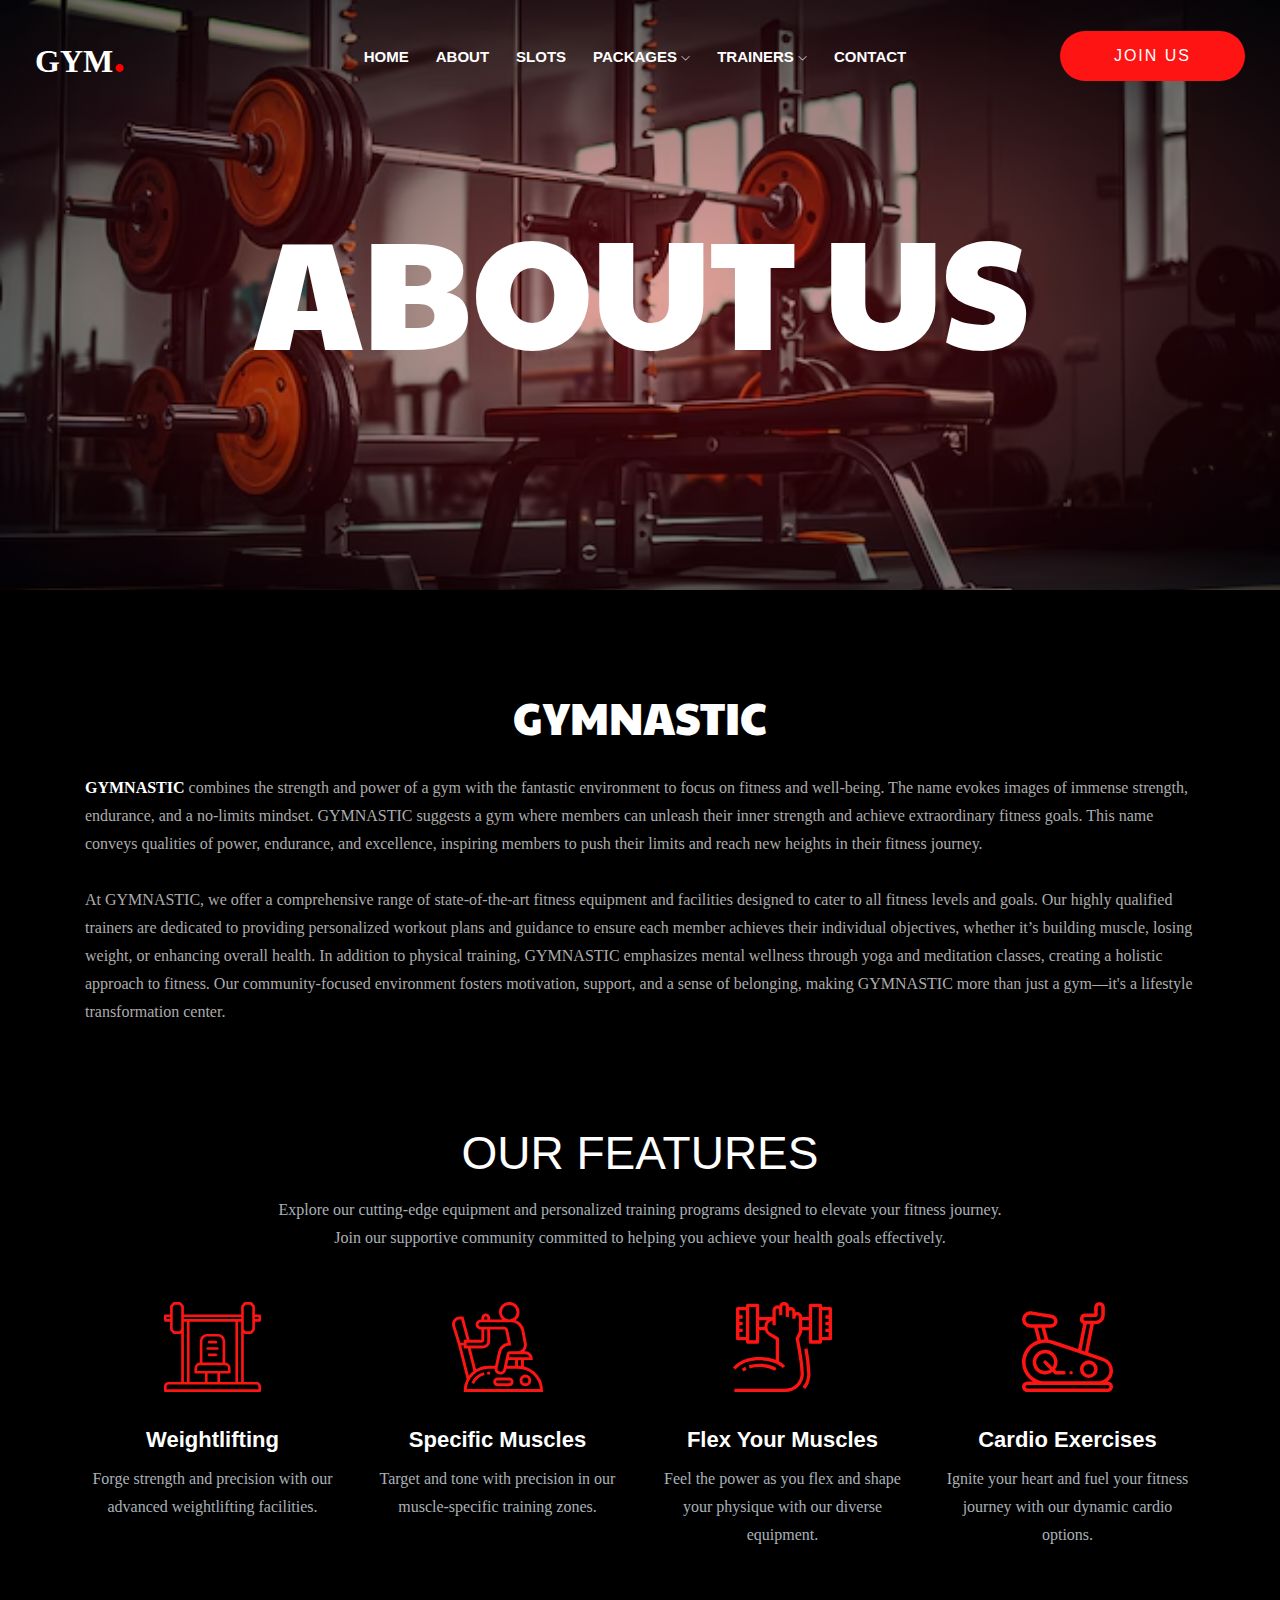
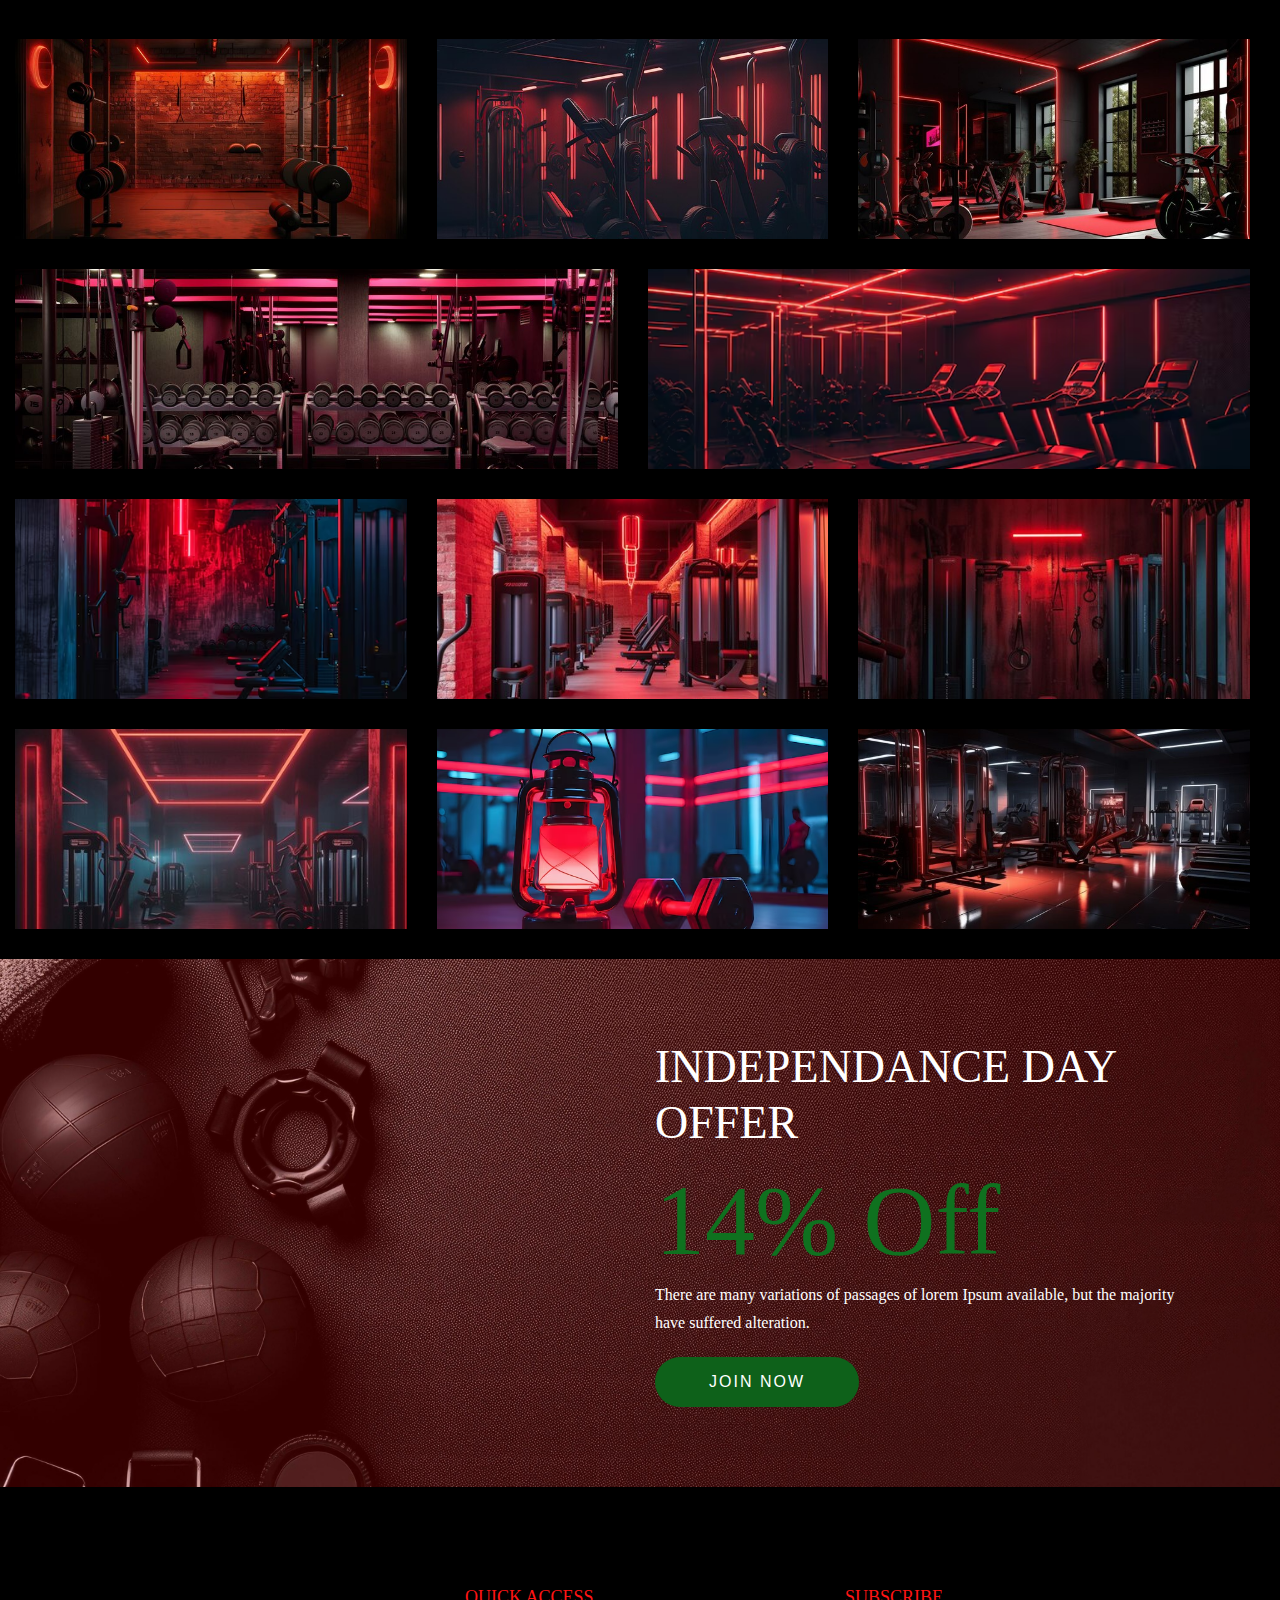
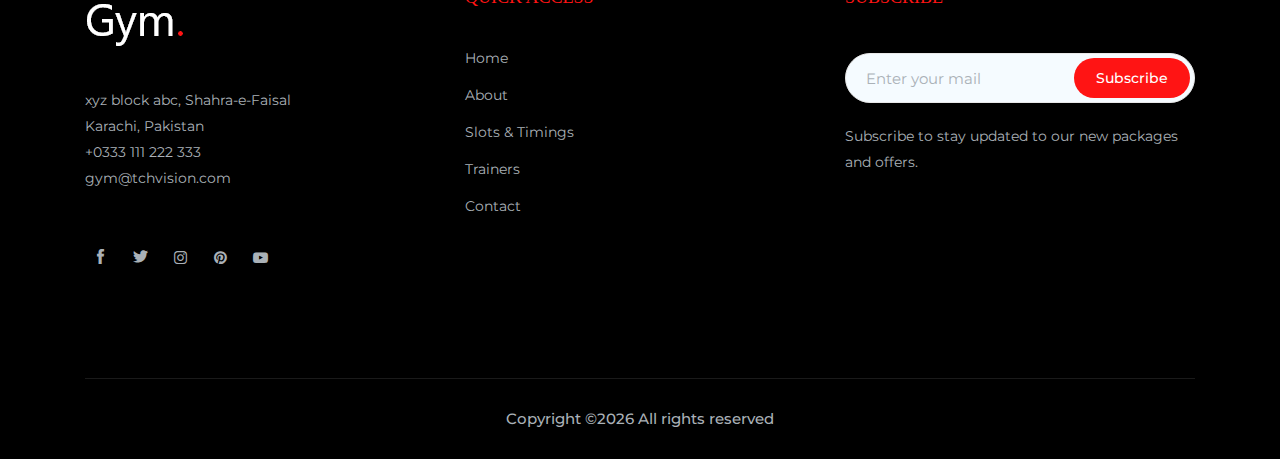
<file: about.html>
<!doctype html>
<html class="no-js" lang="zxx">

<head>
    <meta charset="utf-8">
    <meta http-equiv="x-ua-compatible" content="ie=edge">
    <title>gym</title>
    <meta name="description" content="">
    <meta name="viewport" content="width=device-width, initial-scale=1">

    <!-- <link rel="manifest" href="site.webmanifest"> -->
    <link rel="shortcut icon" type="image/x-icon" href="img/favicon.png">
    <!-- Place favicon.ico in the root directory -->

    <!-- CSS here -->
    <link rel="stylesheet" href="css/bootstrap.min.css">
    <link rel="stylesheet" href="css/owl.carousel.min.css">
    <link rel="stylesheet" href="css/magnific-popup.css">
    <link rel="stylesheet" href="css/font-awesome.min.css">
    <link rel="stylesheet" href="css/themify-icons.css">
    <link rel="stylesheet" href="css/gijgo.css">
    <link rel="stylesheet" href="css/nice-select.css">
    <link rel="stylesheet" href="css/flaticon.css">
    <link rel="stylesheet" href="css/slicknav.css">

    <link rel="stylesheet" href="css/style.css">
    <!-- <link rel="stylesheet" href="css/responsive.css"> -->
</head>

<body>
    
    <!-- header-start -->
    <header>
        <div class="header-area ">
            <div id="sticky-header" class="main-header-area">
                <div class="container-fluid ">
                    <div class="header_bottom_border">
                        <div class="row align-items-center">
                            <div class="col-xl-3 col-lg-2">
                                <div class="logo">
                                    <a href="index.html">
                                        GYM<span>.</span>
                                    </a>
                                </div>
                            </div>
                            <div class="col-xl-6 col-lg-7">
                                <div class="main-menu d-none d-lg-block">
                                    <nav>
                                        <ul id="navigation">
                                            <li><a href="index.html" style="font-family:'Lucida Sans', 'Lucida Sans Regular', 'Lucida Grande', 'Lucida Sans Unicode', Geneva, Verdana, sans-serif;">HOME</a></li>
                                            <li><a href="about.html" style="font-family:'Lucida Sans', 'Lucida Sans Regular', 'Lucida Grande', 'Lucida Sans Unicode', Geneva, Verdana, sans-serif;">ABOUT</a></li>
                                            <li><a href="slots.html" style="font-family:'Lucida Sans', 'Lucida Sans Regular', 'Lucida Grande', 'Lucida Sans Unicode', Geneva, Verdana, sans-serif;">SLOTS</a></li>
                                            <li><a href="#" style="font-family:'Lucida Sans', 'Lucida Sans Regular', 'Lucida Grande', 'Lucida Sans Unicode', Geneva, Verdana, sans-serif;">PACKAGES <i class="ti-angle-down"></i></a>
                                                <ul class="submenu">
                                                    <li><a href="diet.html" style="font-family:'Lucida Sans', 'Lucida Sans Regular', 'Lucida Grande', 'Lucida Sans Unicode', Geneva, Verdana, sans-serif;">DIET PLANS</a></li>
                                                    <li><a href="exercise.html" style="font-family:'Lucida Sans', 'Lucida Sans Regular', 'Lucida Grande', 'Lucida Sans Unicode', Geneva, Verdana, sans-serif;">EXERCISE PLANS</a></li>
                                                </ul>
                                            </li>
                                            <li><a href="#" style="font-family:'Lucida Sans', 'Lucida Sans Regular', 'Lucida Grande', 'Lucida Sans Unicode', Geneva, Verdana, sans-serif;">TRAINERS <i class="ti-angle-down"></i></a>
                                                <ul class="submenu">
                                                    <li><a href="femaletrainer.html" style="font-family:'Lucida Sans', 'Lucida Sans Regular', 'Lucida Grande', 'Lucida Sans Unicode', Geneva, Verdana, sans-serif;">FEMALE TRAINERS</a></li>
                                                    <li><a href="maletrainers.html" style="font-family:'Lucida Sans', 'Lucida Sans Regular', 'Lucida Grande', 'Lucida Sans Unicode', Geneva, Verdana, sans-serif;">MALE TRAINERS</a></li>
                                                </ul>
                                            </li>
                                            <li><a href="contact.html" style="font-family:'Lucida Sans', 'Lucida Sans Regular', 'Lucida Grande', 'Lucida Sans Unicode', Geneva, Verdana, sans-serif;">CONTACT</a></li>
                                        </ul>
                                    </nav>
                                </div>
                            </div>
                            <div class="col-xl-3 col-lg-3 d-none d-lg-block">
                                <div class="Appointment">
                                    <a href="register.html" style="font-family:'Lucida Sans', 'Lucida Sans Regular', 'Lucida Grande', 'Lucida Sans Unicode', Geneva, Verdana, sans-serif; color: white;">
                                        <div class="boxed-btn3 d-none d-lg-block">Join Us</div>
                                    </a>    
                                </div>
                            </div>
                            <div class="col-12">
                                <div class="mobile_menu d-block d-lg-none"></div>
                            </div>
                        </div>
                    </div>
                </div>
            </div>
        </div>
    </header>
    <!-- header-end -->

    <!-- slider_area_start -->
    <div class="bradcam_area">
            <div class="single_bradcam  d-flex align-items-center bradcam_bg_2 overlay">
                    <div class="container">
                        <div class="row align-items-center justify-content-center animate_banner">
                            <div class="col-xl-9">
                                <div class="bradcam_text text-center">
                                    <h3>About Us</h3>                                    
                                </div>
                            </div>
                        </div>
                    </div>
                </div>
    </div>
    <!-- slider_area_end -->
    <!-- Start Sample Area -->
	<section class="sample-text-area">
		<div class="container box_1170">
			<h3 class="text-heading">GYMNASTIC</h3>
			<p class="sample-text">
                <b>GYMNASTIC</b> combines the strength and power of a gym with the fantastic environment to focus on fitness and well-being. The name evokes images of immense strength, endurance, and a no-limits mindset. GYMNASTIC suggests a gym where members can unleash their inner strength and achieve extraordinary fitness goals. This name conveys qualities of power, endurance, and excellence, inspiring members to push their limits and reach new heights in their fitness journey.
                <br><br>
                At GYMNASTIC, we offer a comprehensive range of state-of-the-art fitness equipment and facilities designed to cater to all fitness levels and goals. Our highly qualified trainers are dedicated to providing personalized workout plans and guidance to ensure each member achieves their individual objectives, whether it’s building muscle, losing weight, or enhancing overall health. In addition to physical training, GYMNASTIC emphasizes mental wellness through yoga and meditation classes, creating a holistic approach to fitness. Our community-focused environment fosters motivation, support, and a sense of belonging, making GYMNASTIC more than just a gym—it's a lifestyle transformation center.
			</p>
		</div>
	</section>
	<!-- End Sample Area -->


    <!-- features_area_start  -->
    <div class="features_area">
        <div class="container">
            <div class="row">
                <div class="col-xl-12">
                    <div class="section_title text-center" style="margin-bottom: 50px;">
                        <h3 style="font-family:'Franklin Gothic Medium', 'Arial Narrow', Arial, sans-serif;">Our Features</h3>
                        <p style="font-family: cursive;">Explore our cutting-edge equipment and personalized training programs designed to elevate your fitness journey. <br>Join our supportive community committed to helping you achieve your health goals effectively.</p>
                    </div>
                </div>
            </div>
            <div class="row">
                <div class="col-lg-3 col-md-6">
                    <div class="single_feature text-center">
                        <div class="icon">
                            <img src="img/svg_icon/1.svg" alt="">
                        </div>
                        <h4 style="font-family:'Franklin Gothic Medium', 'Arial Narrow', Arial, sans-serif;">Weightlifting</h4>
                        <p style="font-family: cursive;">Forge strength and precision with our advanced weightlifting facilities.</p>
                    </div>
                </div>
                <div class="col-lg-3 col-md-6">
                    <div class="single_feature text-center">
                        <div class="icon">
                            <img src="img/svg_icon/2.svg" alt="">
                        </div>
                        <h4 style="font-family:'Franklin Gothic Medium', 'Arial Narrow', Arial, sans-serif;">Specific Muscles</h4>
                        <p style="font-family: cursive;">Target and tone with precision in our muscle-specific training zones.</p>
                    </div>
                </div>
                <div class="col-lg-3 col-md-6">
                    <div class="single_feature text-center">
                        <div class="icon">
                            <img src="img/svg_icon/3.svg" alt="">
                        </div>
                        <h4 style="font-family:'Franklin Gothic Medium', 'Arial Narrow', Arial, sans-serif;">Flex Your Muscles</h4>
                        <p style="font-family: cursive;">Feel the power as you flex and shape your physique with our diverse equipment.</p>
                    </div>
                </div>
                <div class="col-lg-3 col-md-6">
                    <div class="single_feature text-center">
                        <div class="icon">
                            <img src="img/svg_icon/4.svg" alt="">
                        </div>
                        <h4 style="font-family:'Franklin Gothic Medium', 'Arial Narrow', Arial, sans-serif;">Cardio Exercises</h4>
                        <p style="font-family: cursive;">Ignite your heart and fuel your fitness journey with our dynamic cardio options.</p>
                    </div>
                </div>
            </div>
        </div>
    </div>
    <!-- features_area_end  -->


    <!-- gallery_start -->
    <div class="black-bg" style="padding-bottom: 30px; padding-left: 15px;">
        <div class="row gallery-item" style="width: 100%;">
            <div class="col-md-4">
                <a href="img/gallery/g1.jpg" class="img-pop-up">
                    <div class="single-gallery-image" style="background: url(img/gallery/g1.jpg);"></div>
                </a>
            </div>
            <div class="col-md-4">
                <a href="img/gallery/g11.jpg" class="img-pop-up">
                    <div class="single-gallery-image" style="background: url(img/gallery/g11.jpg);"></div>
                </a>
            </div>
            <div class="col-md-4">
                <a href="img/gallery/g9.jpg" class="img-pop-up">
                    <div class="single-gallery-image" style="background: url(img/gallery/g9.jpg);"></div>
                </a>
            </div>
            <div class="col-md-6">
                <a href="img/gallery/g14.jpg" class="img-pop-up">
                    <div class="single-gallery-image" style="background: url(img/gallery/g14.jpg);"></div>
                </a>
            </div> 
            <div class="col-md-6">
                <a href="img/gallery/g2.avif" class="img-pop-up">
                    <div class="single-gallery-image" style="background: url(img/gallery/g2.avif);"></div>
                </a>
            </div>
            <div class="col-md-4">
                <a href="img/gallery/g5.avif" class="img-pop-up">
                    <div class="single-gallery-image" style="background: url(img/gallery/g5.avif);"></div>
                </a>
            </div>
            <div class="col-md-4">
                <a href="img/gallery/g4.jpg" class="img-pop-up">
                    <div class="single-gallery-image" style="background: url(img/gallery/g4.jpg);"></div>
                </a>
            </div>
            <div class="col-md-4">
                <a href="img/gallery/g6.jpg" class="img-pop-up">
                    <div class="single-gallery-image" style="background: url(img/gallery/g6.jpg);"></div>
                </a>
            </div>
            <div class="col-md-4">
                <a href="img/gallery/g7.jpg" class="img-pop-up">
                    <div class="single-gallery-image" style="background: url(img/gallery/g7.jpg);"></div>
                </a>
            </div>
            <div class="col-md-4">
                <a href="img/gallery/g8.avif" class="img-pop-up">
                    <div class="single-gallery-image" style="background: url(img/gallery/g8.avif);"></div>
                </a>
            </div>
            <div class="col-md-4">
                <a href="img/gallery/g10.jpg" class="img-pop-up">
                    <div class="single-gallery-image" style="background: url(img/gallery/g10.jpg);"></div>
                </a>
            </div>
        </div>
    </div>
    <!-- gallery_area_end  -->
    
    <!-- big offer area starts -->
    <div class="offer_area offer_bg">
        <div class="container">
            <div class="row justify-content-end">
                <div class="col-lg-6">
                    <div class="offer_text scroll-in-view">
                        <h4 style="font-family:cursive;">Independance Day Offer </h4>
                        <h3 style="font-family: cursive;" >14% Off</h3>
                        <p style="font-family: cursive;">There are many variations of passages of lorem Ipsum available, but the majority have suffered alteration.</p>
                        <a href="register.html" class="offerbtn" style="font-family:'Lucida Sans', 'Lucida Sans Regular', 'Lucida Grande', 'Lucida Sans Unicode', Geneva, Verdana, sans-serif;">Join Now</a>
                    </div>
                </div>
            </div>
        </div>
    </div>
    <!-- big offer area ends -->



    <!-- footer_start  -->
    <footer class="footer">
        <div class="footer_top">
            <div class="container">
                <div class="row">
                    <div class="col-xl-3 col-md-6 col-lg-3 ">
                        <div class="footer_widget">
                            <div class="footer_logo">
                                <a href="#"><img src="img/footer_logo.png" alt=""></a>
                            </div>
                            <p>
                                xyz block abc, Shahra-e-Faisal<br>Karachi, Pakistan <br>
                                <a href="#">+0333 111 222 333</a><br>
                                <a href="#">gym@tchvision.com</a>
                            </p>
                            <div class="socail_links">
                                <ul>
                                    <li>
                                        <a href="#">
                                            <i class="ti-facebook"></i>
                                        </a>
                                    </li>
                                    <li>
                                        <a href="#">
                                            <i class="ti-twitter-alt"></i>
                                        </a>
                                    </li>
                                    <li>
                                        <a href="#">
                                            <i class="fa fa-instagram"></i>
                                        </a>
                                    </li>
                                    <li>
                                        <a href="#">
                                            <i class="fa fa-pinterest"></i>
                                        </a>
                                    </li>
                                    <li>
                                        <a href="#">
                                            <i class="fa fa-youtube-play"></i>
                                        </a>
                                    </li>
                                </ul>
                            </div>
                        </div>
                    </div>
                    <div class="col-xl-4 col-md-6 col-lg-4 offset-xl-1">
                        <div class="footer_widget">
                            <h3 class="footer_title" style="font-family: cursive; font-size: 18px;">QUICK ACCESS</h3>
                            <ul class="links">
                                <li><a href="index.html">Home</a></li>
                                <li><a href="about.html">About</a></li>
                                <li><a href="slots.html">Slots & Timings</a></li>
                                <li><a href="trainers.html"> Trainers</a></li>
                                <li><a href="contact.html"> Contact</a></li>
                            </ul>
                        </div>
                    </div>
                    <div class="col-xl-4 col-md-6 col-lg-4">
                        <div class="footer_widget">
                            <h3 class="footer_title" style="font-family: cursive; font-size: 18px;">SUBSCRIBE</h3>
                            <form action="#" class="newsletter_form">
                                <input type="text" placeholder="Enter your mail">
                                <button type="submit">Subscribe</button>
                            </form>
                            <p class="newsletter_text">Subscribe to stay updated to our new packages and offers.</p>
                        </div>
                    </div>
                </div>
            </div>
        </div>
        <div class="copy-right_text">
            <div class="container">
                <div class="footer_border"></div>
                <div class="row">
                    <div class="col-xl-12">
                        <p class="copy_right text-center">
                            Copyright &copy;<script>document.write(new Date().getFullYear());</script> All rights reserved
                        </p>
                    </div>
                </div>
            </div>
        </div>
    </footer>
    <!-- footer_end  -->
    <!-- CUSTOMIZED JS -->
     <script src="js/customized.js"></script>
    <!-- JS here -->
    <script src="js/vendor/modernizr-3.5.0.min.js"></script>
    <script src="js/vendor/jquery-1.12.4.min.js"></script>
    <script src="js/popper.min.js"></script>
    <script src="js/bootstrap.min.js"></script>
    <script src="js/owl.carousel.min.js"></script>
    <script src="js/isotope.pkgd.min.js"></script>
    <script src="js/ajax-form.js"></script>
    <script src="js/waypoints.min.js"></script>
    <script src="js/jquery.counterup.min.js"></script>
    <script src="js/imagesloaded.pkgd.min.js"></script>
    <script src="js/scrollIt.js"></script>
    <script src="js/jquery.scrollUp.min.js"></script>
    <script src="js/wow.min.js"></script>
    <script src="js/gijgo.min.js"></script>
    <script src="js/nice-select.min.js"></script>
    <script src="js/jquery.slicknav.min.js"></script>
    <script src="js/jquery.magnific-popup.min.js"></script>
    <script src="js/plugins.js"></script>



    <!--contact js-->
    <script src="js/contact.js"></script>
    <script src="js/jquery.ajaxchimp.min.js"></script>
    <script src="js/jquery.form.js"></script>
    <script src="js/jquery.validate.min.js"></script>
    <script src="js/mail-script.js"></script>


    <script src="js/main.js"></script>

    <script>
        $('#datepicker').datepicker({
            iconsLibrary: 'fontawesome',
            icons: {
                rightIcon: '<span class="fa fa-calendar-o"></span>'
            }
        });
        $('#datepicker2').datepicker({
            iconsLibrary: 'fontawesome',
            icons: {
                rightIcon: '<span class="fa fa-calendar-o"></span>'
            }

        });
    </script>
</body>

</html>
</file>
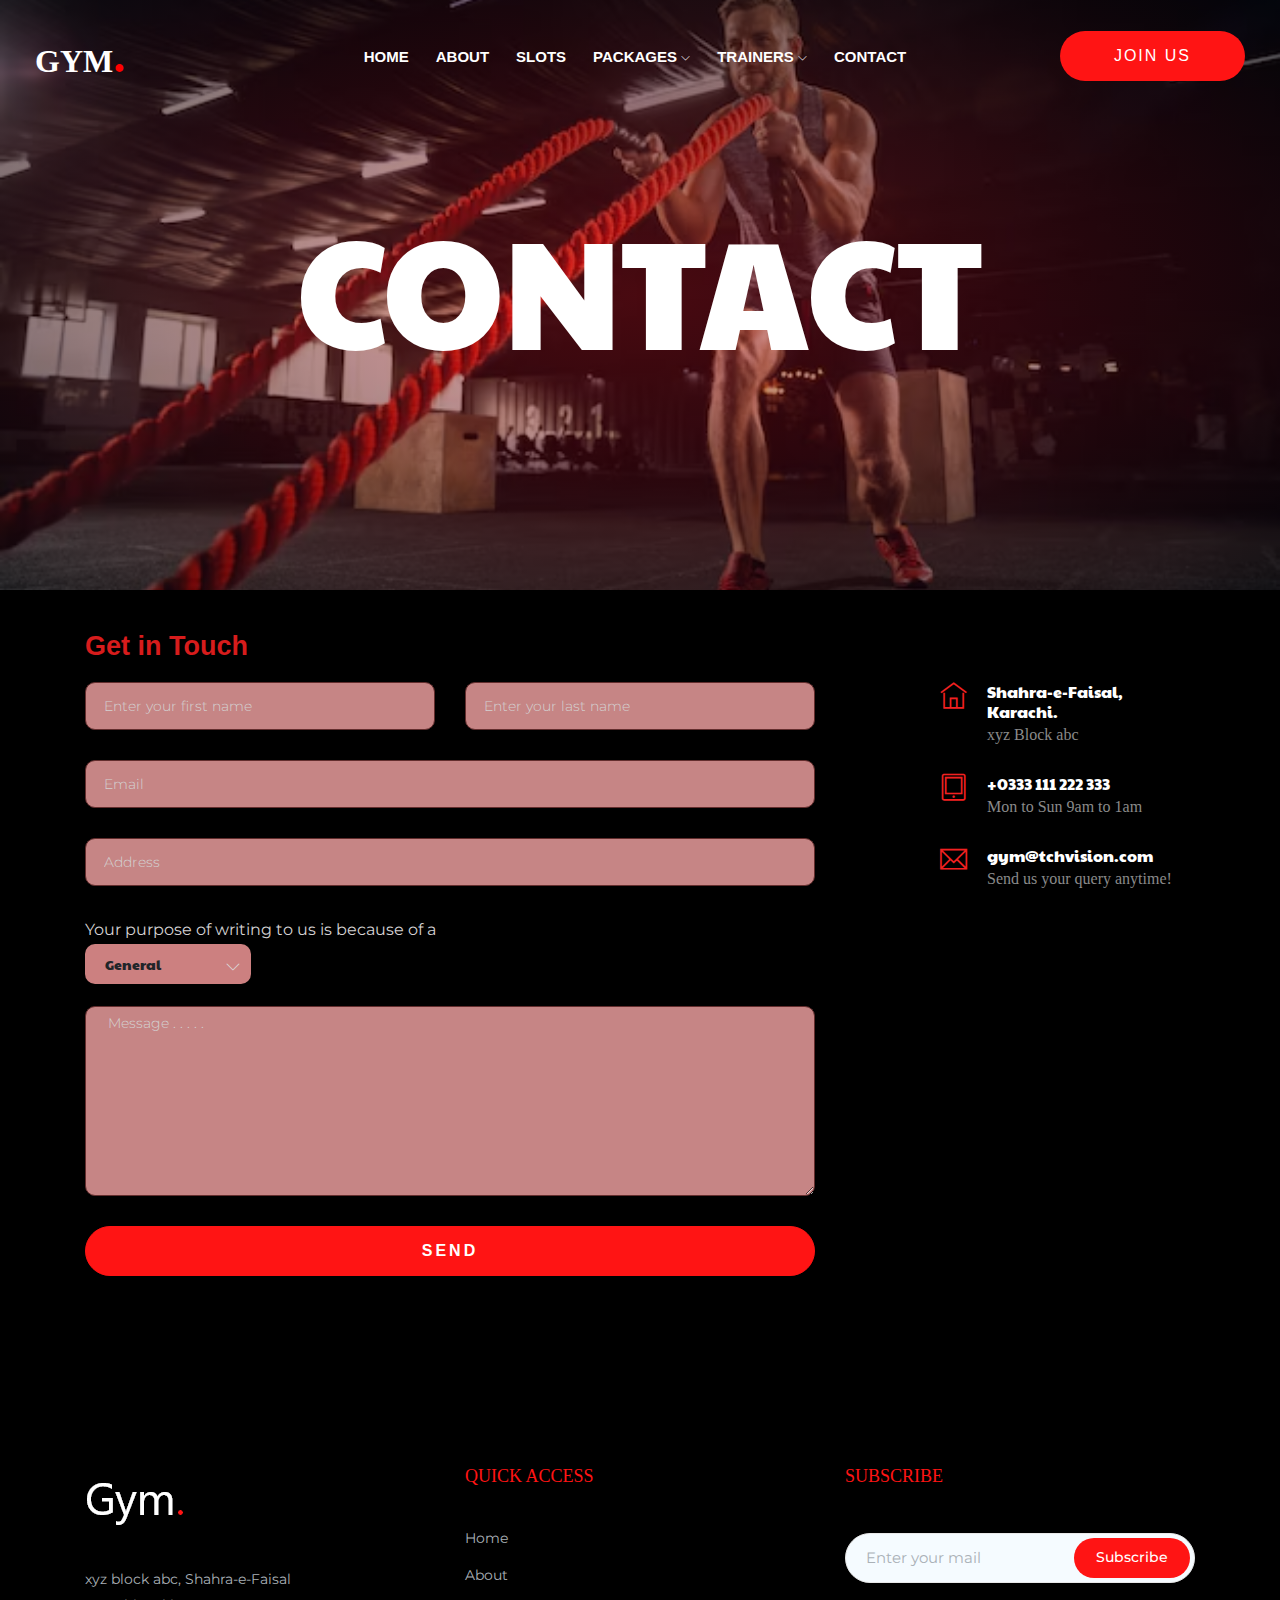
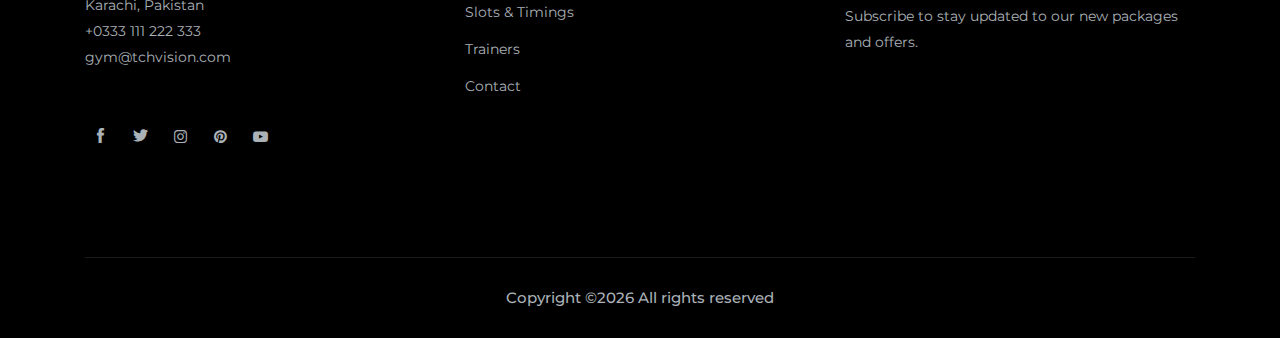
<file: contact.html>
<!doctype html>
<html class="no-js" lang="zxx">

<head>
    <meta charset="utf-8">
    <meta http-equiv="x-ua-compatible" content="ie=edge">
    <title>gym</title>
    <meta name="description" content="">
    <meta name="viewport" content="width=device-width, initial-scale=1">

    <!-- <link rel="manifest" href="site.webmanifest"> -->
    <link rel="shortcut icon" type="image/x-icon" href="img/favicon.png">
    <!-- Place favicon.ico in the root directory -->

    <!-- CSS here -->
    <link rel="stylesheet" href="css/bootstrap.min.css">
    <link rel="stylesheet" href="css/owl.carousel.min.css">
    <link rel="stylesheet" href="css/magnific-popup.css">
    <link rel="stylesheet" href="css/font-awesome.min.css">
    <link rel="stylesheet" href="css/themify-icons.css">
    <link rel="stylesheet" href="css/nice-select.css">
    <link rel="stylesheet" href="css/flaticon.css">
    <link rel="stylesheet" href="css/gijgo.css">
    <link rel="stylesheet" href="css/animate.css">
    <link rel="stylesheet" href="css/slicknav.css">
    <link rel="stylesheet" href="css/style.css">
    <!-- <link rel="stylesheet" href="css/responsive.css"> -->
</head>

<body>
    <!--[if lte IE 9]>
            <p class="browserupgrade">You are using an <strong>outdated</strong> browser. Please <a href="https://browsehappy.com/">upgrade your browser</a> to improve your experience and security.</p>
        <![endif]-->

    <!-- header-start -->
    <header>
        <div class="header-area ">
            <div id="sticky-header" class="main-header-area">
                <div class="container-fluid ">
                    <div class="header_bottom_border">
                        <div class="row align-items-center">
                            <div class="col-xl-3 col-lg-2">
                                <div class="logo">
                                    <a href="index.html">
                                        GYM<span>.</span>
                                    </a>
                                </div>
                            </div>
                            <div class="col-xl-6 col-lg-7">
                                <div class="main-menu d-none d-lg-block">
                                    <nav>
                                        <ul id="navigation">
                                            <li><a href="index.html" style="font-family:'Lucida Sans', 'Lucida Sans Regular', 'Lucida Grande', 'Lucida Sans Unicode', Geneva, Verdana, sans-serif;">HOME</a></li>
                                            <li><a href="about.html" style="font-family:'Lucida Sans', 'Lucida Sans Regular', 'Lucida Grande', 'Lucida Sans Unicode', Geneva, Verdana, sans-serif;">ABOUT</a></li>
                                            <li><a href="slots.html" style="font-family:'Lucida Sans', 'Lucida Sans Regular', 'Lucida Grande', 'Lucida Sans Unicode', Geneva, Verdana, sans-serif;">SLOTS</a></li>
                                            <li><a href="#" style="font-family:'Lucida Sans', 'Lucida Sans Regular', 'Lucida Grande', 'Lucida Sans Unicode', Geneva, Verdana, sans-serif;">PACKAGES <i class="ti-angle-down"></i></a>
                                                <ul class="submenu">
                                                    <li><a href="diet.html" style="font-family:'Lucida Sans', 'Lucida Sans Regular', 'Lucida Grande', 'Lucida Sans Unicode', Geneva, Verdana, sans-serif;">DIET PLANS</a></li>
                                                    <li><a href="exercise.html" style="font-family:'Lucida Sans', 'Lucida Sans Regular', 'Lucida Grande', 'Lucida Sans Unicode', Geneva, Verdana, sans-serif;">EXERCISE PLANS</a></li>
                                                </ul>
                                            </li>
                                            <li><a href="#" style="font-family:'Lucida Sans', 'Lucida Sans Regular', 'Lucida Grande', 'Lucida Sans Unicode', Geneva, Verdana, sans-serif;">TRAINERS <i class="ti-angle-down"></i></a>
                                                <ul class="submenu">
                                                    <li><a href="femaletrainer.html" style="font-family:'Lucida Sans', 'Lucida Sans Regular', 'Lucida Grande', 'Lucida Sans Unicode', Geneva, Verdana, sans-serif;">FEMALE TRAINERS</a></li>
                                                    <li><a href="maletrainers.html" style="font-family:'Lucida Sans', 'Lucida Sans Regular', 'Lucida Grande', 'Lucida Sans Unicode', Geneva, Verdana, sans-serif;">MALE TRAINERS</a></li>
                                                </ul>
                                            </li>
                                            <li><a href="contact.html" style="font-family:'Lucida Sans', 'Lucida Sans Regular', 'Lucida Grande', 'Lucida Sans Unicode', Geneva, Verdana, sans-serif;">CONTACT</a></li>
                                        </ul>
                                    </nav>
                                </div>
                            </div>
                            <div class="col-xl-3 col-lg-3 d-none d-lg-block">
                                <div class="Appointment">
                                    <a href="register.html" style="font-family:'Lucida Sans', 'Lucida Sans Regular', 'Lucida Grande', 'Lucida Sans Unicode', Geneva, Verdana, sans-serif; color: white;">
                                        <div class="boxed-btn3 d-none d-lg-block">Join Us</div>
                                    </a>    
                                </div>
                            </div>
                            <div class="col-12">
                                <div class="mobile_menu d-block d-lg-none"></div>
                            </div>
                        </div>
                    </div>
                </div>
            </div>
        </div>
    </header>
    <!-- header-end -->
    
        <!-- bradcam_area -->
        <div class="bradcam_area">
                <div class="single_bradcam  d-flex align-items-center bradcam_bg_3 overlay">
                        <div class="container">
                            <div class="row align-items-center justify-content-center animate_banner">
                                <div class="col-xl-9">
                                    <div class="bradcam_text text-center">
                                        <h3>contact</h3>
                                    </div>
                                </div>
                            </div>
                        </div>
                    </div>
        </div>
        <!-- bradcam_area end -->

    <!-- ================ contact section start ================= -->
    <section class="contact-section">
            <div class="container">
                <div class="d-none d-sm-block" style="margin-bottom: 50px;">    
    
                <div class="row">
                    <div class="col-12">
                        <h2 class="contact-title" style="font-family: 'Lucida Sans', 'Lucida Sans Regular', 'Lucida Grande', 'Lucida Sans Unicode', Geneva, Verdana, sans-serif; color: rgb(215, 28, 28);">Get in Touch</h2>
                    </div>
                    <div class="col-lg-8">
                        <form class="form-contact contact_form" action="contact_process.php" method="post" id="contactForm" novalidate="novalidate">
                            <div class="row">
                                <div class="col-sm-6">
                                    <div class="form-group">
                                        <input class="form-control valid" name="first_name" id="name" type="text" onfocus="this.placeholder = ''" onblur="this.placeholder = 'Enter your name'" placeholder="Enter your first name" required>
                                    </div>
                                </div>
                                <div class="col-sm-6">
                                    <div class="form-group">
                                        <input class="form-control valid" name="last_name" id="name" type="text" onfocus="this.placeholder = ''" onblur="this.placeholder = 'Enter your name'" placeholder="Enter your last name" required>
                                    </div>
                                </div>
                                <div class="col-12">
                                    <div class="form-group">
                                        <input class="form-control valid" name="email" id="email" type="email" onfocus="this.placeholder = ''" onblur="this.placeholder = 'Enter email address'" placeholder="Email">
                                    </div>
                                </div>
                                <div class="col-12">
                                    <div class="form-group">
                                        <input class="form-control valid" name="address" id="address" type="text" onfocus="this.placeholder = ''" onblur="this.placeholder = 'Enter address'" placeholder="Address" required>
                                    </div>
                                </div>
                                <div class="col-12">
                                    <div class="form-group">
                                        <div class="default-select" id="default-select"">
                                            <p style="color: #d4d2d2;">Your purpose of writing to us is because of a </p>
                                            <select>
                                                <option value=" 1">General</option>
                                                <option value=" 1">Complain</option>
                                                <option value="1">Review</option>
                                                <option value="1">Feedback</option>
                                                <option value="1">Query</option>
                                            </select>
                                        </div>
                                    </div>
                                </div>
                                <div class="col-12" style="margin-top: 20px;">
                                    <div class="form-group">
                                        <textarea class="form-control w-100" name="message" id="message" cols="30" rows="9" onfocus="this.placeholder = ''" onblur="this.placeholder = 'Enter Message'" placeholder=" Message . . . . ."></textarea>
                                    </div>
                                </div>
                            </div>
                            <div class="form-group">
                                <button type="submit" class="button button-contactForm boxed-btn" style="font-family:'Lucida Sans', 'Lucida Sans Regular', 'Lucida Grande', 'Lucida Sans Unicode', Geneva, Verdana, sans-serif; border-radius: 25px;">Send</button>
                            </div>
                        </form>
                    </div>
                    <div class="col-lg-3 offset-lg-1">
                        <div class="media contact-info">
                            <span class="contact-info__icon"><i class="ti-home"></i></span>
                            <div class="media-body">
                                <h3>Shahra-e-Faisal, Karachi.</h3>
                                <p style="font-family: cursive;">xyz Block abc</p>
                            </div>
                        </div>
                        <div class="media contact-info">
                            <span class="contact-info__icon"><i class="ti-tablet"></i></span>
                            <div class="media-body">
                                <h3>+0333 111 222 333</h3>
                                <p style="font-family: cursive;">Mon to Sun 9am to 1am</p>
                            </div>
                        </div>
                        <div class="media contact-info">
                            <span class="contact-info__icon"><i class="ti-email"></i></span>
                            <div class="media-body">
                                <h3>gym@tchvision.com</h3>
                                <p style="font-family: cursive;">Send us your query anytime!</p>
                            </div>
                        </div>
                    </div>
                </div>
            </div>
        </section>
    <!-- ================ contact section end ================= -->
    
      <!-- footer_start  -->
    <footer class="footer">
        <div class="footer_top">
            <div class="container">
                <div class="row">
                    <div class="col-xl-3 col-md-6 col-lg-3 ">
                        <div class="footer_widget">
                            <div class="footer_logo">
                                <a href="#"><img src="img/footer_logo.png" alt=""></a>
                            </div>
                            <p>
                                xyz block abc, Shahra-e-Faisal<br>Karachi, Pakistan <br>
                                <a href="#">+0333 111 222 333</a><br>
                                <a href="#">gym@tchvision.com</a>
                            </p>
                            <div class="socail_links">
                                <ul>
                                    <li>
                                        <a href="#">
                                            <i class="ti-facebook"></i>
                                        </a>
                                    </li>
                                    <li>
                                        <a href="#">
                                            <i class="ti-twitter-alt"></i>
                                        </a>
                                    </li>
                                    <li>
                                        <a href="#">
                                            <i class="fa fa-instagram"></i>
                                        </a>
                                    </li>
                                    <li>
                                        <a href="#">
                                            <i class="fa fa-pinterest"></i>
                                        </a>
                                    </li>
                                    <li>
                                        <a href="#">
                                            <i class="fa fa-youtube-play"></i>
                                        </a>
                                    </li>
                                </ul>
                            </div>
                        </div>
                    </div>
                    <div class="col-xl-4 col-md-6 col-lg-4 offset-xl-1">
                        <div class="footer_widget">
                            <h3 class="footer_title" style="font-family: cursive; font-size: 18px;">QUICK ACCESS</h3>
                            <ul class="links">
                                <li><a href="index.html">Home</a></li>
                                <li><a href="about.html">About</a></li>
                                <li><a href="slots.html">Slots & Timings</a></li>
                                <li><a href="trainers.html"> Trainers</a></li>
                                <li><a href="contact.html"> Contact</a></li>
                            </ul>
                        </div>
                    </div>
                    <div class="col-xl-4 col-md-6 col-lg-4">
                        <div class="footer_widget">
                            <h3 class="footer_title" style="font-family: cursive; font-size: 18px;">SUBSCRIBE</h3>
                            <form action="#" class="newsletter_form">
                                <input type="text" placeholder="Enter your mail">
                                <button type="submit">Subscribe</button>
                            </form>
                            <p class="newsletter_text">Subscribe to stay updated to our new packages and offers.</p>
                        </div>
                    </div>
                </div>
            </div>
        </div>
        <div class="copy-right_text">
            <div class="container">
                <div class="footer_border"></div>
                <div class="row">
                    <div class="col-xl-12">
                        <p class="copy_right text-center">
                            Copyright &copy;<script>document.write(new Date().getFullYear());</script> All rights reserved
                        </p>
                    </div>
                </div>
            </div>
        </div>
    </footer>
    <!-- footer_end  -->
    
        <!-- JS here -->
        <script src="js/vendor/modernizr-3.5.0.min.js"></script>
        <script src="js/vendor/jquery-1.12.4.min.js"></script>
        <script src="js/popper.min.js"></script>
        <script src="js/bootstrap.min.js"></script>
        <script src="js/owl.carousel.min.js"></script>
        <script src="js/isotope.pkgd.min.js"></script>
        <script src="js/ajax-form.js"></script>
        <script src="js/waypoints.min.js"></script>
        <script src="js/jquery.counterup.min.js"></script>
        <script src="js/imagesloaded.pkgd.min.js"></script>
        <script src="js/scrollIt.js"></script>
        <script src="js/jquery.scrollUp.min.js"></script>
        <script src="js/wow.min.js"></script>
        <script src="js/nice-select.min.js"></script>
        <script src="js/jquery.slicknav.min.js"></script>
        <script src="js/jquery.magnific-popup.min.js"></script>
        <script src="js/plugins.js"></script>
        <script src="js/gijgo.min.js"></script>
    
        <!--contact js-->
        <script src="js/contact.js"></script>
        <script src="js/jquery.ajaxchimp.min.js"></script>
        <script src="js/jquery.form.js"></script>
        <script src="js/jquery.validate.min.js"></script>
        <script src="js/mail-script.js"></script>
    
        <script src="js/main.js"></script>
    </body>
    
    </html>
</file>
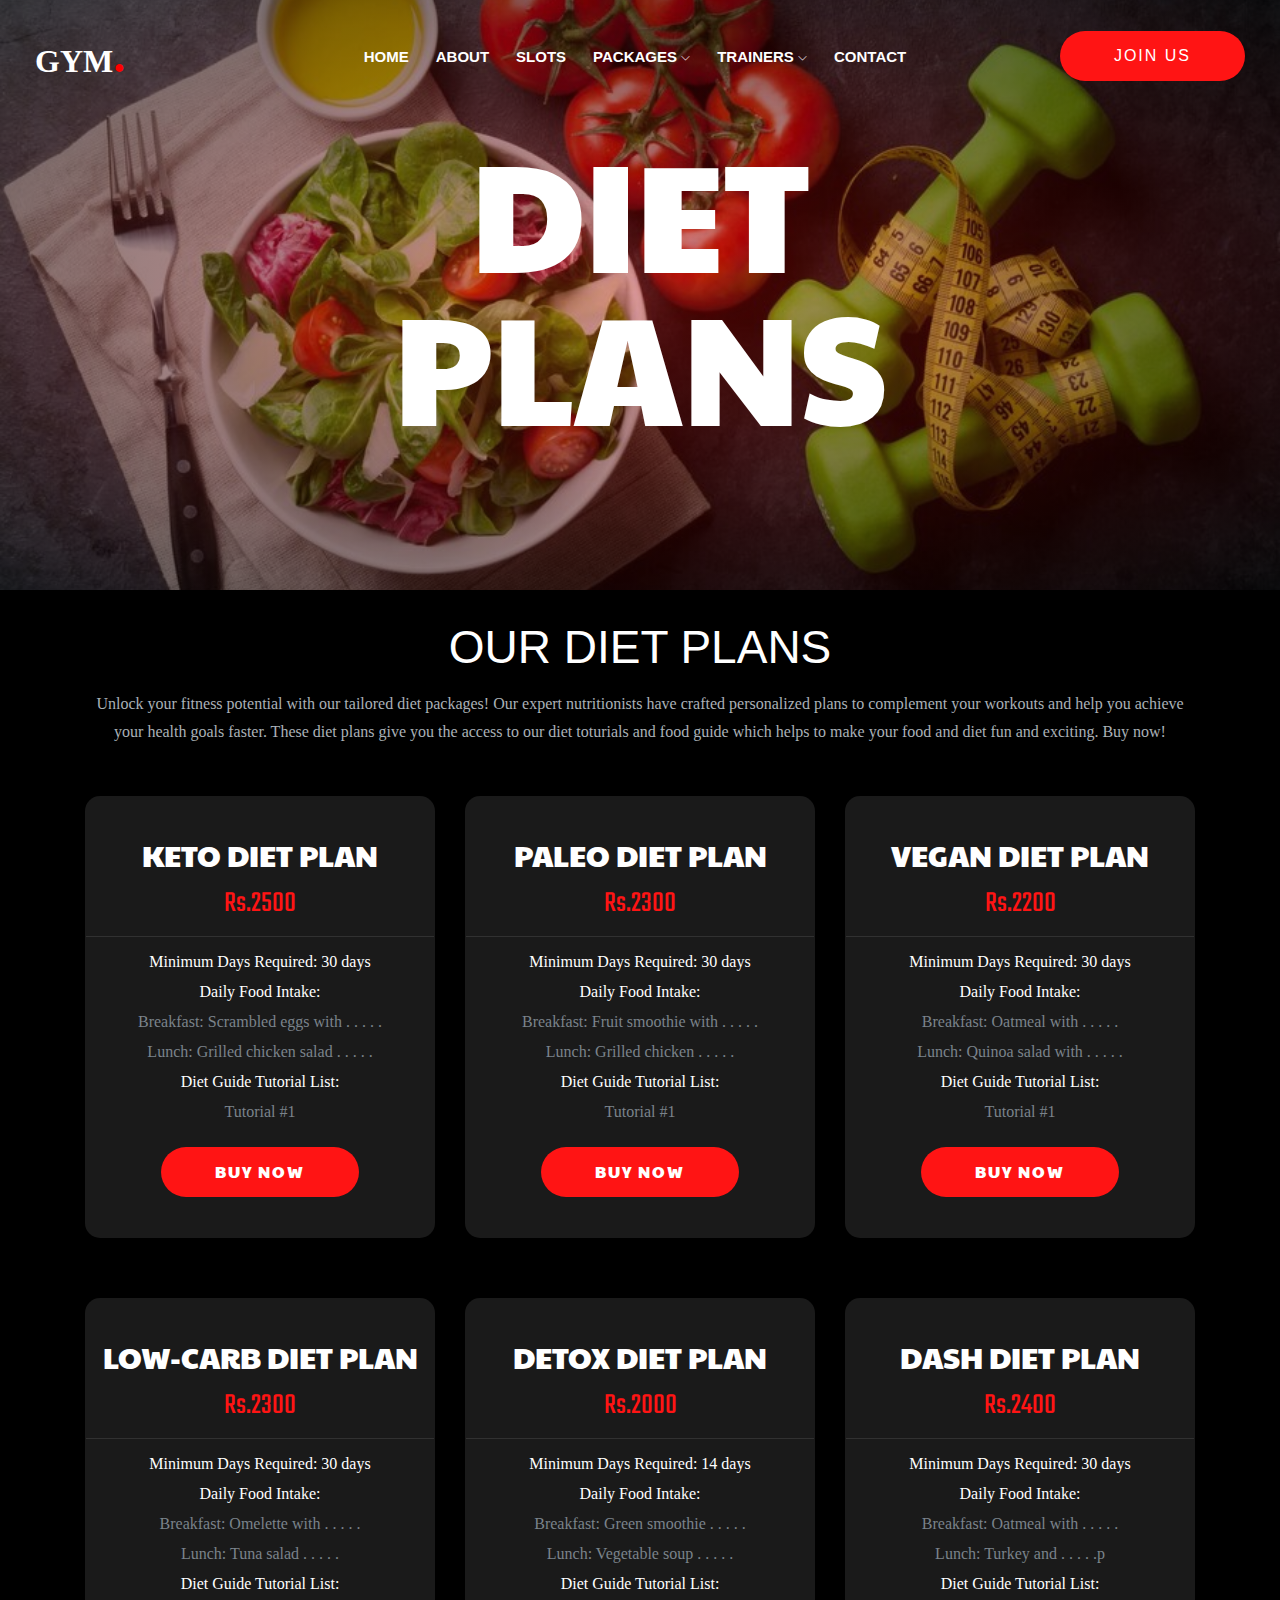
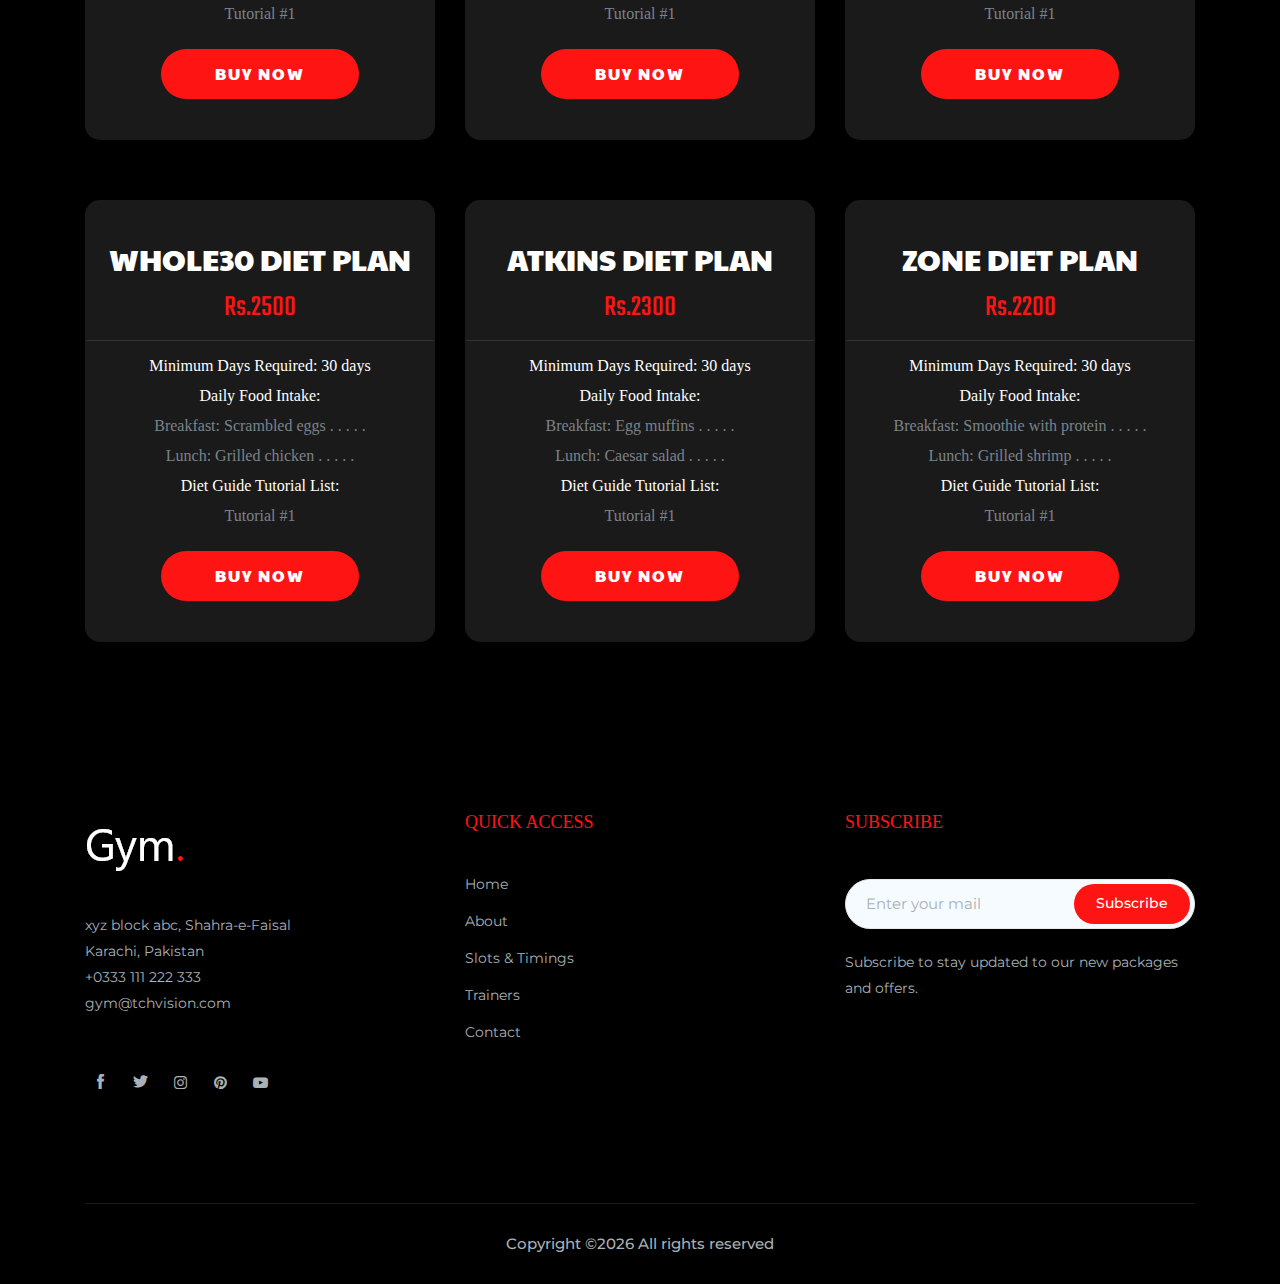
<file: diet.html>
<!doctype html>
<html class="no-js" lang="zxx">

<head>
    <meta charset="utf-8">
    <meta http-equiv="x-ua-compatible" content="ie=edge">
    <title>gym</title>
    <meta name="description" content="">
    <meta name="viewport" content="width=device-width, initial-scale=1">

    <!-- <link rel="manifest" href="site.webmanifest"> -->
    <link rel="shortcut icon" type="image/x-icon" href="img/favicon.png">
    <!-- Place favicon.ico in the root directory -->

    <!-- CSS here -->
    <link rel="stylesheet" href="css/bootstrap.min.css">
    <link rel="stylesheet" href="css/owl.carousel.min.css">
    <link rel="stylesheet" href="css/magnific-popup.css">
    <link rel="stylesheet" href="css/font-awesome.min.css">
    <link rel="stylesheet" href="css/themify-icons.css">
    <link rel="stylesheet" href="css/gijgo.css">
    <link rel="stylesheet" href="css/nice-select.css">
    <link rel="stylesheet" href="css/flaticon.css">
    <link rel="stylesheet" href="css/slicknav.css">

    <link rel="stylesheet" href="css/style.css">
    <!-- <link rel="stylesheet" href="css/responsive.css"> -->
</head>

<body>
    <!-- header-start -->
    <header>
        <div class="header-area ">
            <div id="sticky-header" class="main-header-area">
                <div class="container-fluid ">
                    <div class="header_bottom_border">
                        <div class="row align-items-center">
                            <div class="col-xl-3 col-lg-2">
                                <div class="logo">
                                    <a href="index.html">
                                        GYM<span>.</span>
                                    </a>
                                </div>
                            </div>
                            <div class="col-xl-6 col-lg-7">
                                <div class="main-menu d-none d-lg-block">
                                    <nav>
                                        <ul id="navigation">
                                            <li><a href="index.html" style="font-family:'Lucida Sans', 'Lucida Sans Regular', 'Lucida Grande', 'Lucida Sans Unicode', Geneva, Verdana, sans-serif;">HOME</a></li>
                                            <li><a href="about.html" style="font-family:'Lucida Sans', 'Lucida Sans Regular', 'Lucida Grande', 'Lucida Sans Unicode', Geneva, Verdana, sans-serif;">ABOUT</a></li>
                                            <li><a href="slots.html" style="font-family:'Lucida Sans', 'Lucida Sans Regular', 'Lucida Grande', 'Lucida Sans Unicode', Geneva, Verdana, sans-serif;">SLOTS</a></li>
                                            <li><a href="#" style="font-family:'Lucida Sans', 'Lucida Sans Regular', 'Lucida Grande', 'Lucida Sans Unicode', Geneva, Verdana, sans-serif;">PACKAGES <i class="ti-angle-down"></i></a>
                                                <ul class="submenu">
                                                    <li><a href="diet.html" style="font-family:'Lucida Sans', 'Lucida Sans Regular', 'Lucida Grande', 'Lucida Sans Unicode', Geneva, Verdana, sans-serif;">DIET PLANS</a></li>
                                                    <li><a href="exercise.html" style="font-family:'Lucida Sans', 'Lucida Sans Regular', 'Lucida Grande', 'Lucida Sans Unicode', Geneva, Verdana, sans-serif;">EXERCISE PLANS</a></li>
                                                </ul>
                                            </li>
                                            <li><a href="#" style="font-family:'Lucida Sans', 'Lucida Sans Regular', 'Lucida Grande', 'Lucida Sans Unicode', Geneva, Verdana, sans-serif;">TRAINERS <i class="ti-angle-down"></i></a>
                                                <ul class="submenu">
                                                    <li><a href="femaletrainer.html" style="font-family:'Lucida Sans', 'Lucida Sans Regular', 'Lucida Grande', 'Lucida Sans Unicode', Geneva, Verdana, sans-serif;">FEMALE TRAINERS</a></li>
                                                    <li><a href="maletrainers.html" style="font-family:'Lucida Sans', 'Lucida Sans Regular', 'Lucida Grande', 'Lucida Sans Unicode', Geneva, Verdana, sans-serif;">MALE TRAINERS</a></li>
                                                </ul>
                                            </li>
                                            <li><a href="contact.html" style="font-family:'Lucida Sans', 'Lucida Sans Regular', 'Lucida Grande', 'Lucida Sans Unicode', Geneva, Verdana, sans-serif;">CONTACT</a></li>
                                        </ul>
                                    </nav>
                                </div>
                            </div>
                            <div class="col-xl-3 col-lg-3 d-none d-lg-block">
                                <div class="Appointment">
                                    <a href="register.html" style="font-family:'Lucida Sans', 'Lucida Sans Regular', 'Lucida Grande', 'Lucida Sans Unicode', Geneva, Verdana, sans-serif; color: white;">
                                        <div class="boxed-btn3 d-none d-lg-block">Join Us</div>
                                    </a>    
                                </div>
                            </div>
                            <div class="col-12">
                                <div class="mobile_menu d-block d-lg-none"></div>
                            </div>
                        </div>
                    </div>
                </div>
            </div>
        </div>
    </header>
    <!-- header-end -->

    <!-- slider_area_start -->
    <div class="bradcam_area">
        <div class="single_bradcam  d-flex align-items-center bradcam_bg_7 overlay">
            <div class="container">
                <div class="row align-items-center justify-content-center animate_banner">
                    <div class="col-xl-9">
                        <div class="bradcam_text text-center">
                            <h3>DIET PLANS</h3>                                    
                        </div>
                    </div>
                </div>
            </div>
        </div>
    </div>
    <!-- slider_area_end -->

    <div class="priscing_area">
        <div class="container">
          <div class="row">
            <div class="col-xl-12">
              <div class="section_title text-center" style="margin-bottom: 50px;">
                <h3 style="font-family:'Franklin Gothic Medium', 'Arial Narrow', Arial, sans-serif;">Our DIET PLANS</h3>
                  <p class="sample-text">
                    Unlock your fitness potential with our tailored diet packages! Our expert nutritionists have crafted personalized plans to complement your workouts and help you achieve your health goals faster. These diet plans give you the access to our diet toturials and food guide which helps to make your food and diet fun and exciting. Buy now! 
                  </p>
                </div>
              </div> 
            </div>
            <div class="row" id="diet-plans">
              
            </div>
        </div>
      </div>

        



    <!-- footer_start  -->
    <footer class="footer">
        <div class="footer_top">
            <div class="container">
                <div class="row">
                    <div class="col-xl-3 col-md-6 col-lg-3 ">
                        <div class="footer_widget">
                            <div class="footer_logo">
                                <a href="#"><img src="img/footer_logo.png" alt=""></a>
                            </div>
                            <p>
                                xyz block abc, Shahra-e-Faisal<br>Karachi, Pakistan <br>
                                <a href="#">+0333 111 222 333</a><br>
                                <a href="#">gym@tchvision.com</a>
                            </p>
                            <div class="socail_links">
                                <ul>
                                    <li>
                                        <a href="#">
                                            <i class="ti-facebook"></i>
                                        </a>
                                    </li>
                                    <li>
                                        <a href="#">
                                            <i class="ti-twitter-alt"></i>
                                        </a>
                                    </li>
                                    <li>
                                        <a href="#">
                                            <i class="fa fa-instagram"></i>
                                        </a>
                                    </li>
                                    <li>
                                        <a href="#">
                                            <i class="fa fa-pinterest"></i>
                                        </a>
                                    </li>
                                    <li>
                                        <a href="#">
                                            <i class="fa fa-youtube-play"></i>
                                        </a>
                                    </li>
                                </ul>
                            </div>
                        </div>
                    </div>
                    <div class="col-xl-4 col-md-6 col-lg-4 offset-xl-1">
                        <div class="footer_widget">
                            <h3 class="footer_title" style="font-family: cursive; font-size: 18px;">QUICK ACCESS</h3>
                            <ul class="links">
                                <li><a href="index.html">Home</a></li>
                                <li><a href="about.html">About</a></li>
                                <li><a href="slots.html">Slots & Timings</a></li>
                                <li><a href="trainers.html"> Trainers</a></li>
                                <li><a href="contact.html"> Contact</a></li>
                            </ul>
                        </div>
                    </div>
                    <div class="col-xl-4 col-md-6 col-lg-4">
                        <div class="footer_widget">
                            <h3 class="footer_title" style="font-family: cursive; font-size: 18px;">SUBSCRIBE</h3>
                            <form action="#" class="newsletter_form">
                                <input type="text" placeholder="Enter your mail">
                                <button type="submit">Subscribe</button>
                            </form>
                            <p class="newsletter_text">Subscribe to stay updated to our new packages and offers.</p>
                        </div>
                    </div>
                </div>
            </div>
        </div>
        <div class="copy-right_text">
            <div class="container">
                <div class="footer_border"></div>
                <div class="row">
                    <div class="col-xl-12">
                        <p class="copy_right text-center">
                            Copyright &copy;<script>document.write(new Date().getFullYear());</script> All rights reserved
                        </p>
                    </div>
                </div>
            </div>
        </div>
    </footer>
    <!-- footer_end  -->

    <script src="js/diet.js"></script>
    <script>
                document.addEventListener('DOMContentLoaded', () => {
                fetch('json/diet_plan.json')
                    .then(response => response.json())
                    .then(data => {
                        const dietPlansContainer = document.getElementById('diet-plans');
                        
                        data.dietPlans.forEach(plan => {
                            const planCol = document.createElement('div');
                            planCol.className = 'col-lg-4 col-md-6';
    
                            const planCard = document.createElement('div');
                            planCard.className = 'single_prising text-center';
    
                            const headerDiv = document.createElement('div');
                            headerDiv.className = 'prising_header';
    
                            const planName = document.createElement('h3');
                            planName.textContent = plan.name;
                            headerDiv.appendChild(planName);
    
                            const planPrice = document.createElement('span');
                            planPrice.textContent = plan.price;
                            headerDiv.appendChild(planPrice);
    
                            planCard.appendChild(headerDiv);
    
                            const bodyDiv = document.createElement('div');
                            bodyDiv.className = 'pricing_body';
    
                            const planList = document.createElement('ul');
    
                            const minDaysItem = document.createElement('li');
                            minDaysItem.textContent = `Minimum Days Required: ${plan.minimumDays}`;
                            planList.appendChild(minDaysItem);
    
                            const dailyIntakeItem = document.createElement('li');
                            dailyIntakeItem.textContent = 'Daily Food Intake:';
                            planList.appendChild(dailyIntakeItem);
    
                            const breakfastItem = document.createElement('li');
                            breakfastItem.className = 'off-color';
                            breakfastItem.textContent = `Breakfast: ${plan.dailyIntake.breakfast}`;
                            planList.appendChild(breakfastItem);
    
                            const lunchItem = document.createElement('li');
                            lunchItem.className = 'off-color';
                            lunchItem.textContent = `Lunch: ${plan.dailyIntake.lunch}`;
                            planList.appendChild(lunchItem);
    
                            const guideListItem = document.createElement('li');
                            guideListItem.textContent = 'Diet Guide Tutorial List:';
                            planList.appendChild(guideListItem);
    
                            plan.tutorials.forEach(tutorial => {
                                const tutorialItem = document.createElement('li');
                                tutorialItem.className = 'off-color';
    
                                const tutorialLink = document.createElement('a');
                                tutorialLink.href = tutorial.link;
                                tutorialLink.target = '_blank';
                                tutorialLink.textContent = tutorial.name;
    
                                tutorialItem.appendChild(tutorialLink);
                                planList.appendChild(tutorialItem);
                            });
    
                            bodyDiv.appendChild(planList);
                            planCard.appendChild(bodyDiv);
    
                            const btnDiv = document.createElement('div');
                            btnDiv.className = 'pricing_btn';
    
                            const buyBtn = document.createElement('a');
                            buyBtn.href = '#';
                            buyBtn.className = 'boxed-btn3';
                            buyBtn.textContent = 'Buy Now';
    
                            btnDiv.appendChild(buyBtn);
                            planCard.appendChild(btnDiv);
    
                            planCol.appendChild(planCard);
                            dietPlansContainer.appendChild(planCol);
                        });
                    })
                    .catch(error => console.error('Error fetching diet plans:', error));
            });

    </script>



    <!-- JS here -->
    <script src="js/vendor/modernizr-3.5.0.min.js"></script>
    <script src="js/vendor/jquery-1.12.4.min.js"></script>
    <script src="js/popper.min.js"></script>
    <script src="js/bootstrap.min.js"></script>
    <script src="js/owl.carousel.min.js"></script>
    <script src="js/isotope.pkgd.min.js"></script>
    <script src="js/ajax-form.js"></script>
    <script src="js/waypoints.min.js"></script>
    <script src="js/jquery.counterup.min.js"></script>
    <script src="js/imagesloaded.pkgd.min.js"></script>
    <script src="js/scrollIt.js"></script>
    <script src="js/jquery.scrollUp.min.js"></script>
    <script src="js/wow.min.js"></script>
    <script src="js/gijgo.min.js"></script>
    <script src="js/nice-select.min.js"></script>
    <script src="js/jquery.slicknav.min.js"></script>
    <script src="js/jquery.magnific-popup.min.js"></script>
    <script src="js/plugins.js"></script>



    <!--contact js-->
    <script src="js/contact.js"></script>
    <script src="js/jquery.ajaxchimp.min.js"></script>
    <script src="js/jquery.form.js"></script>
    <script src="js/jquery.validate.min.js"></script>
    <script src="js/mail-script.js"></script>


    <script src="js/main.js"></script>

</body>

</html>
</file>
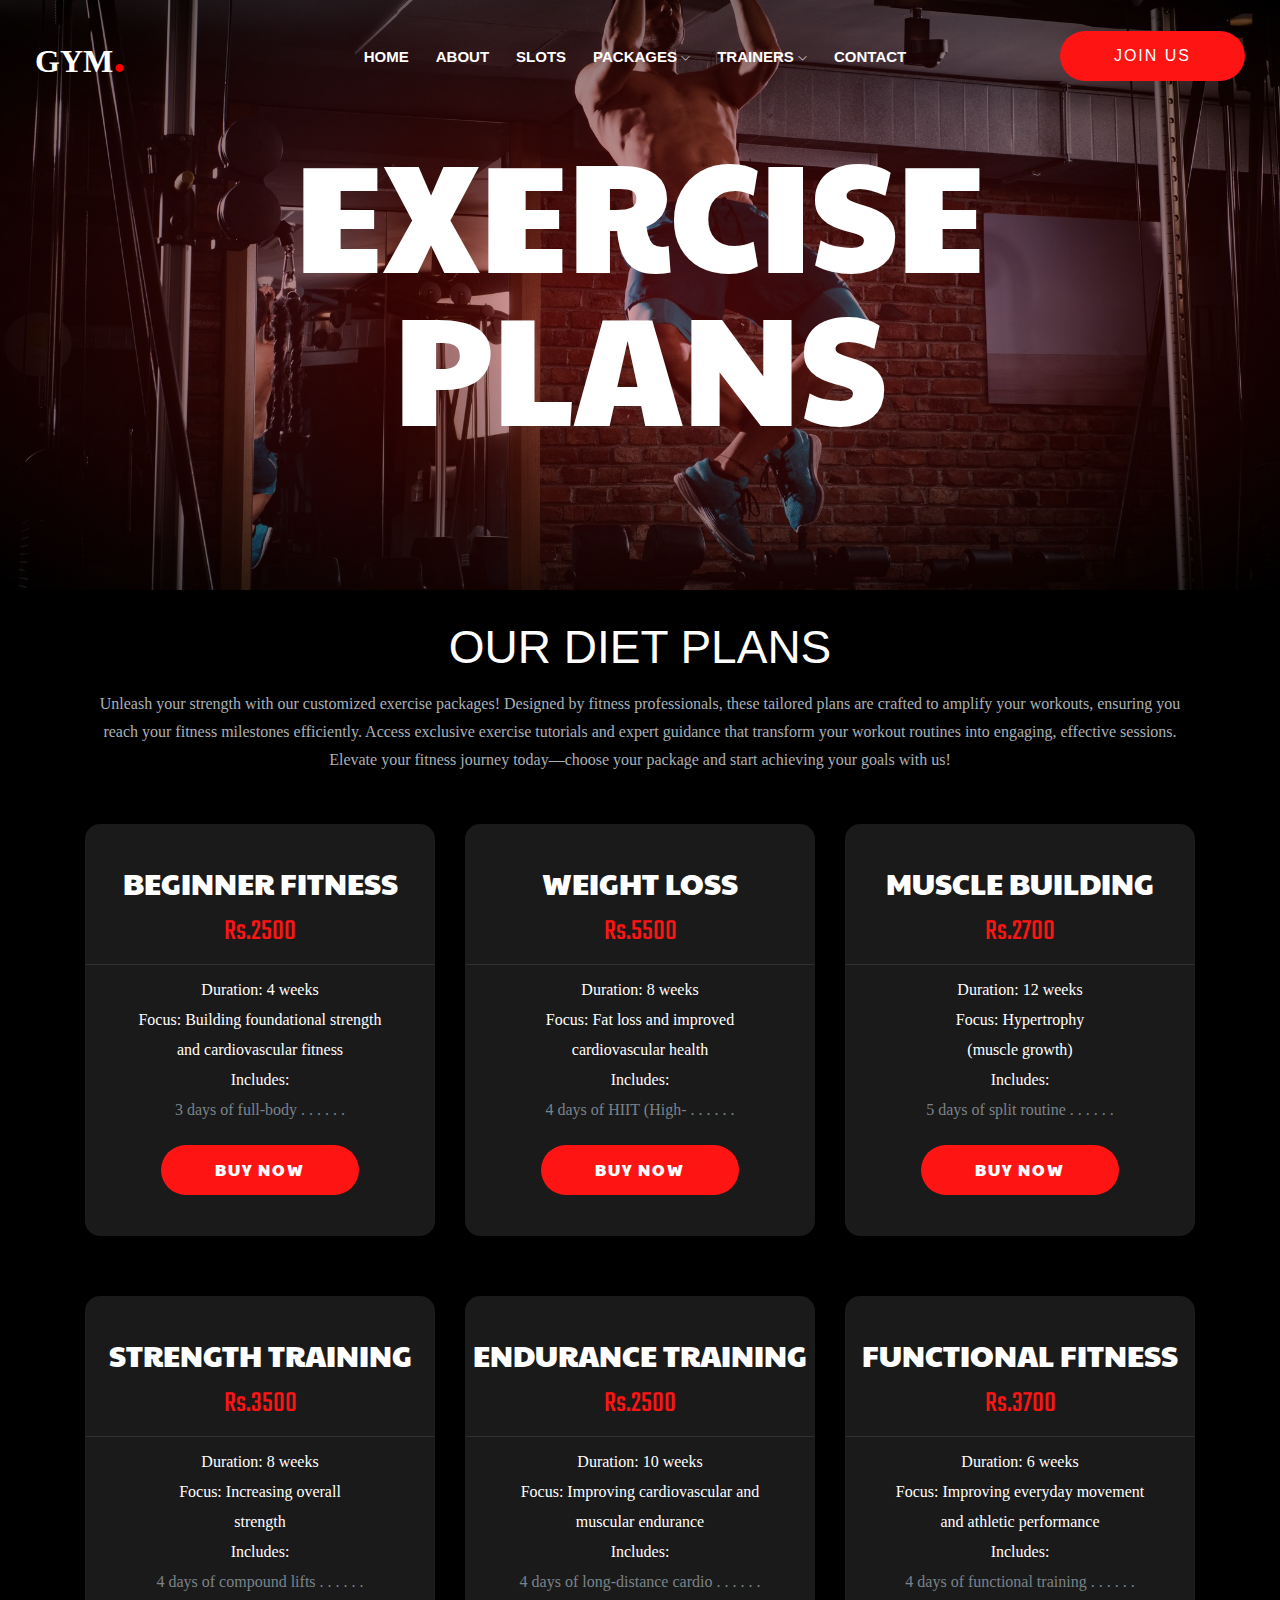
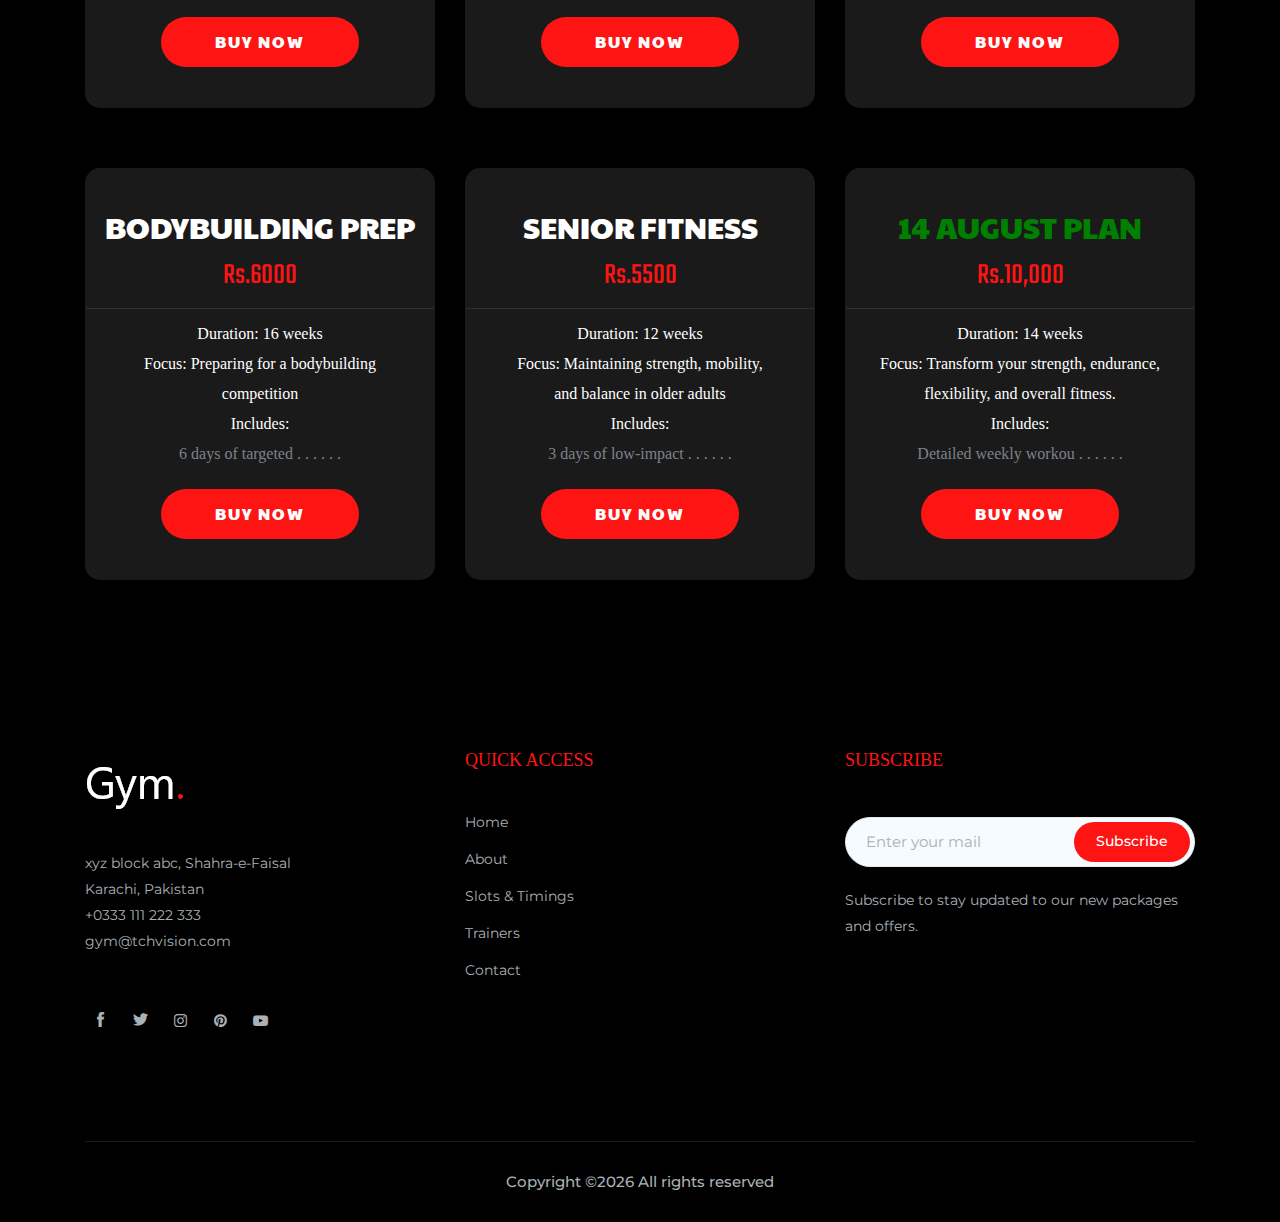
<file: exercise.html>
<!doctype html>
<html class="no-js" lang="zxx">

<head>
    <meta charset="utf-8">
    <meta http-equiv="x-ua-compatible" content="ie=edge">
    <title>gym</title>
    <meta name="description" content="">
    <meta name="viewport" content="width=device-width, initial-scale=1">

    <!-- <link rel="manifest" href="site.webmanifest"> -->
    <link rel="shortcut icon" type="image/x-icon" href="img/favicon.png">
    <!-- Place favicon.ico in the root directory -->

    <!-- CSS here -->
    <link rel="stylesheet" href="css/bootstrap.min.css">
    <link rel="stylesheet" href="css/owl.carousel.min.css">
    <link rel="stylesheet" href="css/magnific-popup.css">
    <link rel="stylesheet" href="css/font-awesome.min.css">
    <link rel="stylesheet" href="css/themify-icons.css">
    <link rel="stylesheet" href="css/gijgo.css">
    <link rel="stylesheet" href="css/nice-select.css">
    <link rel="stylesheet" href="css/flaticon.css">
    <link rel="stylesheet" href="css/slicknav.css">

    <link rel="stylesheet" href="css/style.css">
    <!-- <link rel="stylesheet" href="css/responsive.css"> -->
</head>

<body>
    <!-- header-start -->
    <header>
        <div class="header-area ">
            <div id="sticky-header" class="main-header-area">
                <div class="container-fluid ">
                    <div class="header_bottom_border">
                        <div class="row align-items-center">
                            <div class="col-xl-3 col-lg-2">
                                <div class="logo">
                                    <a href="index.html">
                                        GYM<span>.</span>
                                    </a>
                                </div>
                            </div>
                            <div class="col-xl-6 col-lg-7">
                                <div class="main-menu d-none d-lg-block">
                                    <nav>
                                        <ul id="navigation">
                                            <li><a href="index.html" style="font-family:'Lucida Sans', 'Lucida Sans Regular', 'Lucida Grande', 'Lucida Sans Unicode', Geneva, Verdana, sans-serif;">HOME</a></li>
                                            <li><a href="about.html" style="font-family:'Lucida Sans', 'Lucida Sans Regular', 'Lucida Grande', 'Lucida Sans Unicode', Geneva, Verdana, sans-serif;">ABOUT</a></li>
                                            <li><a href="slots.html" style="font-family:'Lucida Sans', 'Lucida Sans Regular', 'Lucida Grande', 'Lucida Sans Unicode', Geneva, Verdana, sans-serif;">SLOTS</a></li>
                                            <li><a href="#" style="font-family:'Lucida Sans', 'Lucida Sans Regular', 'Lucida Grande', 'Lucida Sans Unicode', Geneva, Verdana, sans-serif;">PACKAGES <i class="ti-angle-down"></i></a>
                                                <ul class="submenu">
                                                    <li><a href="diet.html" style="font-family:'Lucida Sans', 'Lucida Sans Regular', 'Lucida Grande', 'Lucida Sans Unicode', Geneva, Verdana, sans-serif;">DIET PLANS</a></li>
                                                    <li><a href="exercise.html" style="font-family:'Lucida Sans', 'Lucida Sans Regular', 'Lucida Grande', 'Lucida Sans Unicode', Geneva, Verdana, sans-serif;">EXERCISE PLANS</a></li>
                                                </ul>
                                            </li>
                                            <li><a href="#" style="font-family:'Lucida Sans', 'Lucida Sans Regular', 'Lucida Grande', 'Lucida Sans Unicode', Geneva, Verdana, sans-serif;">TRAINERS <i class="ti-angle-down"></i></a>
                                                <ul class="submenu">
                                                    <li><a href="femaletrainer.html" style="font-family:'Lucida Sans', 'Lucida Sans Regular', 'Lucida Grande', 'Lucida Sans Unicode', Geneva, Verdana, sans-serif;">FEMALE TRAINERS</a></li>
                                                    <li><a href="maletrainers.html" style="font-family:'Lucida Sans', 'Lucida Sans Regular', 'Lucida Grande', 'Lucida Sans Unicode', Geneva, Verdana, sans-serif;">MALE TRAINERS</a></li>
                                                </ul>
                                            </li>
                                            <li><a href="contact.html" style="font-family:'Lucida Sans', 'Lucida Sans Regular', 'Lucida Grande', 'Lucida Sans Unicode', Geneva, Verdana, sans-serif;">CONTACT</a></li>
                                        </ul>
                                    </nav>
                                </div>
                            </div>
                            <div class="col-xl-3 col-lg-3 d-none d-lg-block">
                                <div class="Appointment">
                                    <a href="register.html" style="font-family:'Lucida Sans', 'Lucida Sans Regular', 'Lucida Grande', 'Lucida Sans Unicode', Geneva, Verdana, sans-serif; color: white;">
                                        <div class="boxed-btn3 d-none d-lg-block">Join Us</div>
                                    </a>    
                                </div>
                            </div>
                            <div class="col-12">
                                <div class="mobile_menu d-block d-lg-none"></div>
                            </div>
                        </div>
                    </div>
                </div>
            </div>
        </div>
    </header>
    <!-- header-end -->

    <!-- slider_area_start -->
    <div class="bradcam_area">
        <div class="single_bradcam  d-flex align-items-center bradcam_bg_8 overlay">
            <div class="container">
                <div class="row align-items-center justify-content-center animate_banner">
                    <div class="col-xl-9">
                        <div class="bradcam_text text-center">
                            <h3>EXERCISE PLANS</h3>                                    
                        </div>
                    </div>
                </div>
            </div>
        </div>
    </div>
    <!-- slider_area_end -->



    <div class="priscing_area">
        <div class="container">
            <div class="row">
                <div class="col-xl-12">
                    <div class="section_title text-center" style="margin-bottom: 50px;">
                        <h3 style="font-family:'Franklin Gothic Medium', 'Arial Narrow', Arial, sans-serif;">Our DIET PLANS</h3>
                        <p class="sample-text">
                            Unleash your strength with our customized exercise packages! Designed by fitness professionals, these tailored plans are crafted to amplify your workouts, ensuring you reach your fitness milestones efficiently. Access exclusive exercise tutorials and expert guidance that transform your workout routines into engaging, effective sessions. Elevate your fitness journey today—choose your package and start achieving your goals with us!
                        </p>
                    </div>
                </div>
            </div>
            <div class="row">
                <div class="col-lg-4 col-md-6">
                    <div class="single_prising text-center">
                        <div class="prising_header">
                                <h3>Beginner Fitness</h3>
                                <span>Rs.2500</span>
                        </div>
                        <div class="pricing_body">
                            <ul>
                                <li>Duration: 4 weeks</li>
                                <li>Focus: Building foundational strength <br> and cardiovascular fitness</li>
                                <li>Includes:</li>
                                <li class="off-color">3 days of full-body . . . . . . </li>
                            </ul>
                        </div>
                        <div class="pricing_btn">
                            <a href="#" class="boxed-btn3">Buy Now</a>
                        </div>
                    </div>
                </div>
                <div class="col-lg-4 col-md-6">
                    <div class="single_prising text-center">
                        <div class="prising_header">
                                <h3>Weight Loss </h3>
                                <span>Rs.5500</span>
                        </div>
                        <div class="pricing_body">
                            <ul>
                                <li>Duration: 8 weeks</li>
                                <li>Focus: Fat loss and improved <br> cardiovascular health</li>
                                <li>Includes:</li>
                                <li class="off-color">4 days of HIIT (High- . . . . . . </li>
                            </ul>
                        </div>
                        <div class="pricing_btn">
                            <a href="#" class="boxed-btn3">Buy Now</a>
                        </div>
                    </div>
                </div>
                <div class="col-lg-4 col-md-6">
                    <div class="single_prising text-center">
                        <div class="prising_header">
                                <h3>Muscle Building</h3>
                                <span>Rs.2700</span>
                        </div>
                        <div class="pricing_body">
                            <ul>
                                <li>Duration: 12 weeks</li>
                                <li>Focus: Hypertrophy <br> (muscle growth)</li>
                                <li>Includes:</li>
                                <li class="off-color">5 days of split routine . . . . . . </li>
                            </ul>
                        </div>
                        <div class="pricing_btn">
                            <a href="#" class="boxed-btn3">Buy Now</a>
                        </div>
                    </div>
                </div>
            </div>
            <div class="row">
                <div class="col-lg-4 col-md-6">
                    <div class="single_prising text-center">
                        <div class="prising_header">
                                <h3>Strength Training </h3>
                                <span>Rs.3500</span>
                        </div>
                        <div class="pricing_body">
                            <ul>
                                <li>Duration: 8 weeks</li>
                                <li>Focus: Increasing overall <br> strength</li>
                                <li>Includes:</li>
                                <li class="off-color">4 days of compound lifts . . . . . . </li>
                            </ul>
                        </div>
                        <div class="pricing_btn">
                            <a href="#" class="boxed-btn3">Buy Now</a>
                        </div>
                    </div>
                </div>
                <div class="col-lg-4 col-md-6">
                    <div class="single_prising text-center">
                        <div class="prising_header">
                                <h3>Endurance Training </h3>
                                <span>Rs.2500</span>
                        </div>
                        <div class="pricing_body">
                            <ul>
                                <li>Duration: 10 weeks</li>
                                <li>Focus: Improving cardiovascular and <br> muscular endurance</li>
                                <li>Includes:</li>
                                <li class="off-color">4 days of long-distance cardio . . . . . . </li>
                            </ul>
                        </div>
                        <div class="pricing_btn">
                            <a href="#" class="boxed-btn3">Buy Now</a>
                        </div>
                    </div>
                </div>
                <div class="col-lg-4 col-md-6">
                    <div class="single_prising text-center">
                        <div class="prising_header">
                                <h3>Functional Fitness</h3>
                                <span>Rs.3700</span>
                        </div>
                        <div class="pricing_body">
                            <ul>
                                <li>Duration: 6 weeks</li>
                                <li>Focus: Improving everyday movement <br> and athletic performance</li>
                                <li>Includes:</li>
                                <li class="off-color">4 days of functional training . . . . . . </li>
                            </ul>
                        </div>
                        <div class="pricing_btn">
                            <a href="#" class="boxed-btn3">Buy Now</a>
                        </div>
                    </div>
                </div>
            </div>
            <div class="row">
                <div class="col-lg-4 col-md-6">
                    <div class="single_prising text-center">
                        <div class="prising_header">
                                <h3>Bodybuilding Prep</h3>
                                <span>Rs.6000</span>
                        </div>
                        <div class="pricing_body">
                            <ul>
                                <li>Duration: 16 weeks</li>
                                <li>Focus: Preparing for a bodybuilding <br> competition</li>
                                <li>Includes:</li>
                                <li class="off-color">6 days of targeted . . . . . . </li>
                            </ul>
                        </div>
                        <div class="pricing_btn">
                            <a href="#" class="boxed-btn3">Buy Now</a>
                        </div>
                    </div>
                </div>
                <div class="col-lg-4 col-md-6">
                    <div class="single_prising text-center">
                        <div class="prising_header">
                                <h3>Senior Fitness</h3>
                                <span>Rs.5500</span>
                        </div>
                        <div class="pricing_body">
                            <ul>
                                <li>Duration: 12 weeks</li>
                                <li>Focus: Maintaining strength, mobility, <br> and balance in older adults</li>
                                <li>Includes:</li>
                                <li class="off-color">3 days of low-impact . . . . . . </li>
                            </ul>
                        </div>
                        <div class="pricing_btn">
                            <a href="#" class="boxed-btn3">Buy Now</a>
                        </div>
                    </div>
                </div>
                <div class="col-lg-4 col-md-6">
                    <div class="single_prising text-center">
                        <div class="prising_header">
                                <h3 style="color: green;">14 August Plan</h3>
                                <span>Rs.10,000</span>
                        </div>
                        <div class="pricing_body">
                            <ul>
                                <li>Duration: 14 weeks</li>
                                <li>Focus: Transform your strength, endurance, <br> flexibility, and overall fitness.</li>
                                <li>Includes:</li>
                                <li class="off-color">Detailed weekly workou . . . . . . </li>
                            </ul>
                        </div>
                        <div class="pricing_btn">
                            <a href="#" class="boxed-btn3">Buy Now</a>
                        </div>
                    </div>
                </div>
            </div>
        </div>
    </div>

        



    <!-- footer_start  -->
    <footer class="footer">
        <div class="footer_top">
            <div class="container">
                <div class="row">
                    <div class="col-xl-3 col-md-6 col-lg-3 ">
                        <div class="footer_widget">
                            <div class="footer_logo">
                                <a href="#"><img src="img/footer_logo.png" alt=""></a>
                            </div>
                            <p>
                                xyz block abc, Shahra-e-Faisal<br>Karachi, Pakistan <br>
                                <a href="#">+0333 111 222 333</a><br>
                                <a href="#">gym@tchvision.com</a>
                            </p>
                            <div class="socail_links">
                                <ul>
                                    <li>
                                        <a href="#">
                                            <i class="ti-facebook"></i>
                                        </a>
                                    </li>
                                    <li>
                                        <a href="#">
                                            <i class="ti-twitter-alt"></i>
                                        </a>
                                    </li>
                                    <li>
                                        <a href="#">
                                            <i class="fa fa-instagram"></i>
                                        </a>
                                    </li>
                                    <li>
                                        <a href="#">
                                            <i class="fa fa-pinterest"></i>
                                        </a>
                                    </li>
                                    <li>
                                        <a href="#">
                                            <i class="fa fa-youtube-play"></i>
                                        </a>
                                    </li>
                                </ul>
                            </div>
                        </div>
                    </div>
                    <div class="col-xl-4 col-md-6 col-lg-4 offset-xl-1">
                        <div class="footer_widget">
                            <h3 class="footer_title" style="font-family: cursive; font-size: 18px;">QUICK ACCESS</h3>
                            <ul class="links">
                                <li><a href="index.html">Home</a></li>
                                <li><a href="about.html">About</a></li>
                                <li><a href="slots.html">Slots & Timings</a></li>
                                <li><a href="trainers.html"> Trainers</a></li>
                                <li><a href="contact.html"> Contact</a></li>
                            </ul>
                        </div>
                    </div>
                    <div class="col-xl-4 col-md-6 col-lg-4">
                        <div class="footer_widget">
                            <h3 class="footer_title" style="font-family: cursive; font-size: 18px;">SUBSCRIBE</h3>
                            <form action="#" class="newsletter_form">
                                <input type="text" placeholder="Enter your mail">
                                <button type="submit">Subscribe</button>
                            </form>
                            <p class="newsletter_text">Subscribe to stay updated to our new packages and offers.</p>
                        </div>
                    </div>
                </div>
            </div>
        </div>
        <div class="copy-right_text">
            <div class="container">
                <div class="footer_border"></div>
                <div class="row">
                    <div class="col-xl-12">
                        <p class="copy_right text-center">
                            Copyright &copy;<script>document.write(new Date().getFullYear());</script> All rights reserved
                        </p>
                    </div>
                </div>
            </div>
        </div>
    </footer>
    <!-- footer_end  -->

    <!-- JS here -->
    <script src="js/vendor/modernizr-3.5.0.min.js"></script>
    <script src="js/vendor/jquery-1.12.4.min.js"></script>
    <script src="js/popper.min.js"></script>
    <script src="js/bootstrap.min.js"></script>
    <script src="js/owl.carousel.min.js"></script>
    <script src="js/isotope.pkgd.min.js"></script>
    <script src="js/ajax-form.js"></script>
    <script src="js/waypoints.min.js"></script>
    <script src="js/jquery.counterup.min.js"></script>
    <script src="js/imagesloaded.pkgd.min.js"></script>
    <script src="js/scrollIt.js"></script>
    <script src="js/jquery.scrollUp.min.js"></script>
    <script src="js/wow.min.js"></script>
    <script src="js/gijgo.min.js"></script>
    <script src="js/nice-select.min.js"></script>
    <script src="js/jquery.slicknav.min.js"></script>
    <script src="js/jquery.magnific-popup.min.js"></script>
    <script src="js/plugins.js"></script>



    <!--contact js-->
    <script src="js/contact.js"></script>
    <script src="js/jquery.ajaxchimp.min.js"></script>
    <script src="js/jquery.form.js"></script>
    <script src="js/jquery.validate.min.js"></script>
    <script src="js/mail-script.js"></script>


    <script src="js/main.js"></script>

</body>

</html>
</file>
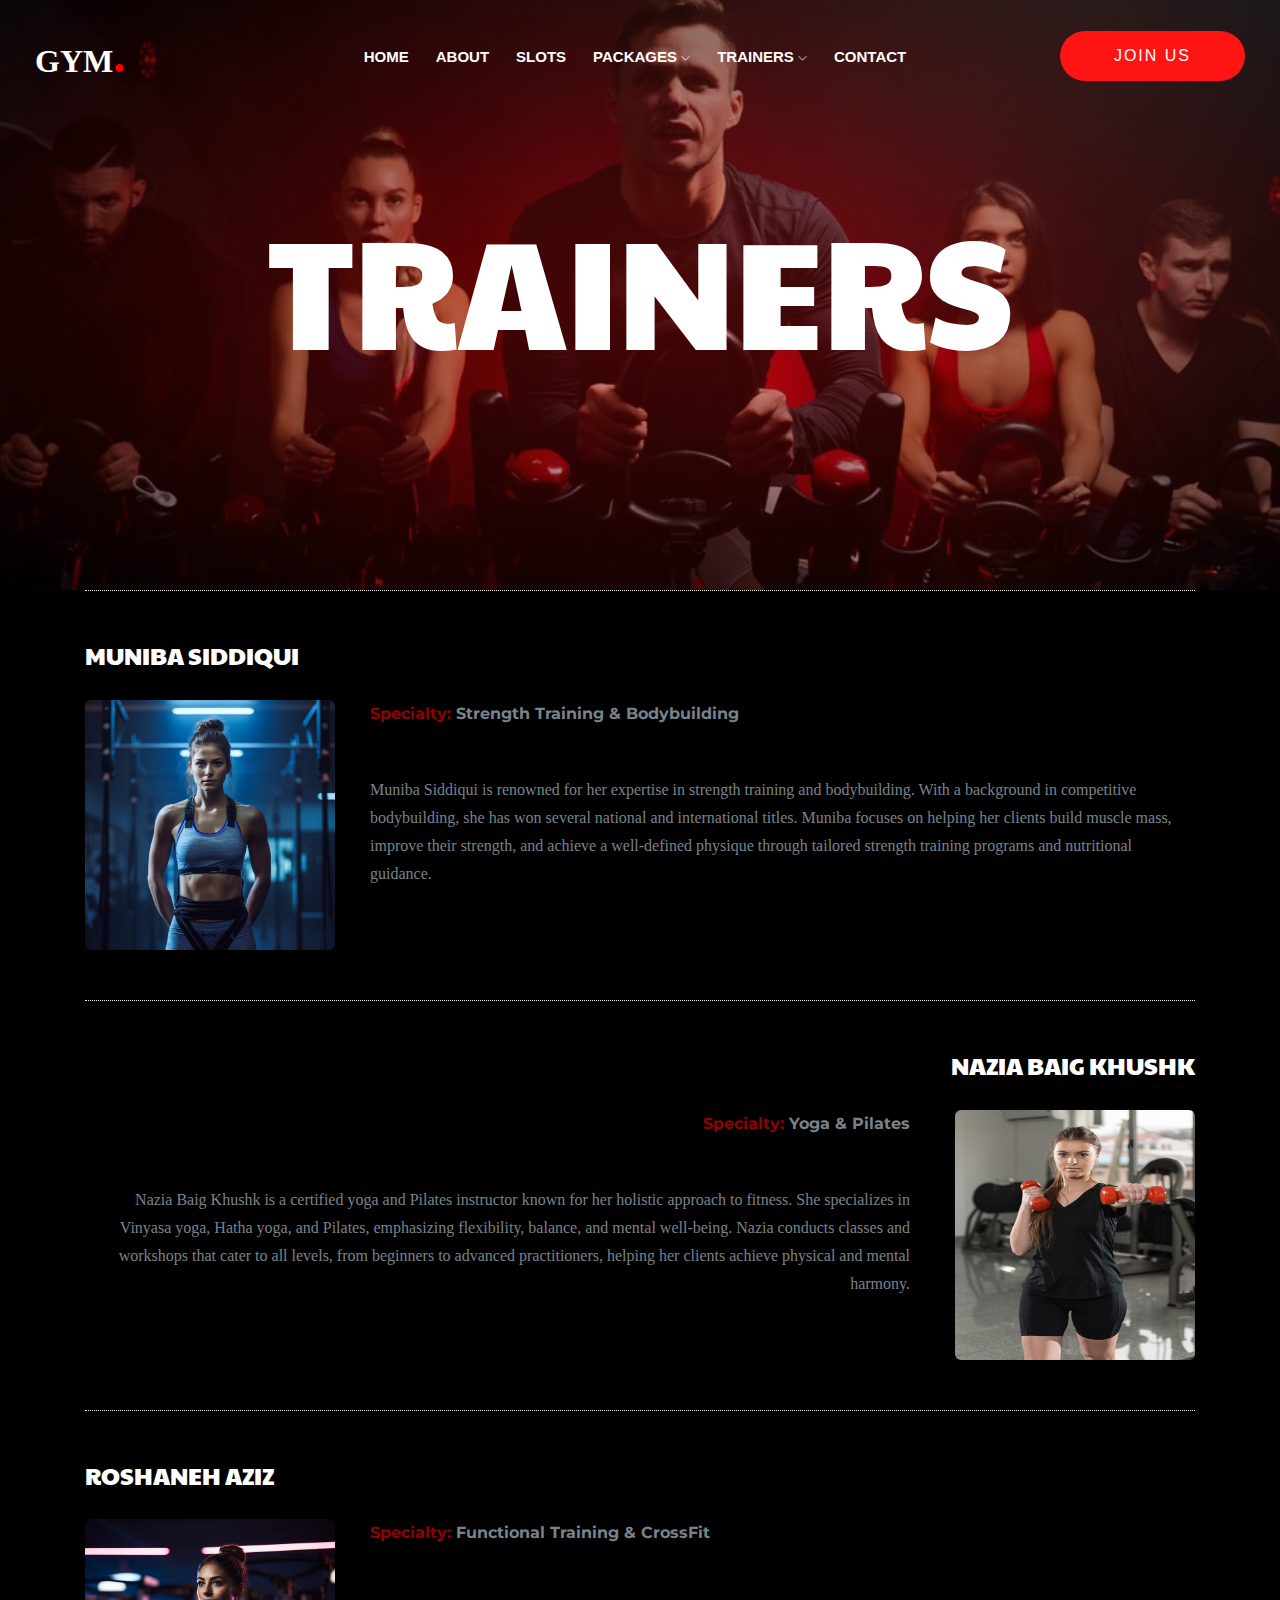
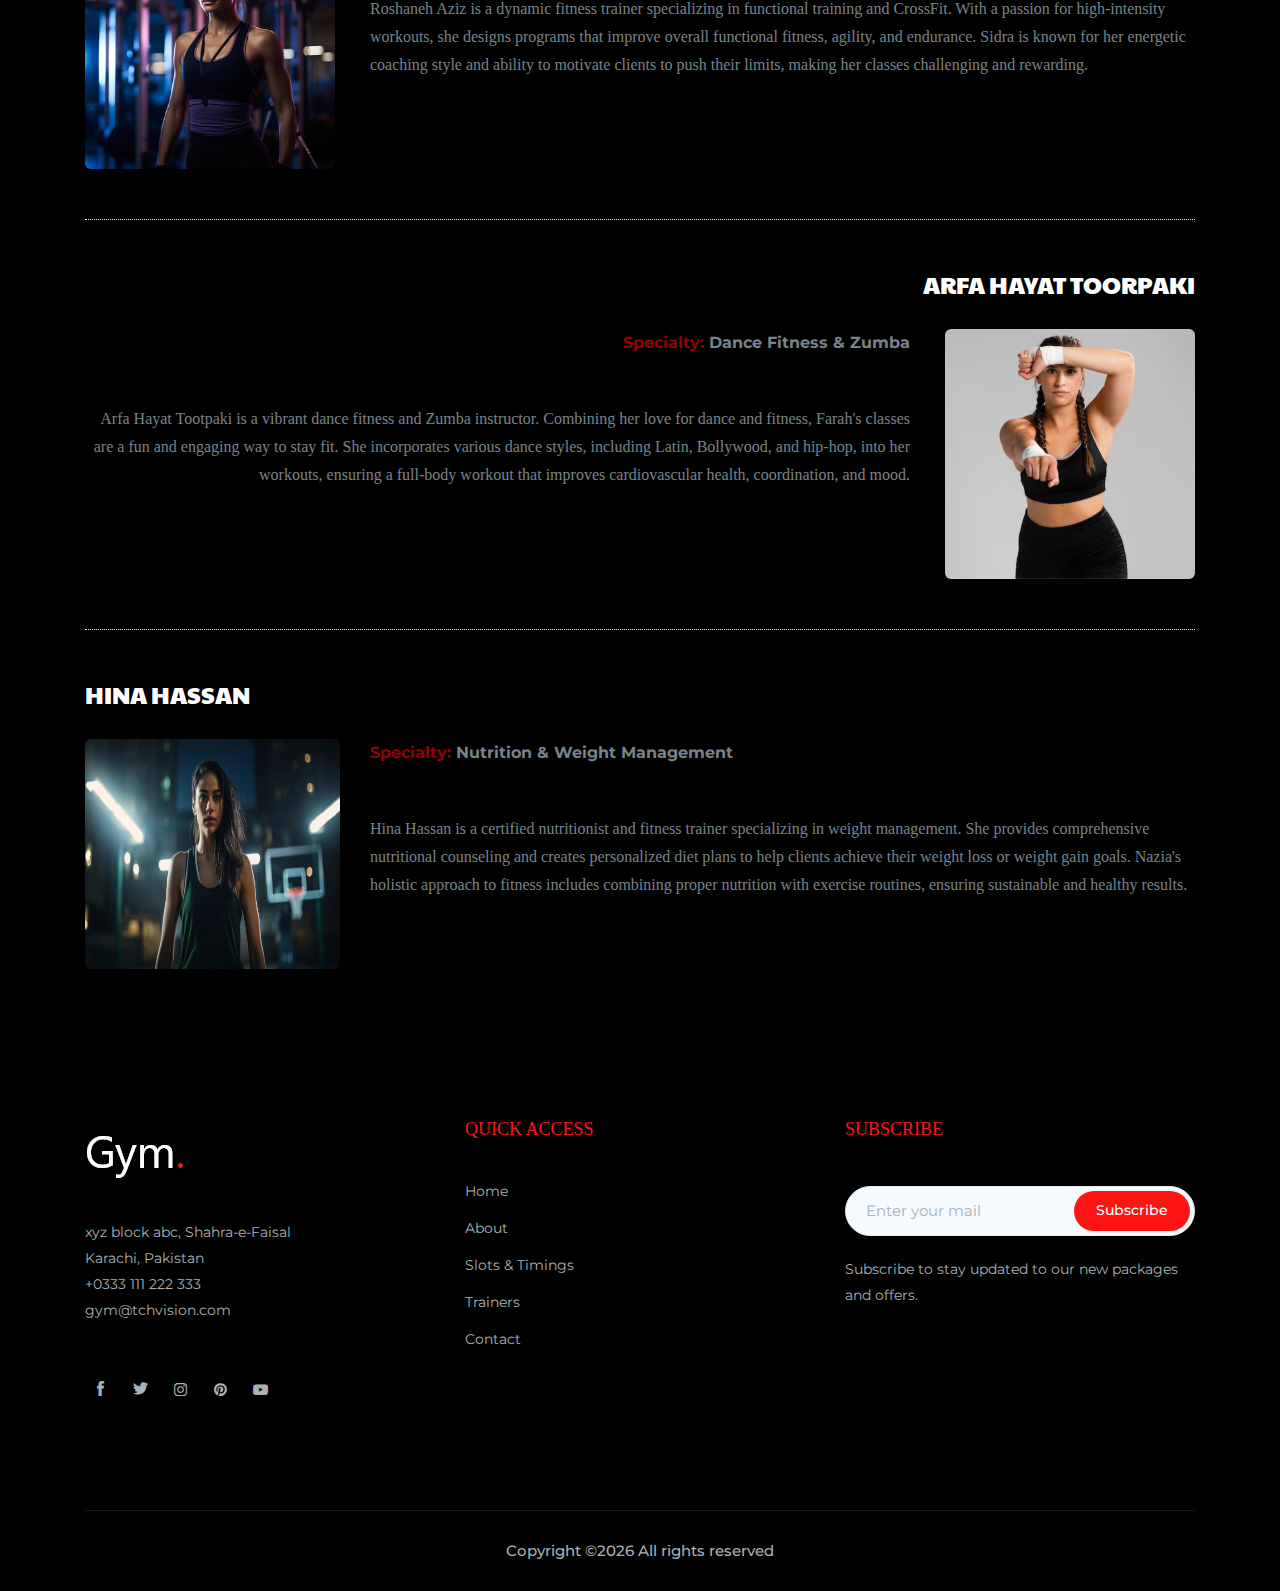
<file: femaletrainer.html>
<!doctype html>
<html class="no-js" lang="zxx">

<head>
    <meta charset="utf-8">
    <meta http-equiv="x-ua-compatible" content="ie=edge">
    <title>gym</title>
    <meta name="description" content="">
    <meta name="viewport" content="width=device-width, initial-scale=1">

    <!-- <link rel="manifest" href="site.webmanifest"> -->
    <link rel="shortcut icon" type="image/x-icon" href="img/favicon.png">
    <!-- Place favicon.ico in the root directory -->

    <!-- CSS here -->
    <link rel="stylesheet" href="css/bootstrap.min.css">
    <link rel="stylesheet" href="css/owl.carousel.min.css">
    <link rel="stylesheet" href="css/magnific-popup.css">
    <link rel="stylesheet" href="css/font-awesome.min.css">
    <link rel="stylesheet" href="css/themify-icons.css">
    <link rel="stylesheet" href="css/gijgo.css">
    <link rel="stylesheet" href="css/nice-select.css">
    <link rel="stylesheet" href="css/flaticon.css">
    <link rel="stylesheet" href="css/slicknav.css">

    <link rel="stylesheet" href="css/style.css">
    <!-- <link rel="stylesheet" href="css/responsive.css"> -->
</head>

<body>
    <!-- header-start -->
    <header>
        <div class="header-area ">
            <div id="sticky-header" class="main-header-area">
                <div class="container-fluid ">
                    <div class="header_bottom_border">
                        <div class="row align-items-center">
                            <div class="col-xl-3 col-lg-2">
                                <div class="logo">
                                    <a href="index.html">
                                        GYM<span>.</span>
                                    </a>
                                </div>
                            </div>
                            <div class="col-xl-6 col-lg-7">
                                <div class="main-menu d-none d-lg-block">
                                    <nav>
                                        <ul id="navigation">
                                            <li><a href="index.html" style="font-family:'Lucida Sans', 'Lucida Sans Regular', 'Lucida Grande', 'Lucida Sans Unicode', Geneva, Verdana, sans-serif;">HOME</a></li>
                                            <li><a href="about.html" style="font-family:'Lucida Sans', 'Lucida Sans Regular', 'Lucida Grande', 'Lucida Sans Unicode', Geneva, Verdana, sans-serif;">ABOUT</a></li>
                                            <li><a href="slots.html" style="font-family:'Lucida Sans', 'Lucida Sans Regular', 'Lucida Grande', 'Lucida Sans Unicode', Geneva, Verdana, sans-serif;">SLOTS</a></li>
                                            <li><a href="#" style="font-family:'Lucida Sans', 'Lucida Sans Regular', 'Lucida Grande', 'Lucida Sans Unicode', Geneva, Verdana, sans-serif;">PACKAGES <i class="ti-angle-down"></i></a>
                                                <ul class="submenu">
                                                    <li><a href="diet.html" style="font-family:'Lucida Sans', 'Lucida Sans Regular', 'Lucida Grande', 'Lucida Sans Unicode', Geneva, Verdana, sans-serif;">DIET PLANS</a></li>
                                                    <li><a href="exercise.html" style="font-family:'Lucida Sans', 'Lucida Sans Regular', 'Lucida Grande', 'Lucida Sans Unicode', Geneva, Verdana, sans-serif;">EXERCISE PLANS</a></li>
                                                </ul>
                                            </li>
                                            <li><a href="#" style="font-family:'Lucida Sans', 'Lucida Sans Regular', 'Lucida Grande', 'Lucida Sans Unicode', Geneva, Verdana, sans-serif;">TRAINERS <i class="ti-angle-down"></i></a>
                                                <ul class="submenu">
                                                    <li><a href="femaletrainer.html" style="font-family:'Lucida Sans', 'Lucida Sans Regular', 'Lucida Grande', 'Lucida Sans Unicode', Geneva, Verdana, sans-serif;">FEMALE TRAINERS</a></li>
                                                    <li><a href="maletrainers.html" style="font-family:'Lucida Sans', 'Lucida Sans Regular', 'Lucida Grande', 'Lucida Sans Unicode', Geneva, Verdana, sans-serif;">MALE TRAINERS</a></li>
                                                </ul>
                                            </li>
                                            <li><a href="contact.html" style="font-family:'Lucida Sans', 'Lucida Sans Regular', 'Lucida Grande', 'Lucida Sans Unicode', Geneva, Verdana, sans-serif;">CONTACT</a></li>
                                        </ul>
                                    </nav>
                                </div>
                            </div>
                            <div class="col-xl-3 col-lg-3 d-none d-lg-block">
                                <div class="Appointment">
                                    <a href="register.html" style="font-family:'Lucida Sans', 'Lucida Sans Regular', 'Lucida Grande', 'Lucida Sans Unicode', Geneva, Verdana, sans-serif; color: white;">
                                        <div class="boxed-btn3 d-none d-lg-block">Join Us</div>
                                    </a>    
                                </div>
                            </div>
                            <div class="col-12">
                                <div class="mobile_menu d-block d-lg-none"></div>
                            </div>
                        </div>
                    </div>
                </div>
            </div>
        </div>
    </header>
    <!-- header-end -->
    <!-- bradcam_area -->
    <div class="bradcam_area">
        <div class="single_bradcam  d-flex align-items-center bradcam_bg_1 overlay">
                <div class="container">
                    <div class="row align-items-center justify-content-center animate_banner">
                        <div class="col-xl-9">
                            <div class="bradcam_text text-center">
                                <h3>TRAINERS</h3>
                            </div>
                        </div>
                    </div>
                </div>
            </div>
</div>
<!-- bradcam_area end -->

    <!-- start align area -->
    <div class="whole-wrap black-bg">
		<div class="container box_1170">
			<div class="section-top-border">
				<h3 class="mb-30" style="color: white;">MUNIBA SIDDIQUI</h3>
				<div class="row">
					<div class="col-md-3">
						<img src="img/team/t9.jpg" alt="" class="img-fluid" style="border-radius: 6px; height: 250px;">
					</div>
					<div class="col-md-9 mt-sm-20">
						<p><b style="color: rgb(144, 2, 2);">Specialty:</b><b> Strength Training & Bodybuilding</b></p>
                        <br><br>
                        <p style="font-family: cursive;">Muniba Siddiqui is renowned for her expertise in strength training and bodybuilding. With a background in competitive bodybuilding, she has won several national and international titles. Muniba focuses on helping her clients build muscle mass, improve their strength, and achieve a well-defined physique through tailored strength training programs and nutritional guidance.</p>
					</div>
				</div>
			</div>
			<div class="section-top-border text-right">
				<h3 class="mb-30" style="color: white;">NAZIA BAIG KHUSHK</h3>
				<div class="row">
					<div class="col-md-9">
						<p class="text-right"><b style="color: rgb(144, 2, 2);">Specialty:</b><b> Yoga & Pilates</b></p>
                        <br><br>
                        <p class="text-right" style="font-family: cursive;">Nazia Baig Khushk is a certified yoga and Pilates instructor known for her holistic approach to fitness. She specializes in Vinyasa yoga, Hatha yoga, and Pilates, emphasizing flexibility, balance, and mental well-being. Nazia conducts classes and workshops that cater to all levels, from beginners to advanced practitioners, helping her clients achieve physical and mental harmony.</p>
					</div>
					<div class="col-md-3">
						<img src="img/team/t5.jpg" alt="" class="img-fluid" style="border-radius: 6px; height: 250px; width: 240px;">
					</div>
				</div>
			</div>
            <div class="section-top-border">
				<h3 class="mb-30" style="color: white;">ROSHANEH AZIZ</h3>
				<div class="row">
					<div class="col-md-3">
						<img src="img/team/t10.jpg" alt="" class="img-fluid" style="border-radius: 6px; height: 250px;">
					</div>
					<div class="col-md-9 mt-sm-20">
						<p><b style="color: rgb(144, 2, 2);">Specialty:</b><b> Functional Training & CrossFit</b></p>
                        <br><br>
                        <p style="font-family: cursive;">Roshaneh Aziz is a dynamic fitness trainer specializing in functional training and CrossFit. With a passion for high-intensity workouts, she designs programs that improve overall functional fitness, agility, and endurance. Sidra is known for her energetic coaching style and ability to motivate clients to push their limits, making her classes challenging and rewarding.
                        </p>
					</div>
				</div>
			</div>
            <div class="section-top-border text-right">
				<h3 class="mb-30" style="color: white;">ARFA HAYAT TOORPAKI</h3>
				<div class="row">
					<div class="col-md-9">
						<p class="text-right"><b style="color: rgb(144, 2, 2);">Specialty:</b><b> Dance Fitness & Zumba</b></p>
                        <br><br>
                        <p class="text-right" style="font-family: cursive;">Arfa Hayat Tootpaki  is a vibrant dance fitness and Zumba instructor. Combining her love for dance and fitness, Farah's classes are a fun and engaging way to stay fit. She incorporates various dance styles, including Latin, Bollywood, and hip-hop, into her workouts, ensuring a full-body workout that improves cardiovascular health, coordination, and mood.</p>
					</div>
					<div class="col-md-3">
						<img src="img/team/t7.png" alt="" class="img-fluid" style="border-radius: 6px; height: 250px; width: 250px;">
					</div>
				</div>
			</div>
            <div class="section-top-border">
				<h3 class="mb-30" style="color: white;">HINA HASSAN</h3>
				<div class="row">
					<div class="col-md-3">
						<img src="img/team/t8.jpg" alt="" class="img-fluid" style="border-radius: 6px; height: 230px;">
					</div>
					<div class="col-md-9 mt-sm-20">
						<p><b style="color: rgb(144, 2, 2);">Specialty:</b><b> Nutrition & Weight Management</b></p>
                        <br><br>
                        <p style="font-family: cursive;">Hina Hassan is a certified nutritionist and fitness trainer specializing in weight management. She provides comprehensive nutritional counseling and creates personalized diet plans to help clients achieve their weight loss or weight gain goals. Nazia's holistic approach to fitness includes combining proper nutrition with exercise routines, ensuring sustainable and healthy results.</p>
					</div>
				</div>
			</div>			
		</div>
	</div>
	<!-- End Align Area -->



    <!-- footer_start  -->
    <footer class="footer">
        <div class="footer_top">
            <div class="container">
                <div class="row">
                    <div class="col-xl-3 col-md-6 col-lg-3 ">
                        <div class="footer_widget">
                            <div class="footer_logo">
                                <a href="#"><img src="img/footer_logo.png" alt=""></a>
                            </div>
                            <p>
                                xyz block abc, Shahra-e-Faisal<br>Karachi, Pakistan <br>
                                <a href="#">+0333 111 222 333</a><br>
                                <a href="#">gym@tchvision.com</a>
                            </p>
                            <div class="socail_links">
                                <ul>
                                    <li>
                                        <a href="#">
                                            <i class="ti-facebook"></i>
                                        </a>
                                    </li>
                                    <li>
                                        <a href="#">
                                            <i class="ti-twitter-alt"></i>
                                        </a>
                                    </li>
                                    <li>
                                        <a href="#">
                                            <i class="fa fa-instagram"></i>
                                        </a>
                                    </li>
                                    <li>
                                        <a href="#">
                                            <i class="fa fa-pinterest"></i>
                                        </a>
                                    </li>
                                    <li>
                                        <a href="#">
                                            <i class="fa fa-youtube-play"></i>
                                        </a>
                                    </li>
                                </ul>
                            </div>
                        </div>
                    </div>
                    <div class="col-xl-4 col-md-6 col-lg-4 offset-xl-1">
                        <div class="footer_widget">
                            <h3 class="footer_title" style="font-family: cursive; font-size: 18px;">QUICK ACCESS</h3>
                            <ul class="links">
                                <li><a href="index.html">Home</a></li>
                                <li><a href="about.html">About</a></li>
                                <li><a href="slots.html">Slots & Timings</a></li>
                                <li><a href="trainers.html"> Trainers</a></li>
                                <li><a href="contact.html"> Contact</a></li>
                            </ul>
                        </div>
                    </div>
                    <div class="col-xl-4 col-md-6 col-lg-4">
                        <div class="footer_widget">
                            <h3 class="footer_title" style="font-family: cursive; font-size: 18px;">SUBSCRIBE</h3>
                            <form action="#" class="newsletter_form">
                                <input type="text" placeholder="Enter your mail">
                                <button type="submit">Subscribe</button>
                            </form>
                            <p class="newsletter_text">Subscribe to stay updated to our new packages and offers.</p>
                        </div>
                    </div>
                </div>
            </div>
        </div>
        <div class="copy-right_text">
            <div class="container">
                <div class="footer_border"></div>
                <div class="row">
                    <div class="col-xl-12">
                        <p class="copy_right text-center">
                            Copyright &copy;<script>document.write(new Date().getFullYear());</script> All rights reserved
                        </p>
                    </div>
                </div>
            </div>
        </div>
    </footer>
    <!-- footer_end  -->

    <!-- JS here -->
    <script src="js/vendor/modernizr-3.5.0.min.js"></script>
    <script src="js/vendor/jquery-1.12.4.min.js"></script>
    <script src="js/popper.min.js"></script>
    <script src="js/bootstrap.min.js"></script>
    <script src="js/owl.carousel.min.js"></script>
    <script src="js/isotope.pkgd.min.js"></script>
    <script src="js/ajax-form.js"></script>
    <script src="js/waypoints.min.js"></script>
    <script src="js/jquery.counterup.min.js"></script>
    <script src="js/imagesloaded.pkgd.min.js"></script>
    <script src="js/scrollIt.js"></script>
    <script src="js/jquery.scrollUp.min.js"></script>
    <script src="js/wow.min.js"></script>
    <script src="js/gijgo.min.js"></script>
    <script src="js/nice-select.min.js"></script>
    <script src="js/jquery.slicknav.min.js"></script>
    <script src="js/jquery.magnific-popup.min.js"></script>
    <script src="js/plugins.js"></script>



    <!--contact js-->
    <script src="js/contact.js"></script>
    <script src="js/jquery.ajaxchimp.min.js"></script>
    <script src="js/jquery.form.js"></script>
    <script src="js/jquery.validate.min.js"></script>
    <script src="js/mail-script.js"></script>


    <script src="js/main.js"></script>

    <script>
        $('#datepicker').datepicker({
            iconsLibrary: 'fontawesome',
            icons: {
                rightIcon: '<span class="fa fa-calendar-o"></span>'
            }
        });
        $('#datepicker2').datepicker({
            iconsLibrary: 'fontawesome',
            icons: {
                rightIcon: '<span class="fa fa-calendar-o"></span>'
            }

        });
    </script>
</body>

</html>
</file>
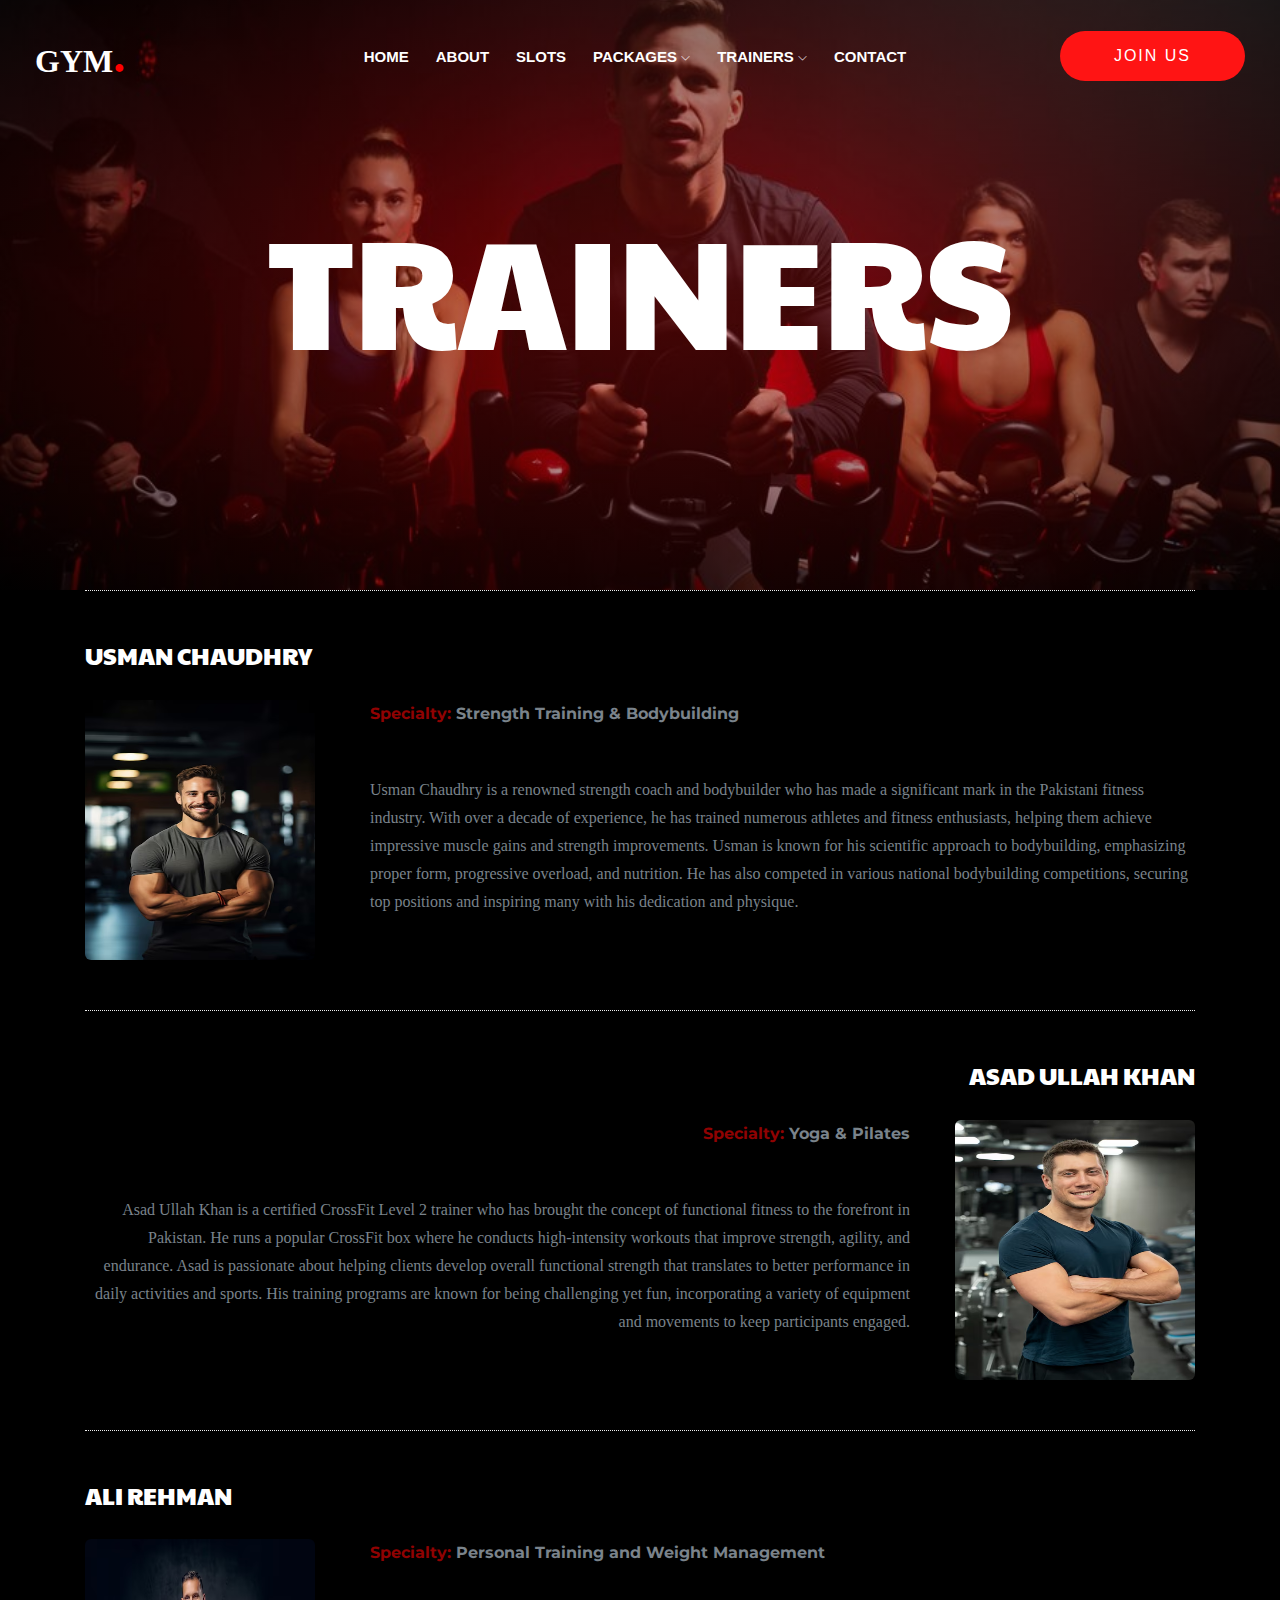
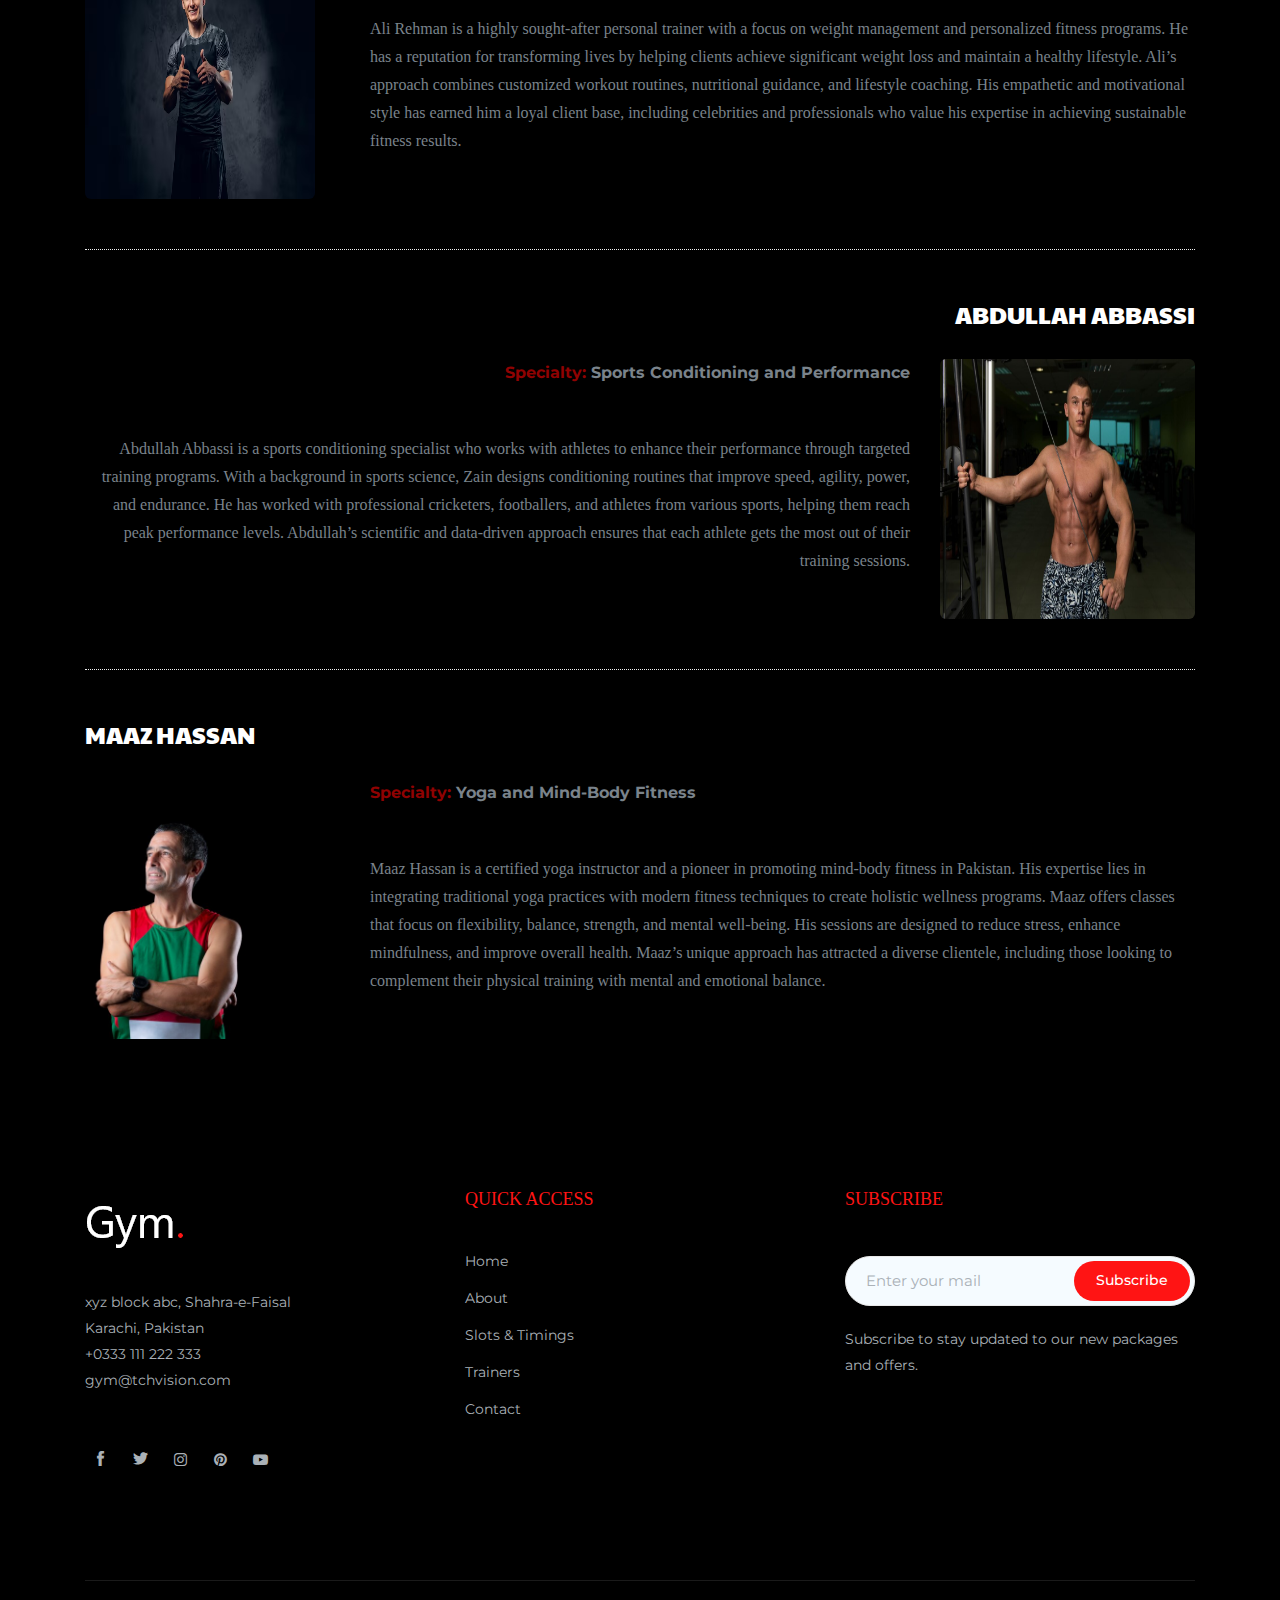
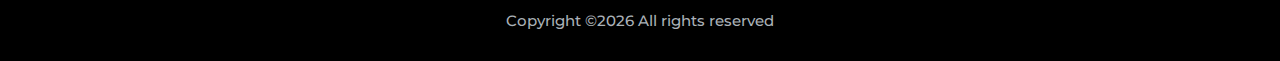
<file: maletrainers.html>
<!doctype html>
<html class="no-js" lang="zxx">

<head>
    <meta charset="utf-8">
    <meta http-equiv="x-ua-compatible" content="ie=edge">
    <title>gym</title>
    <meta name="description" content="">
    <meta name="viewport" content="width=device-width, initial-scale=1">

    <!-- <link rel="manifest" href="site.webmanifest"> -->
    <link rel="shortcut icon" type="image/x-icon" href="img/favicon.png">
    <!-- Place favicon.ico in the root directory -->

    <!-- CSS here -->
    <link rel="stylesheet" href="css/bootstrap.min.css">
    <link rel="stylesheet" href="css/owl.carousel.min.css">
    <link rel="stylesheet" href="css/magnific-popup.css">
    <link rel="stylesheet" href="css/font-awesome.min.css">
    <link rel="stylesheet" href="css/themify-icons.css">
    <link rel="stylesheet" href="css/gijgo.css">
    <link rel="stylesheet" href="css/nice-select.css">
    <link rel="stylesheet" href="css/flaticon.css">
    <link rel="stylesheet" href="css/slicknav.css">

    <link rel="stylesheet" href="css/style.css">
    <!-- <link rel="stylesheet" href="css/responsive.css"> -->
</head>

<body>
    <!-- header starts -->
    <header>
        <div class="header-area ">
            <div id="sticky-header" class="main-header-area">
                <div class="container-fluid ">
                    <div class="header_bottom_border">
                        <div class="row align-items-center">
                            <div class="col-xl-3 col-lg-2">
                                <div class="logo">
                                    <a href="index.html">
                                        GYM<span>.</span>
                                    </a>
                                </div>
                            </div>
                            <div class="col-xl-6 col-lg-7">
                                <div class="main-menu d-none d-lg-block">
                                    <nav>
                                        <ul id="navigation">
                                            <li><a href="index.html" style="font-family:'Lucida Sans', 'Lucida Sans Regular', 'Lucida Grande', 'Lucida Sans Unicode', Geneva, Verdana, sans-serif;">HOME</a></li>
                                            <li><a href="about.html" style="font-family:'Lucida Sans', 'Lucida Sans Regular', 'Lucida Grande', 'Lucida Sans Unicode', Geneva, Verdana, sans-serif;">ABOUT</a></li>
                                            <li><a href="slots.html" style="font-family:'Lucida Sans', 'Lucida Sans Regular', 'Lucida Grande', 'Lucida Sans Unicode', Geneva, Verdana, sans-serif;">SLOTS</a></li>
                                            <li><a href="#" style="font-family:'Lucida Sans', 'Lucida Sans Regular', 'Lucida Grande', 'Lucida Sans Unicode', Geneva, Verdana, sans-serif;">PACKAGES <i class="ti-angle-down"></i></a>
                                                <ul class="submenu">
                                                    <li><a href="diet.html" style="font-family:'Lucida Sans', 'Lucida Sans Regular', 'Lucida Grande', 'Lucida Sans Unicode', Geneva, Verdana, sans-serif;">DIET PLANS</a></li>
                                                    <li><a href="exercise.html" style="font-family:'Lucida Sans', 'Lucida Sans Regular', 'Lucida Grande', 'Lucida Sans Unicode', Geneva, Verdana, sans-serif;">EXERCISE PLANS</a></li>
                                                </ul>
                                            </li>
                                            <li><a href="#" style="font-family:'Lucida Sans', 'Lucida Sans Regular', 'Lucida Grande', 'Lucida Sans Unicode', Geneva, Verdana, sans-serif;">TRAINERS <i class="ti-angle-down"></i></a>
                                                <ul class="submenu">
                                                    <li><a href="femaletrainer.html" style="font-family:'Lucida Sans', 'Lucida Sans Regular', 'Lucida Grande', 'Lucida Sans Unicode', Geneva, Verdana, sans-serif;">FEMALE TRAINERS</a></li>
                                                    <li><a href="maletrainers.html" style="font-family:'Lucida Sans', 'Lucida Sans Regular', 'Lucida Grande', 'Lucida Sans Unicode', Geneva, Verdana, sans-serif;">MALE TRAINERS</a></li>
                                                </ul>
                                            </li>
                                            <li><a href="contact.html" style="font-family:'Lucida Sans', 'Lucida Sans Regular', 'Lucida Grande', 'Lucida Sans Unicode', Geneva, Verdana, sans-serif;">CONTACT</a></li>
                                        </ul>
                                    </nav>
                                </div>
                            </div>
                            <div class="col-xl-3 col-lg-3 d-none d-lg-block">
                                <div class="Appointment">
                                    <a href="register.html" style="font-family:'Lucida Sans', 'Lucida Sans Regular', 'Lucida Grande', 'Lucida Sans Unicode', Geneva, Verdana, sans-serif; color: white;">
                                        <div class="boxed-btn3 d-none d-lg-block">Join Us</div>
                                    </a>    
                                </div>
                            </div>
                            <div class="col-12">
                                <div class="mobile_menu d-block d-lg-none"></div>
                            </div>
                        </div>
                    </div>
                </div>
            </div>
        </div>
    </header>
    <!-- header-end -->

    <!-- bradcam_area -->
    <div class="bradcam_area">
        <div class="single_bradcam  d-flex align-items-center bradcam_bg_1 overlay">
                <div class="container">
                    <div class="row align-items-center justify-content-center animate_banner">
                        <div class="col-xl-9">
                            <div class="bradcam_text text-center">
                                <h3>TRAINERS</h3>
                            </div>
                        </div>
                    </div>
                </div>
            </div>
</div>
<!-- bradcam_area end -->


    <!-- start align area -->
    <div class="whole-wrap black-bg">
		<div class="container box_1170">
			<div class="section-top-border">
				<h3 class="mb-30" style="color: white;">USMAN CHAUDHRY</h3>
				<div class="row">
					<div class="col-md-3">
						<img src="img/team/t1" alt="" class="img-fluid" style="border-radius: 6px; height: 260px; width: 230px;">
					</div>
					<div class="col-md-9 mt-sm-20">
						<p><b style="color: rgb(144, 2, 2);">Specialty:</b><b> Strength Training & Bodybuilding</b></p>
                        <br><br>
                        <p style="font-family: cursive;">Usman Chaudhry is a renowned strength coach and bodybuilder who has made a significant mark in the Pakistani fitness industry. With over a decade of experience, he has trained numerous athletes and fitness enthusiasts, helping them achieve impressive muscle gains and strength improvements. Usman is known for his scientific approach to bodybuilding, emphasizing proper form, progressive overload, and nutrition. He has also competed in various national bodybuilding competitions, securing top positions and inspiring many with his dedication and physique.</p>
					</div>
				</div>
			</div>
			<div class="section-top-border text-right">
				<h3 class="mb-30" style="color: white;">ASAD ULLAH KHAN</h3>
				<div class="row">
					<div class="col-md-9">
						<p class="text-right"><b style="color: rgb(144, 2, 2);">Specialty:</b><b> Yoga & Pilates</b></p>
                        <br><br>
                        <p class="text-right" style="font-family: cursive;">Asad Ullah Khan is a certified CrossFit Level 2 trainer who has brought the concept of functional fitness to the forefront in Pakistan. He runs a popular CrossFit box where he conducts high-intensity workouts that improve strength, agility, and endurance. Asad is passionate about helping clients develop overall functional strength that translates to better performance in daily activities and sports. His training programs are known for being challenging yet fun, incorporating a variety of equipment and movements to keep participants engaged.</p>
					</div>
					<div class="col-md-3">
						<img src="img/team/t2.avif" alt="" class="img-fluid" style="border-radius: 6px; height: 260px; width: 240px;">
					</div>
				</div>
			</div>
            <div class="section-top-border">
				<h3 class="mb-30" style="color: white;">ALI REHMAN</h3>
				<div class="row">
					<div class="col-md-3">
						<img src="img/team/t3.avif" alt="" class="img-fluid" style="border-radius: 6px; height: 260px; width: 230px;">
					</div>
					<div class="col-md-9 mt-sm-20">
						<p><b style="color: rgb(144, 2, 2);">Specialty:</b><b> Personal Training and Weight Management</b></p>
                        <br><br>
                        <p style="font-family: cursive;">Ali Rehman is a highly sought-after personal trainer with a focus on weight management and personalized fitness programs. He has a reputation for transforming lives by helping clients achieve significant weight loss and maintain a healthy lifestyle. Ali’s approach combines customized workout routines, nutritional guidance, and lifestyle coaching. His empathetic and motivational style has earned him a loyal client base, including celebrities and professionals who value his expertise in achieving sustainable fitness results.</p>
					</div>
				</div>
			</div>
            <div class="section-top-border text-right">
				<h3 class="mb-30" style="color: white;">ABDULLAH ABBASSI</h3>
				<div class="row">
					<div class="col-md-9">
						<p class="text-right"><b style="color: rgb(144, 2, 2);">Specialty:</b><b> Sports Conditioning and Performance</b></p>
                        <br><br>
                        <p class="text-right" style="font-family: cursive;">Abdullah Abbassi is a sports conditioning specialist who works with athletes to enhance their performance through targeted training programs. With a background in sports science, Zain designs conditioning routines that improve speed, agility, power, and endurance. He has worked with professional cricketers, footballers, and athletes from various sports, helping them reach peak performance levels. Abdullah’s scientific and data-driven approach ensures that each athlete gets the most out of their training sessions.</p>
					</div>
					<div class="col-md-3">
						<img src="img/team/t4.jpg" alt="" class="img-fluid" style="border-radius: 6px; height: 260px; ">
					</div>
				</div>
			</div>
            <div class="section-top-border">
				<h3 class="mb-30" style="color: white;">MAAZ HASSAN</h3>
				<div class="row">
					<div class="col-md-3">
						<img src="img/team/t6.jpg" alt="" class="img-fluid" style="border-radius: 6px; height: 260px;">
					</div>
					<div class="col-md-9 mt-sm-20">
						<p><b style="color: rgb(144, 2, 2);">Specialty:</b><b> Yoga and Mind-Body Fitness</b></p>
                        <br><br>
                        <p style="font-family: cursive;">Maaz Hassan is a certified yoga instructor and a pioneer in promoting mind-body fitness in Pakistan. His expertise lies in integrating traditional yoga practices with modern fitness techniques to create holistic wellness programs. Maaz offers classes that focus on flexibility, balance, strength, and mental well-being. His sessions are designed to reduce stress, enhance mindfulness, and improve overall health. Maaz’s unique approach has attracted a diverse clientele, including those looking to complement their physical training with mental and emotional balance.</p>
					</div>
				</div>
			</div>			
		</div>
	</div>
	<!-- End Align Area -->



    <!-- footer_start  -->
    <footer class="footer">
        <div class="footer_top">
            <div class="container">
                <div class="row">
                    <div class="col-xl-3 col-md-6 col-lg-3 ">
                        <div class="footer_widget">
                            <div class="footer_logo">
                                <a href="#"><img src="img/footer_logo.png" alt=""></a>
                            </div>
                            <p>
                                xyz block abc, Shahra-e-Faisal<br>Karachi, Pakistan <br>
                                <a href="#">+0333 111 222 333</a><br>
                                <a href="#">gym@tchvision.com</a>
                            </p>
                            <div class="socail_links">
                                <ul>
                                    <li>
                                        <a href="#">
                                            <i class="ti-facebook"></i>
                                        </a>
                                    </li>
                                    <li>
                                        <a href="#">
                                            <i class="ti-twitter-alt"></i>
                                        </a>
                                    </li>
                                    <li>
                                        <a href="#">
                                            <i class="fa fa-instagram"></i>
                                        </a>
                                    </li>
                                    <li>
                                        <a href="#">
                                            <i class="fa fa-pinterest"></i>
                                        </a>
                                    </li>
                                    <li>
                                        <a href="#">
                                            <i class="fa fa-youtube-play"></i>
                                        </a>
                                    </li>
                                </ul>
                            </div>
                        </div>
                    </div>
                    <div class="col-xl-4 col-md-6 col-lg-4 offset-xl-1">
                        <div class="footer_widget">
                            <h3 class="footer_title" style="font-family: cursive; font-size: 18px;">QUICK ACCESS</h3>
                            <ul class="links">
                                <li><a href="index.html">Home</a></li>
                                <li><a href="about.html">About</a></li>
                                <li><a href="slots.html">Slots & Timings</a></li>
                                <li><a href="trainers.html"> Trainers</a></li>
                                <li><a href="contact.html"> Contact</a></li>
                            </ul>
                        </div>
                    </div>
                    <div class="col-xl-4 col-md-6 col-lg-4">
                        <div class="footer_widget">
                            <h3 class="footer_title" style="font-family: cursive; font-size: 18px;">SUBSCRIBE</h3>
                            <form action="#" class="newsletter_form">
                                <input type="text" placeholder="Enter your mail">
                                <button type="submit">Subscribe</button>
                            </form>
                            <p class="newsletter_text">Subscribe to stay updated to our new packages and offers.</p>
                        </div>
                    </div>
                </div>
            </div>
        </div>
        <div class="copy-right_text">
            <div class="container">
                <div class="footer_border"></div>
                <div class="row">
                    <div class="col-xl-12">
                        <p class="copy_right text-center">
                            Copyright &copy;<script>document.write(new Date().getFullYear());</script> All rights reserved
                        </p>
                    </div>
                </div>
            </div>
        </div>
    </footer>
    <!-- footer_end  -->

    <!-- JS here -->
    <script src="js/vendor/modernizr-3.5.0.min.js"></script>
    <script src="js/vendor/jquery-1.12.4.min.js"></script>
    <script src="js/popper.min.js"></script>
    <script src="js/bootstrap.min.js"></script>
    <script src="js/owl.carousel.min.js"></script>
    <script src="js/isotope.pkgd.min.js"></script>
    <script src="js/ajax-form.js"></script>
    <script src="js/waypoints.min.js"></script>
    <script src="js/jquery.counterup.min.js"></script>
    <script src="js/imagesloaded.pkgd.min.js"></script>
    <script src="js/scrollIt.js"></script>
    <script src="js/jquery.scrollUp.min.js"></script>
    <script src="js/wow.min.js"></script>
    <script src="js/gijgo.min.js"></script>
    <script src="js/nice-select.min.js"></script>
    <script src="js/jquery.slicknav.min.js"></script>
    <script src="js/jquery.magnific-popup.min.js"></script>
    <script src="js/plugins.js"></script>



    <!--contact js-->
    <script src="js/contact.js"></script>
    <script src="js/jquery.ajaxchimp.min.js"></script>
    <script src="js/jquery.form.js"></script>
    <script src="js/jquery.validate.min.js"></script>
    <script src="js/mail-script.js"></script>


    <script src="js/main.js"></script>

    <script>
        $('#datepicker').datepicker({
            iconsLibrary: 'fontawesome',
            icons: {
                rightIcon: '<span class="fa fa-calendar-o"></span>'
            }
        });
        $('#datepicker2').datepicker({
            iconsLibrary: 'fontawesome',
            icons: {
                rightIcon: '<span class="fa fa-calendar-o"></span>'
            }

        });
    </script>
</body>

</html>
</file>
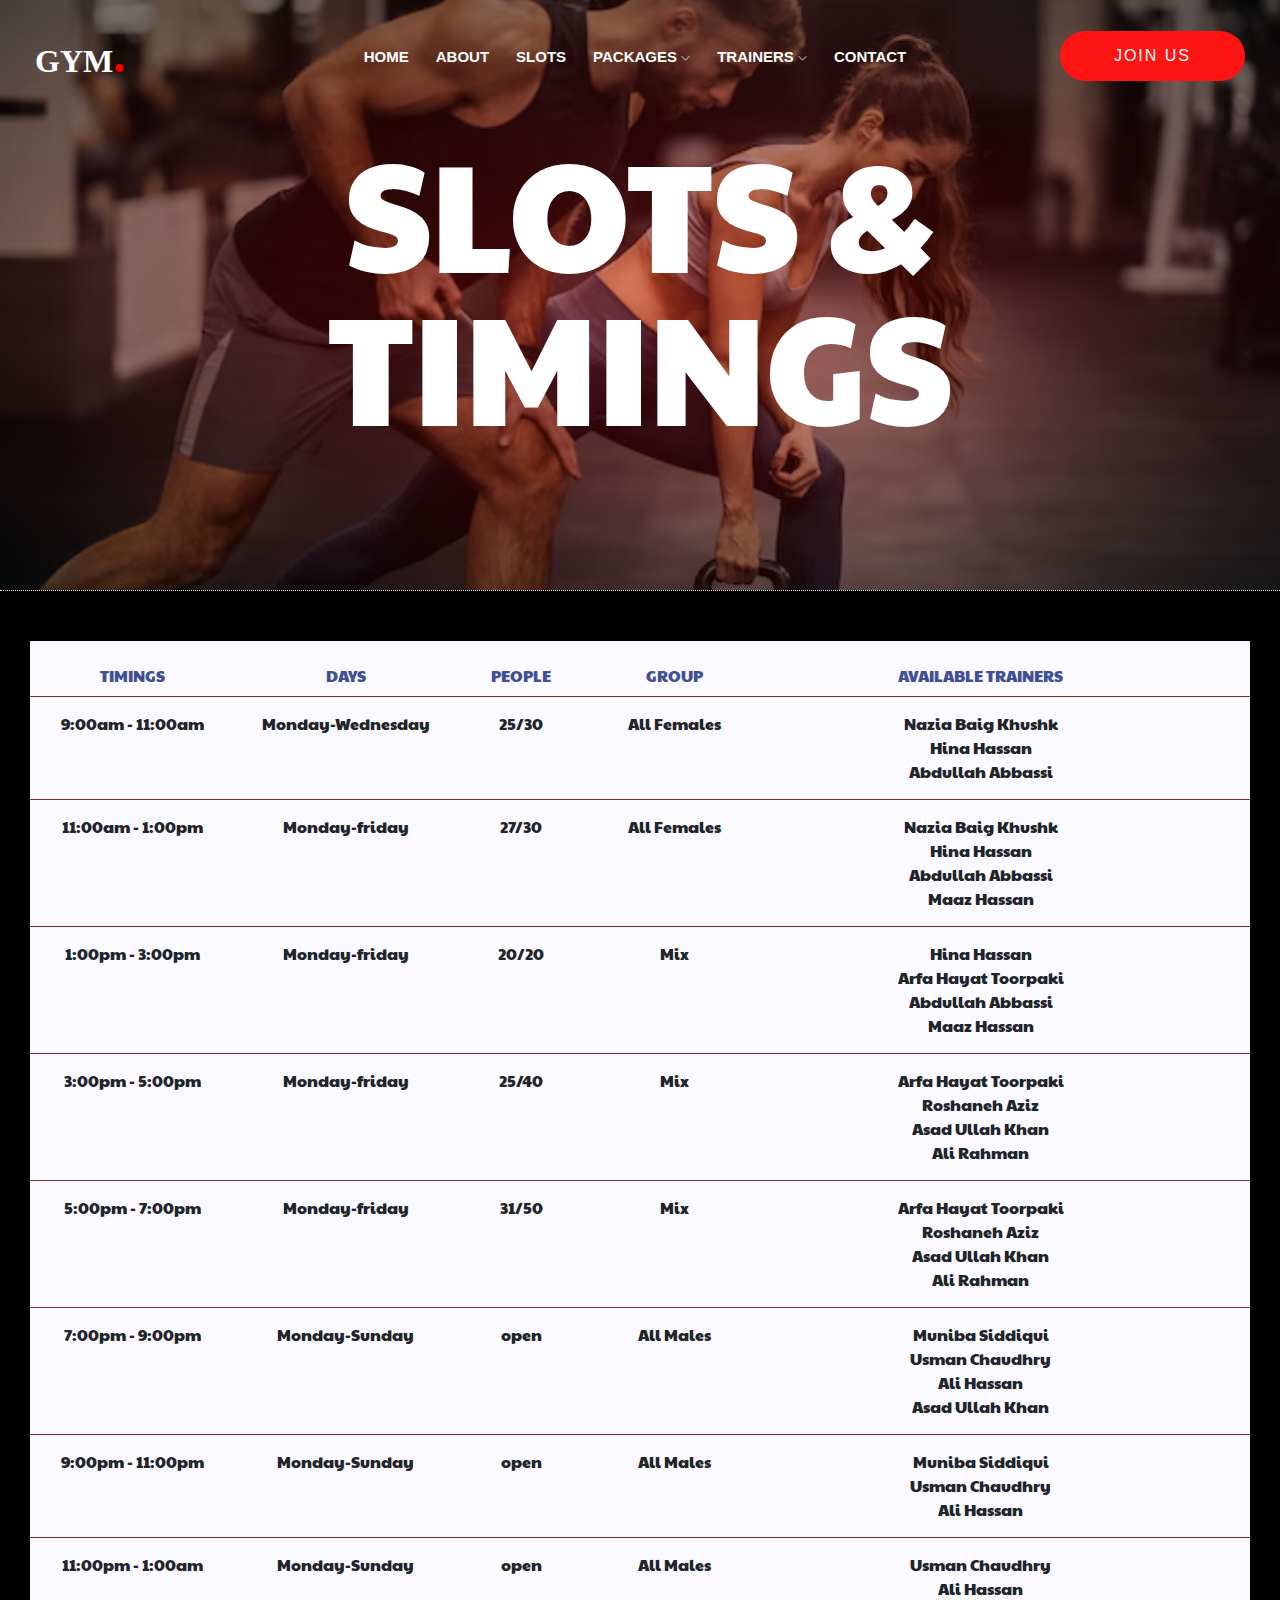
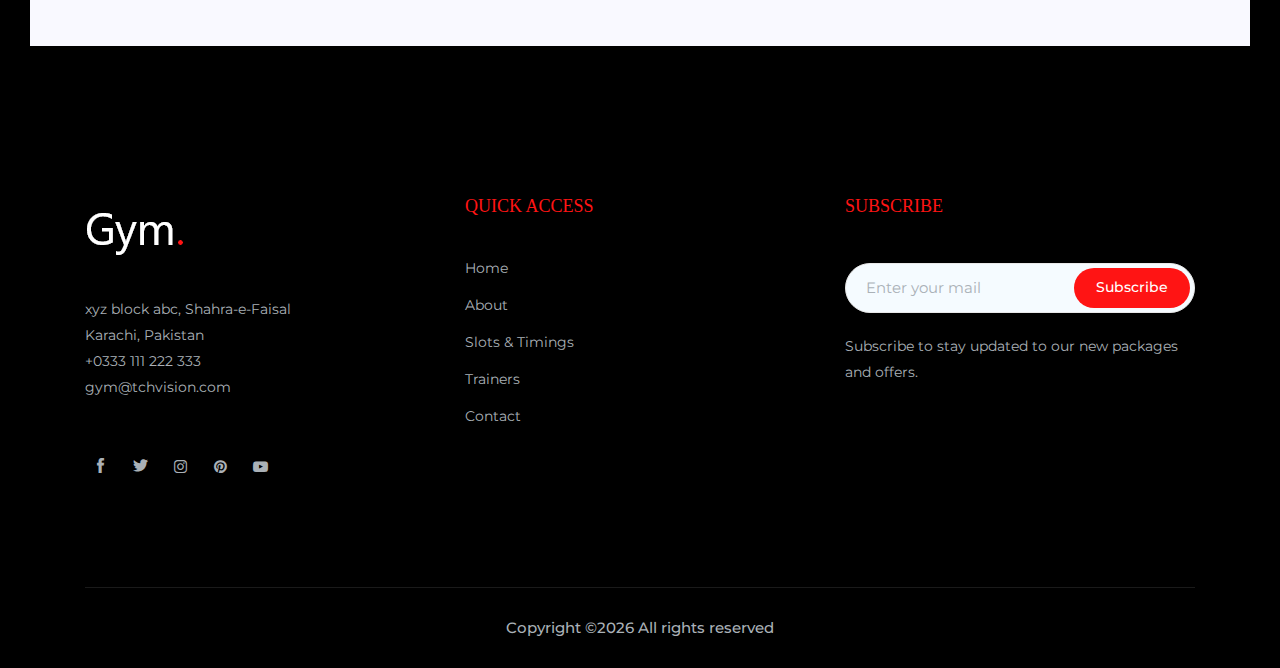
<file: slots.html>
<!doctype html>
<html class="no-js" lang="zxx">

<head>
    <meta charset="utf-8">
    <meta http-equiv="x-ua-compatible" content="ie=edge">
    <title>gym</title>
    <meta name="description" content="">
    <meta name="viewport" content="width=device-width, initial-scale=1">

    <!-- <link rel="manifest" href="site.webmanifest"> -->
    <link rel="shortcut icon" type="image/x-icon" href="img/favicon.png">
    <!-- Place favicon.ico in the root directory -->

    <!-- CSS here -->
    <link rel="stylesheet" href="css/bootstrap.min.css">
    <link rel="stylesheet" href="css/owl.carousel.min.css">
    <link rel="stylesheet" href="css/magnific-popup.css">
    <link rel="stylesheet" href="css/font-awesome.min.css">
    <link rel="stylesheet" href="css/themify-icons.css">
    <link rel="stylesheet" href="css/gijgo.css">
    <link rel="stylesheet" href="css/nice-select.css">
    <link rel="stylesheet" href="css/flaticon.css">
    <link rel="stylesheet" href="css/slicknav.css">

    <link rel="stylesheet" href="css/style.css">
    <!-- <link rel="stylesheet" href="css/responsive.css"> -->
</head>

<body>
        <!-- header-start -->
        <header>
            <div class="header-area ">
                <div id="sticky-header" class="main-header-area">
                    <div class="container-fluid ">
                        <div class="header_bottom_border">
                            <div class="row align-items-center">
                                <div class="col-xl-3 col-lg-2">
                                    <div class="logo">
                                        <a href="index.html">
                                            GYM<span>.</span>
                                        </a>
                                    </div>
                                </div>
                                <div class="col-xl-6 col-lg-7">
                                    <div class="main-menu d-none d-lg-block">
                                        <nav>
                                            <ul id="navigation">
                                                <li><a href="index.html" style="font-family:'Lucida Sans', 'Lucida Sans Regular', 'Lucida Grande', 'Lucida Sans Unicode', Geneva, Verdana, sans-serif;">HOME</a></li>
                                                <li><a href="about.html" style="font-family:'Lucida Sans', 'Lucida Sans Regular', 'Lucida Grande', 'Lucida Sans Unicode', Geneva, Verdana, sans-serif;">ABOUT</a></li>
                                                <li><a href="slots.html" style="font-family:'Lucida Sans', 'Lucida Sans Regular', 'Lucida Grande', 'Lucida Sans Unicode', Geneva, Verdana, sans-serif;">SLOTS</a></li>
                                                <li><a href="#" style="font-family:'Lucida Sans', 'Lucida Sans Regular', 'Lucida Grande', 'Lucida Sans Unicode', Geneva, Verdana, sans-serif;">PACKAGES <i class="ti-angle-down"></i></a>
                                                    <ul class="submenu">
                                                        <li><a href="diet.html" style="font-family:'Lucida Sans', 'Lucida Sans Regular', 'Lucida Grande', 'Lucida Sans Unicode', Geneva, Verdana, sans-serif;">DIET PLANS</a></li>
                                                        <li><a href="exercise.html" style="font-family:'Lucida Sans', 'Lucida Sans Regular', 'Lucida Grande', 'Lucida Sans Unicode', Geneva, Verdana, sans-serif;">EXERCISE PLANS</a></li>
                                                    </ul>
                                                </li>
                                                <li><a href="#" style="font-family:'Lucida Sans', 'Lucida Sans Regular', 'Lucida Grande', 'Lucida Sans Unicode', Geneva, Verdana, sans-serif;">TRAINERS <i class="ti-angle-down"></i></a>
                                                    <ul class="submenu">
                                                        <li><a href="femaletrainer.html" style="font-family:'Lucida Sans', 'Lucida Sans Regular', 'Lucida Grande', 'Lucida Sans Unicode', Geneva, Verdana, sans-serif;">FEMALE TRAINERS</a></li>
                                                        <li><a href="maletrainers.html" style="font-family:'Lucida Sans', 'Lucida Sans Regular', 'Lucida Grande', 'Lucida Sans Unicode', Geneva, Verdana, sans-serif;">MALE TRAINERS</a></li>
                                                    </ul>
                                                </li>
                                                <li><a href="contact.html" style="font-family:'Lucida Sans', 'Lucida Sans Regular', 'Lucida Grande', 'Lucida Sans Unicode', Geneva, Verdana, sans-serif;">CONTACT</a></li>
                                            </ul>
                                        </nav>
                                    </div>
                                </div>
                                <div class="col-xl-3 col-lg-3 d-none d-lg-block">
                                    <div class="Appointment">
                                        <a href="register.html" style="font-family:'Lucida Sans', 'Lucida Sans Regular', 'Lucida Grande', 'Lucida Sans Unicode', Geneva, Verdana, sans-serif; color: white;">
                                            <div class="boxed-btn3 d-none d-lg-block">Join Us</div>
                                        </a>    
                                    </div>
                                </div>
                                <div class="col-12">
                                    <div class="mobile_menu d-block d-lg-none"></div>
                                </div>
                            </div>
                        </div>
                    </div>
                </div>
            </div>
        </header>
        <!-- header-end -->


    <!-- bradcam_area -->
    <div class="bradcam_area">
        <div class="single_bradcam  d-flex align-items-center bradcam_bg_6 overlay">
                <div class="container">
                    <div class="row align-items-center justify-content-center animate_banner">
                        <div class="col-xl-9">
                            <div class="bradcam_text text-center">
                                <h3>SLOTS & TIMINGS</h3>
                            </div>
                        </div>
                    </div>
                </div>
            </div>
    </div>
    <!-- bradcam_area end -->
    <!-- table -->
    <div class="section-top-border black-bg">
        <div class="progress-table-wrap" style="margin-left: 30px; margin-right: 30px;">
            <div class="progress-table">
                <div class="table-head">
                    <div class="timings">TIMINGS</div>
                    <div class="days">DAYS</div>
                    <div class="people">PEOPLE</div>
                    <div class="group">GROUP</div>
                    <div class="trainers">AVAILABLE TRAINERS</div>
                </div>
                <div class="table-row">
                    <div class="timings">9:00am - 11:00am</div>
                    <div class="days">Monday-Wednesday</div>
                    <div class="people">25/30</div>
                    <div class="group">All Females</div>
                    <div class="trainers">Nazia Baig Khushk <br> Hina Hassan <br> Abdullah Abbassi</div>
                </div>
                <div class="table-row">
                    <div class="timings">11:00am - 1:00pm</div>
                    <div class="days">Monday-friday</div>
                    <div class="people">27/30</div>
                    <div class="group">All Females</div>
                    <div class="trainers">Nazia Baig Khushk <br> Hina Hassan <br> Abdullah Abbassi <br>Maaz Hassan</div>
                </div>
                <div class="table-row">
                    <div class="timings">1:00pm - 3:00pm</div>
                    <div class="days">Monday-friday</div>
                    <div class="people">20/20</div>
                    <div class="group">Mix</div>
                    <div class="trainers">Hina Hassan <br> Arfa Hayat Toorpaki <br> Abdullah Abbassi <br>Maaz Hassan</div>
                </div>
                <div class="table-row">
                    <div class="timings">3:00pm - 5:00pm</div>
                    <div class="days">Monday-friday</div>
                    <div class="people">25/40</div>
                    <div class="group">Mix</div>
                    <div class="trainers">Arfa Hayat Toorpaki <br> Roshaneh Aziz <br>Asad Ullah Khan <br>Ali Rahman</div>
                </div>
                <div class="table-row">
                    <div class="timings">5:00pm - 7:00pm</div>
                    <div class="days">Monday-friday</div>
                    <div class="people">31/50</div>
                    <div class="group">Mix</div>
                    <div class="trainers">Arfa Hayat Toorpaki <br> Roshaneh Aziz <br>Asad Ullah Khan <br>Ali Rahman</div>
                </div>
                <div class="table-row">
                    <div class="timings">7:00pm - 9:00pm</div>
                    <div class="days">Monday-Sunday</div>
                    <div class="people">open</div>
                    <div class="group">All Males</div>
                    <div class="trainers">Muniba Siddiqui <br>Usman Chaudhry <br> Ali Hassan <br>Asad Ullah Khan</div>
                </div>
                <div class="table-row">
                    <div class="timings">9:00pm - 11:00pm</div>
                    <div class="days">Monday-Sunday</div>
                    <div class="people">open</div>
                    <div class="group">All Males</div>
                    <div class="trainers">Muniba Siddiqui <br>Usman Chaudhry <br> Ali Hassan </div>
                </div>
                <div class="table-row">
                    <div class="timings">11:00pm - 1:00am</div>
                    <div class="days">Monday-Sunday</div>
                    <div class="people">open</div>
                    <div class="group">All Males</div>
                    <div class="trainers">Usman Chaudhry <br> Ali Hassan </div>
                </div>
            </div>
        </div>
    </div>



    <!-- footer_start  -->
    <footer class="footer">
        <div class="footer_top">
            <div class="container">
                <div class="row">
                    <div class="col-xl-3 col-md-6 col-lg-3 ">
                        <div class="footer_widget">
                            <div class="footer_logo">
                                <a href="#"><img src="img/footer_logo.png" alt=""></a>
                            </div>
                            <p>
                                xyz block abc, Shahra-e-Faisal<br>Karachi, Pakistan <br>
                                <a href="#">+0333 111 222 333</a><br>
                                <a href="#">gym@tchvision.com</a>
                            </p>
                            <div class="socail_links">
                                <ul>
                                    <li>
                                        <a href="#">
                                            <i class="ti-facebook"></i>
                                        </a>
                                    </li>
                                    <li>
                                        <a href="#">
                                            <i class="ti-twitter-alt"></i>
                                        </a>
                                    </li>
                                    <li>
                                        <a href="#">
                                            <i class="fa fa-instagram"></i>
                                        </a>
                                    </li>
                                    <li>
                                        <a href="#">
                                            <i class="fa fa-pinterest"></i>
                                        </a>
                                    </li>
                                    <li>
                                        <a href="#">
                                            <i class="fa fa-youtube-play"></i>
                                        </a>
                                    </li>
                                </ul>
                            </div>
                        </div>
                    </div>
                    <div class="col-xl-4 col-md-6 col-lg-4 offset-xl-1">
                        <div class="footer_widget">
                            <h3 class="footer_title" style="font-family: cursive; font-size: 18px;">QUICK ACCESS</h3>
                            <ul class="links">
                                <li><a href="index.html">Home</a></li>
                                <li><a href="about.html">About</a></li>
                                <li><a href="slots.html">Slots & Timings</a></li>
                                <li><a href="trainers.html"> Trainers</a></li>
                                <li><a href="contact.html"> Contact</a></li>
                            </ul>
                        </div>
                    </div>
                    <div class="col-xl-4 col-md-6 col-lg-4">
                        <div class="footer_widget">
                            <h3 class="footer_title" style="font-family: cursive; font-size: 18px;">SUBSCRIBE</h3>
                            <form action="#" class="newsletter_form">
                                <input type="text" placeholder="Enter your mail">
                                <button type="submit">Subscribe</button>
                            </form>
                            <p class="newsletter_text">Subscribe to stay updated to our new packages and offers.</p>
                        </div>
                    </div>
                </div>
            </div>
        </div>
        <div class="copy-right_text">
            <div class="container">
                <div class="footer_border"></div>
                <div class="row">
                    <div class="col-xl-12">
                        <p class="copy_right text-center">
                            Copyright &copy;<script>document.write(new Date().getFullYear());</script> All rights reserved
                        </p>
                    </div>
                </div>
            </div>
        </div>
    </footer>
    <!-- footer_end  -->

    <!-- JS here -->
    <script src="js/vendor/modernizr-3.5.0.min.js"></script>
    <script src="js/vendor/jquery-1.12.4.min.js"></script>
    <script src="js/popper.min.js"></script>
    <script src="js/bootstrap.min.js"></script>
    <script src="js/owl.carousel.min.js"></script>
    <script src="js/isotope.pkgd.min.js"></script>
    <script src="js/ajax-form.js"></script>
    <script src="js/waypoints.min.js"></script>
    <script src="js/jquery.counterup.min.js"></script>
    <script src="js/imagesloaded.pkgd.min.js"></script>
    <script src="js/scrollIt.js"></script>
    <script src="js/jquery.scrollUp.min.js"></script>
    <script src="js/wow.min.js"></script>
    <script src="js/gijgo.min.js"></script>
    <script src="js/nice-select.min.js"></script>
    <script src="js/jquery.slicknav.min.js"></script>
    <script src="js/jquery.magnific-popup.min.js"></script>
    <script src="js/plugins.js"></script>



    <!--contact js-->
    <script src="js/contact.js"></script>
    <script src="js/jquery.ajaxchimp.min.js"></script>
    <script src="js/jquery.form.js"></script>
    <script src="js/jquery.validate.min.js"></script>
    <script src="js/mail-script.js"></script>


    <script src="js/main.js"></script>

    <script>
        $('#datepicker').datepicker({
            iconsLibrary: 'fontawesome',
            icons: {
                rightIcon: '<span class="fa fa-calendar-o"></span>'
            }
        });
        $('#datepicker2').datepicker({
            iconsLibrary: 'fontawesome',
            icons: {
                rightIcon: '<span class="fa fa-calendar-o"></span>'
            }

        });
    </script>
</body>

</html>
</file>
<file: css/themify-icons.css>
@font-face {
	font-family: 'themify';
	src:url('../fonts/themify.eot?-fvbane');
	src:url('../fonts/themify.eot?#iefix-fvbane') format('embedded-opentype'),
		url('../fonts/themify.woff?-fvbane') format('woff'),
		url('../fonts/themify.ttf?-fvbane') format('truetype'),
		url('../fonts/themify.svg?-fvbane#themify') format('svg');
	font-weight: normal;
	font-style: normal;
}

[class^="ti-"], [class*=" ti-"] {
	font-family: 'themify';
	/* speak: none; */
	font-style: normal;
	font-weight: normal;
	font-variant: normal;
	text-transform: none;
	line-height: 1;

	/* Better Font Rendering =========== */
	-webkit-font-smoothing: antialiased;
	-moz-osx-font-smoothing: grayscale;
}

.ti-wand:before {
	content: "\e600";
}
.ti-volume:before {
	content: "\e601";
}
.ti-user:before {
	content: "\e602";
}
.ti-unlock:before {
	content: "\e603";
}
.ti-unlink:before {
	content: "\e604";
}
.ti-trash:before {
	content: "\e605";
}
.ti-thought:before {
	content: "\e606";
}
.ti-target:before {
	content: "\e607";
}
.ti-tag:before {
	content: "\e608";
}
.ti-tablet:before {
	content: "\e609";
}
.ti-star:before {
	content: "\e60a";
}
.ti-spray:before {
	content: "\e60b";
}
.ti-signal:before {
	content: "\e60c";
}
.ti-shopping-cart:before {
	content: "\e60d";
}
.ti-shopping-cart-full:before {
	content: "\e60e";
}
.ti-settings:before {
	content: "\e60f";
}
.ti-search:before {
	content: "\e610";
}
.ti-zoom-in:before {
	content: "\e611";
}
.ti-zoom-out:before {
	content: "\e612";
}
.ti-cut:before {
	content: "\e613";
}
.ti-ruler:before {
	content: "\e614";
}
.ti-ruler-pencil:before {
	content: "\e615";
}
.ti-ruler-alt:before {
	content: "\e616";
}
.ti-bookmark:before {
	content: "\e617";
}
.ti-bookmark-alt:before {
	content: "\e618";
}
.ti-reload:before {
	content: "\e619";
}
.ti-plus:before {
	content: "\e61a";
}
.ti-pin:before {
	content: "\e61b";
}
.ti-pencil:before {
	content: "\e61c";
}
.ti-pencil-alt:before {
	content: "\e61d";
}
.ti-paint-roller:before {
	content: "\e61e";
}
.ti-paint-bucket:before {
	content: "\e61f";
}
.ti-na:before {
	content: "\e620";
}
.ti-mobile:before {
	content: "\e621";
}
.ti-minus:before {
	content: "\e622";
}
.ti-medall:before {
	content: "\e623";
}
.ti-medall-alt:before {
	content: "\e624";
}
.ti-marker:before {
	content: "\e625";
}
.ti-marker-alt:before {
	content: "\e626";
}
.ti-arrow-up:before {
	content: "\e627";
}
.ti-arrow-right:before {
	content: "\e628";
}
.ti-arrow-left:before {
	content: "\e629";
}
.ti-arrow-down:before {
	content: "\e62a";
}
.ti-lock:before {
	content: "\e62b";
}
.ti-location-arrow:before {
	content: "\e62c";
}
.ti-link:before {
	content: "\e62d";
}
.ti-layout:before {
	content: "\e62e";
}
.ti-layers:before {
	content: "\e62f";
}
.ti-layers-alt:before {
	content: "\e630";
}
.ti-key:before {
	content: "\e631";
}
.ti-import:before {
	content: "\e632";
}
.ti-image:before {
	content: "\e633";
}
.ti-heart:before {
	content: "\e634";
}
.ti-heart-broken:before {
	content: "\e635";
}
.ti-hand-stop:before {
	content: "\e636";
}
.ti-hand-open:before {
	content: "\e637";
}
.ti-hand-drag:before {
	content: "\e638";
}
.ti-folder:before {
	content: "\e639";
}
.ti-flag:before {
	content: "\e63a";
}
.ti-flag-alt:before {
	content: "\e63b";
}
.ti-flag-alt-2:before {
	content: "\e63c";
}
.ti-eye:before {
	content: "\e63d";
}
.ti-export:before {
	content: "\e63e";
}
.ti-exchange-vertical:before {
	content: "\e63f";
}
.ti-desktop:before {
	content: "\e640";
}
.ti-cup:before {
	content: "\e641";
}
.ti-crown:before {
	content: "\e642";
}
.ti-comments:before {
	content: "\e643";
}
.ti-comment:before {
	content: "\e644";
}
.ti-comment-alt:before {
	content: "\e645";
}
.ti-close:before {
	content: "\e646";
}
.ti-clip:before {
	content: "\e647";
}
.ti-angle-up:before {
	content: "\e648";
}
.ti-angle-right:before {
	content: "\e649";
}
.ti-angle-left:before {
	content: "\e64a";
}
.ti-angle-down:before {
	content: "\e64b";
}
.ti-check:before {
	content: "\e64c";
}
.ti-check-box:before {
	content: "\e64d";
}
.ti-camera:before {
	content: "\e64e";
}
.ti-announcement:before {
	content: "\e64f";
}
.ti-brush:before {
	content: "\e650";
}
.ti-briefcase:before {
	content: "\e651";
}
.ti-bolt:before {
	content: "\e652";
}
.ti-bolt-alt:before {
	content: "\e653";
}
.ti-blackboard:before {
	content: "\e654";
}
.ti-bag:before {
	content: "\e655";
}
.ti-move:before {
	content: "\e656";
}
.ti-arrows-vertical:before {
	content: "\e657";
}
.ti-arrows-horizontal:before {
	content: "\e658";
}
.ti-fullscreen:before {
	content: "\e659";
}
.ti-arrow-top-right:before {
	content: "\e65a";
}
.ti-arrow-top-left:before {
	content: "\e65b";
}
.ti-arrow-circle-up:before {
	content: "\e65c";
}
.ti-arrow-circle-right:before {
	content: "\e65d";
}
.ti-arrow-circle-left:before {
	content: "\e65e";
}
.ti-arrow-circle-down:before {
	content: "\e65f";
}
.ti-angle-double-up:before {
	content: "\e660";
}
.ti-angle-double-right:before {
	content: "\e661";
}
.ti-angle-double-left:before {
	content: "\e662";
}
.ti-angle-double-down:before {
	content: "\e663";
}
.ti-zip:before {
	content: "\e664";
}
.ti-world:before {
	content: "\e665";
}
.ti-wheelchair:before {
	content: "\e666";
}
.ti-view-list:before {
	content: "\e667";
}
.ti-view-list-alt:before {
	content: "\e668";
}
.ti-view-grid:before {
	content: "\e669";
}
.ti-uppercase:before {
	content: "\e66a";
}
.ti-upload:before {
	content: "\e66b";
}
.ti-underline:before {
	content: "\e66c";
}
.ti-truck:before {
	content: "\e66d";
}
.ti-timer:before {
	content: "\e66e";
}
.ti-ticket:before {
	content: "\e66f";
}
.ti-thumb-up:before {
	content: "\e670";
}
.ti-thumb-down:before {
	content: "\e671";
}
.ti-text:before {
	content: "\e672";
}
.ti-stats-up:before {
	content: "\e673";
}
.ti-stats-down:before {
	content: "\e674";
}
.ti-split-v:before {
	content: "\e675";
}
.ti-split-h:before {
	content: "\e676";
}
.ti-smallcap:before {
	content: "\e677";
}
.ti-shine:before {
	content: "\e678";
}
.ti-shift-right:before {
	content: "\e679";
}
.ti-shift-left:before {
	content: "\e67a";
}
.ti-shield:before {
	content: "\e67b";
}
.ti-notepad:before {
	content: "\e67c";
}
.ti-server:before {
	content: "\e67d";
}
.ti-quote-right:before {
	content: "\e67e";
}
.ti-quote-left:before {
	content: "\e67f";
}
.ti-pulse:before {
	content: "\e680";
}
.ti-printer:before {
	content: "\e681";
}
.ti-power-off:before {
	content: "\e682";
}
.ti-plug:before {
	content: "\e683";
}
.ti-pie-chart:before {
	content: "\e684";
}
.ti-paragraph:before {
	content: "\e685";
}
.ti-panel:before {
	content: "\e686";
}
.ti-package:before {
	content: "\e687";
}
.ti-music:before {
	content: "\e688";
}
.ti-music-alt:before {
	content: "\e689";
}
.ti-mouse:before {
	content: "\e68a";
}
.ti-mouse-alt:before {
	content: "\e68b";
}
.ti-money:before {
	content: "\e68c";
}
.ti-microphone:before {
	content: "\e68d";
}
.ti-menu:before {
	content: "\e68e";
}
.ti-menu-alt:before {
	content: "\e68f";
}
.ti-map:before {
	content: "\e690";
}
.ti-map-alt:before {
	content: "\e691";
}
.ti-loop:before {
	content: "\e692";
}
.ti-location-pin:before {
	content: "\e693";
}
.ti-list:before {
	content: "\e694";
}
.ti-light-bulb:before {
	content: "\e695";
}
.ti-Italic:before {
	content: "\e696";
}
.ti-info:before {
	content: "\e697";
}
.ti-infinite:before {
	content: "\e698";
}
.ti-id-badge:before {
	content: "\e699";
}
.ti-hummer:before {
	content: "\e69a";
}
.ti-home:before {
	content: "\e69b";
}
.ti-help:before {
	content: "\e69c";
}
.ti-headphone:before {
	content: "\e69d";
}
.ti-harddrives:before {
	content: "\e69e";
}
.ti-harddrive:before {
	content: "\e69f";
}
.ti-gift:before {
	content: "\e6a0";
}
.ti-game:before {
	content: "\e6a1";
}
.ti-filter:before {
	content: "\e6a2";
}
.ti-files:before {
	content: "\e6a3";
}
.ti-file:before {
	content: "\e6a4";
}
.ti-eraser:before {
	content: "\e6a5";
}
.ti-envelope:before {
	content: "\e6a6";
}
.ti-download:before {
	content: "\e6a7";
}
.ti-direction:before {
	content: "\e6a8";
}
.ti-direction-alt:before {
	content: "\e6a9";
}
.ti-dashboard:before {
	content: "\e6aa";
}
.ti-control-stop:before {
	content: "\e6ab";
}
.ti-control-shuffle:before {
	content: "\e6ac";
}
.ti-control-play:before {
	content: "\e6ad";
}
.ti-control-pause:before {
	content: "\e6ae";
}
.ti-control-forward:before {
	content: "\e6af";
}
.ti-control-backward:before {
	content: "\e6b0";
}
.ti-cloud:before {
	content: "\e6b1";
}
.ti-cloud-up:before {
	content: "\e6b2";
}
.ti-cloud-down:before {
	content: "\e6b3";
}
.ti-clipboard:before {
	content: "\e6b4";
}
.ti-car:before {
	content: "\e6b5";
}
.ti-calendar:before {
	content: "\e6b6";
}
.ti-book:before {
	content: "\e6b7";
}
.ti-bell:before {
	content: "\e6b8";
}
.ti-basketball:before {
	content: "\e6b9";
}
.ti-bar-chart:before {
	content: "\e6ba";
}
.ti-bar-chart-alt:before {
	content: "\e6bb";
}
.ti-back-right:before {
	content: "\e6bc";
}
.ti-back-left:before {
	content: "\e6bd";
}
.ti-arrows-corner:before {
	content: "\e6be";
}
.ti-archive:before {
	content: "\e6bf";
}
.ti-anchor:before {
	content: "\e6c0";
}
.ti-align-right:before {
	content: "\e6c1";
}
.ti-align-left:before {
	content: "\e6c2";
}
.ti-align-justify:before {
	content: "\e6c3";
}
.ti-align-center:before {
	content: "\e6c4";
}
.ti-alert:before {
	content: "\e6c5";
}
.ti-alarm-clock:before {
	content: "\e6c6";
}
.ti-agenda:before {
	content: "\e6c7";
}
.ti-write:before {
	content: "\e6c8";
}
.ti-window:before {
	content: "\e6c9";
}
.ti-widgetized:before {
	content: "\e6ca";
}
.ti-widget:before {
	content: "\e6cb";
}
.ti-widget-alt:before {
	content: "\e6cc";
}
.ti-wallet:before {
	content: "\e6cd";
}
.ti-video-clapper:before {
	content: "\e6ce";
}
.ti-video-camera:before {
	content: "\e6cf";
}
.ti-vector:before {
	content: "\e6d0";
}
.ti-themify-logo:before {
	content: "\e6d1";
}
.ti-themify-favicon:before {
	content: "\e6d2";
}
.ti-themify-favicon-alt:before {
	content: "\e6d3";
}
.ti-support:before {
	content: "\e6d4";
}
.ti-stamp:before {
	content: "\e6d5";
}
.ti-split-v-alt:before {
	content: "\e6d6";
}
.ti-slice:before {
	content: "\e6d7";
}
.ti-shortcode:before {
	content: "\e6d8";
}
.ti-shift-right-alt:before {
	content: "\e6d9";
}
.ti-shift-left-alt:before {
	content: "\e6da";
}
.ti-ruler-alt-2:before {
	content: "\e6db";
}
.ti-receipt:before {
	content: "\e6dc";
}
.ti-pin2:before {
	content: "\e6dd";
}
.ti-pin-alt:before {
	content: "\e6de";
}
.ti-pencil-alt2:before {
	content: "\e6df";
}
.ti-palette:before {
	content: "\e6e0";
}
.ti-more:before {
	content: "\e6e1";
}
.ti-more-alt:before {
	content: "\e6e2";
}
.ti-microphone-alt:before {
	content: "\e6e3";
}
.ti-magnet:before {
	content: "\e6e4";
}
.ti-line-double:before {
	content: "\e6e5";
}
.ti-line-dotted:before {
	content: "\e6e6";
}
.ti-line-dashed:before {
	content: "\e6e7";
}
.ti-layout-width-full:before {
	content: "\e6e8";
}
.ti-layout-width-default:before {
	content: "\e6e9";
}
.ti-layout-width-default-alt:before {
	content: "\e6ea";
}
.ti-layout-tab:before {
	content: "\e6eb";
}
.ti-layout-tab-window:before {
	content: "\e6ec";
}
.ti-layout-tab-v:before {
	content: "\e6ed";
}
.ti-layout-tab-min:before {
	content: "\e6ee";
}
.ti-layout-slider:before {
	content: "\e6ef";
}
.ti-layout-slider-alt:before {
	content: "\e6f0";
}
.ti-layout-sidebar-right:before {
	content: "\e6f1";
}
.ti-layout-sidebar-none:before {
	content: "\e6f2";
}
.ti-layout-sidebar-left:before {
	content: "\e6f3";
}
.ti-layout-placeholder:before {
	content: "\e6f4";
}
.ti-layout-menu:before {
	content: "\e6f5";
}
.ti-layout-menu-v:before {
	content: "\e6f6";
}
.ti-layout-menu-separated:before {
	content: "\e6f7";
}
.ti-layout-menu-full:before {
	content: "\e6f8";
}
.ti-layout-media-right-alt:before {
	content: "\e6f9";
}
.ti-layout-media-right:before {
	content: "\e6fa";
}
.ti-layout-media-overlay:before {
	content: "\e6fb";
}
.ti-layout-media-overlay-alt:before {
	content: "\e6fc";
}
.ti-layout-media-overlay-alt-2:before {
	content: "\e6fd";
}
.ti-layout-media-left-alt:before {
	content: "\e6fe";
}
.ti-layout-media-left:before {
	content: "\e6ff";
}
.ti-layout-media-center-alt:before {
	content: "\e700";
}
.ti-layout-media-center:before {
	content: "\e701";
}
.ti-layout-list-thumb:before {
	content: "\e702";
}
.ti-layout-list-thumb-alt:before {
	content: "\e703";
}
.ti-layout-list-post:before {
	content: "\e704";
}
.ti-layout-list-large-image:before {
	content: "\e705";
}
.ti-layout-line-solid:before {
	content: "\e706";
}
.ti-layout-grid4:before {
	content: "\e707";
}
.ti-layout-grid3:before {
	content: "\e708";
}
.ti-layout-grid2:before {
	content: "\e709";
}
.ti-layout-grid2-thumb:before {
	content: "\e70a";
}
.ti-layout-cta-right:before {
	content: "\e70b";
}
.ti-layout-cta-left:before {
	content: "\e70c";
}
.ti-layout-cta-center:before {
	content: "\e70d";
}
.ti-layout-cta-btn-right:before {
	content: "\e70e";
}
.ti-layout-cta-btn-left:before {
	content: "\e70f";
}
.ti-layout-column4:before {
	content: "\e710";
}
.ti-layout-column3:before {
	content: "\e711";
}
.ti-layout-column2:before {
	content: "\e712";
}
.ti-layout-accordion-separated:before {
	content: "\e713";
}
.ti-layout-accordion-merged:before {
	content: "\e714";
}
.ti-layout-accordion-list:before {
	content: "\e715";
}
.ti-ink-pen:before {
	content: "\e716";
}
.ti-info-alt:before {
	content: "\e717";
}
.ti-help-alt:before {
	content: "\e718";
}
.ti-headphone-alt:before {
	content: "\e719";
}
.ti-hand-point-up:before {
	content: "\e71a";
}
.ti-hand-point-right:before {
	content: "\e71b";
}
.ti-hand-point-left:before {
	content: "\e71c";
}
.ti-hand-point-down:before {
	content: "\e71d";
}
.ti-gallery:before {
	content: "\e71e";
}
.ti-face-smile:before {
	content: "\e71f";
}
.ti-face-sad:before {
	content: "\e720";
}
.ti-credit-card:before {
	content: "\e721";
}
.ti-control-skip-forward:before {
	content: "\e722";
}
.ti-control-skip-backward:before {
	content: "\e723";
}
.ti-control-record:before {
	content: "\e724";
}
.ti-control-eject:before {
	content: "\e725";
}
.ti-comments-smiley:before {
	content: "\e726";
}
.ti-brush-alt:before {
	content: "\e727";
}
.ti-youtube:before {
	content: "\e728";
}
.ti-vimeo:before {
	content: "\e729";
}
.ti-twitter:before {
	content: "\e72a";
}
.ti-time:before {
	content: "\e72b";
}
.ti-tumblr:before {
	content: "\e72c";
}
.ti-skype:before {
	content: "\e72d";
}
.ti-share:before {
	content: "\e72e";
}
.ti-share-alt:before {
	content: "\e72f";
}
.ti-rocket:before {
	content: "\e730";
}
.ti-pinterest:before {
	content: "\e731";
}
.ti-new-window:before {
	content: "\e732";
}
.ti-microsoft:before {
	content: "\e733";
}
.ti-list-ol:before {
	content: "\e734";
}
.ti-linkedin:before {
	content: "\e735";
}
.ti-layout-sidebar-2:before {
	content: "\e736";
}
.ti-layout-grid4-alt:before {
	content: "\e737";
}
.ti-layout-grid3-alt:before {
	content: "\e738";
}
.ti-layout-grid2-alt:before {
	content: "\e739";
}
.ti-layout-column4-alt:before {
	content: "\e73a";
}
.ti-layout-column3-alt:before {
	content: "\e73b";
}
.ti-layout-column2-alt:before {
	content: "\e73c";
}
.ti-instagram:before {
	content: "\e73d";
}
.ti-google:before {
	content: "\e73e";
}
.ti-github:before {
	content: "\e73f";
}
.ti-flickr:before {
	content: "\e740";
}
.ti-facebook:before {
	content: "\e741";
}
.ti-dropbox:before {
	content: "\e742";
}
.ti-dribbble:before {
	content: "\e743";
}
.ti-apple:before {
	content: "\e744";
}
.ti-android:before {
	content: "\e745";
}
.ti-save:before {
	content: "\e746";
}
.ti-save-alt:before {
	content: "\e747";
}
.ti-yahoo:before {
	content: "\e748";
}
.ti-wordpress:before {
	content: "\e749";
}
.ti-vimeo-alt:before {
	content: "\e74a";
}
.ti-twitter-alt:before {
	content: "\e74b";
}
.ti-tumblr-alt:before {
	content: "\e74c";
}
.ti-trello:before {
	content: "\e74d";
}
.ti-stack-overflow:before {
	content: "\e74e";
}
.ti-soundcloud:before {
	content: "\e74f";
}
.ti-sharethis:before {
	content: "\e750";
}
.ti-sharethis-alt:before {
	content: "\e751";
}
.ti-reddit:before {
	content: "\e752";
}
.ti-pinterest-alt:before {
	content: "\e753";
}
.ti-microsoft-alt:before {
	content: "\e754";
}
.ti-linux:before {
	content: "\e755";
}
.ti-jsfiddle:before {
	content: "\e756";
}
.ti-joomla:before {
	content: "\e757";
}
.ti-html5:before {
	content: "\e758";
}
.ti-flickr-alt:before {
	content: "\e759";
}
.ti-email:before {
	content: "\e75a";
}
.ti-drupal:before {
	content: "\e75b";
}
.ti-dropbox-alt:before {
	content: "\e75c";
}
.ti-css3:before {
	content: "\e75d";
}
.ti-rss:before {
	content: "\e75e";
}
.ti-rss-alt:before {
	content: "\e75f";
}
</file>
<file: css/gijgo.css>
.gj-button {
    background-color: #f5f5f5;
    border: 1px solid #ddd;
    color: #000;
    border-radius: 3px;
    padding: 6px 10px;
    cursor: pointer;
}

.gj-unselectable {
    -webkit-touch-callout: none;
    -webkit-user-select: none;
    -khtml-user-select: none;
    -moz-user-select: none;
    -ms-user-select: none;
    user-select: none;
}

.gj-row {
    display: -webkit-box;
    display: -ms-flexbox;
    display: flex;
    -ms-flex-wrap: wrap;
    flex-wrap: wrap;
}

.gj-margin-left-5 {
    margin-left: 5px;
}

.gj-margin-left-10 {
    margin-left: 10px;
}

.gj-width-full {
    width: 100%;
}

.gj-cursor-pointer {
    cursor: pointer;
}

.gj-text-align-center {
    text-align: center;
}

.gj-font-size-16 {
    font-size: 16px;
}

.gj-hidden {
    display: none;
}

/** Material Design */
.gj-button-md {
    background: 0 0;
    border: none;
    border-radius: 2px;
    color: rgba(0, 0, 0, 0.87);
    position: relative;
    height: 36px;
    margin: 0;
    min-width: 64px;
    padding: 0 16px;
    display: inline-block;
    font-family: "Roboto","Helvetica","Arial",sans-serif;
    font-size: 1rem;
    font-weight: 500;
    text-transform: uppercase;
    letter-spacing: 0;
    overflow: hidden;
    will-change: box-shadow;
    transition: box-shadow .2s cubic-bezier(.4,0,1,1),background-color .2s cubic-bezier(.4,0,.2,1),color .2s cubic-bezier(.4,0,.2,1);
    outline: none;
    cursor: pointer;
    text-decoration: none;
    text-align: center;
    line-height: 36px;
    vertical-align: middle;
    overflow: hidden;
    -webkit-user-select: none;
    -moz-user-select: none;
    -ms-user-select: none;
    user-select: none;
}

.gj-button-md:hover {
    background-color: rgba(158,158,158,.2);
}

.gj-button-md:disabled {
    color: rgba(0,0,0,.26);
    background: 0 0;
}

.gj-button-md .material-icons,
.gj-button-md .gj-icon {
    vertical-align: middle;
    /*font-size: 1.3rem;
    margin-right: 4px;*/
}

.gj-button-md.gj-button-md-icon {
    width: 24px;
    height: 31px;
    min-width: 24px;
    padding: 0px;
    display: table;
}

.gj-button-md.gj-button-md-icon .material-icons,
.gj-button-md.gj-button-md-icon .gj-icon {
    display: table-cell;
    margin-right: 0px;
    width: 24px;
    height: 24px;
}

.gj-button-md.active {
    background-color: rgba(158,158,158,.4);
}

.gj-button-md-group {
    position: relative;
    display: inline-block;
    vertical-align: middle;
}

.gj-textbox-md {
    border: none;
    border-bottom: 1px solid rgba(0,0,0,.42);
    display: block;
    font-family: "Helvetica","Arial",sans-serif;
    font-size: 16px;
    line-height: 16px;
    padding: 4px 0px;
    margin: 0;
    width: 100%;
    background: 0 0;
    text-align: left;
    color: rgba(0,0,0,.87);
}

.gj-textbox-md:focus,
.gj-textbox-md:active {
    border-bottom: 2px solid rgba(0,0,0,.42);
    outline: none;
}

.gj-textbox-md::placeholder {
    color: #8e8e8e;
}

.gj-textbox-md:-ms-input-placeholder {
    color: #8e8e8e;
}

.gj-textbox-md::-ms-input-placeholder {
    color: #8e8e8e;
}

.gj-md-spacer-24 {
    min-width: 24px;
    width: 24px;
    display: inline-block;
}

.gj-md-spacer-32 {
    min-width: 32px;
    width: 32px;
    display: inline-block;
}

.gj-modal {
    position: fixed;
    top: 0;
    right: 0;
    bottom: 0;
    left: 0;
    z-index: 1203;
    display: none;
    overflow: hidden;
    -webkit-overflow-scrolling: touch;
    outline: 0;
    background-color: rgba(0, 0, 0, 0.54118);
    transition: 200ms ease opacity;
    will-change: opacity;
}

/* List */
ul.gj-list li [data-role="wrapper"] {
    display: table;
    width: 100%;
}

ul.gj-list li [data-role="checkbox"] {
    display: table-cell;
    vertical-align:middle;
    text-align:center;
}

ul.gj-list li [data-role="image"] {
    display: table-cell;
    vertical-align:middle;
    text-align:center;
}

ul.gj-list li [data-role="display"] {
    display: table-cell;
    vertical-align:middle;
    cursor: pointer;
}

ul.gj-list li [data-role="display"]:empty:before {
  content: "\200b"; /* unicode zero width space character */
}

/* List - Bootstrap */
ul.gj-list-bootstrap {
    padding-left: 0px;
    margin-bottom: 0px;
}

ul.gj-list-bootstrap li {
    padding: 0px;
}

ul.gj-list-bootstrap li [data-role="wrapper"] {
    padding: 0px 10px;
}

ul.gj-list-bootstrap li [data-role="checkbox"] {
    width: 24px;
    padding: 3px;
}

ul.gj-list-bootstrap li [data-role="image"] {
    width: 24px;
    height: 24px;
}

ul.gj-list-bootstrap li [data-role="display"] {
    padding: 8px 0px 8px 4px;
}

.list-group-item.active ul li, .list-group-item.active:focus ul li, .list-group-item.active:hover ul li {
    text-shadow: none;
    color:initial;
}

/* List - Material Design */
ul.gj-list-md {
    padding: 0px;
    list-style: none;
    list-style-type: none;
    line-height: 24px;
    letter-spacing: 0;
    color: #616161; /* Gray 700 */
}

ul.gj-list-md li {
    display: list-item;
    list-style-type: none;
    padding: 0px;
    min-height: unset;
    box-sizing: border-box;
    align-items: center;
    cursor: default;
    overflow: hidden;

    font-family: "Roboto","Helvetica","Arial",sans-serif;
    font-size: 16px;
    font-weight: 400;
    letter-spacing: .04em;
    line-height: 1;
    
    -webkit-flex-direction: row;
    -ms-flex-direction: row;
    flex-direction: row;
    -webkit-flex-wrap: nowrap;
    -ms-flex-wrap: nowrap;
    flex-wrap: nowrap;
}

ul.gj-list-md li [data-role="checkbox"] {
    height: 24px;
    width: 24px;
}

ul.gj-list-md li [data-role="image"] {
    height: 24px;
    width: 24px;
}

ul.gj-list-md li [data-role="display"] {
    padding: 8px 0px 8px 5px;
    order: 0;
    flex-grow: 2;
    text-decoration: none;
    box-sizing: border-box;
    align-items: center;
    text-align: left;
    color: rgba(0,0,0,.87);
}

ul.gj-list-md li.disabled>[data-role="wrapper"]>[data-role="display"] {
    color: #9E9E9E; /* Gray 500 */
}

.gj-list-md-active {
    background: #e0e0e0;
    color: #3f51b5;
}


/* Picker */
.gj-picker {
    position: absolute;
    z-index: 1203;
    background-color: #fff;
}

.gj-picker .selected {
    color: #fff;
}

/* Material Design */
.gj-picker-md {
    font-family: "Roboto","Helvetica","Arial",sans-serif;
    font-size: 16px;
    font-weight: 400;
    letter-spacing: .04em;
    line-height: 1;
    color: rgba(0,0,0,.87);
    border: 1px solid #E0E0E0;
}

.gj-modal .gj-picker-md {
    border: 0px;
}

.gj-picker-md [role="header"] {
    color: rgba(255, 255, 255, 0.54);
    display: flex;
    background: #2196f3;
    align-items: baseline;
    user-select: none;
    justify-content: center;
}

.gj-picker-md [role="footer"] {
    float: right;
    padding: 10px;
}

.gj-picker-md [role="footer"] button.gj-button-md {
    color: #2196f3;
    font-weight: bold;
    font-size: 13px;
}

/* Bootstrap */
.gj-picker-bootstrap {
    border-radius: 4px;
    border: 1px solid #E0E0E0;
}

.gj-picker-bootstrap .selected {
    color: #888;
}

.gj-picker-bootstrap [role="header"] {
    background: #eee;
    color: #AAA;
}
@font-face {
    font-family: 'gijgo-material';
    src: url('../fonts/gijgo-material.eot?235541');
    src: url('../fonts/gijgo-material.eot?235541#iefix') format('embedded-opentype'), url('../fonts/gijgo-material.ttf?235541') format('truetype'), url('../fonts/gijgo-material.woff?235541') format('woff'), url('../fonts/gijgo-material.svg?235541#gijgo-material') format('svg');
    font-weight: normal;
    font-style: normal;
}

.gj-icon {
    /* use !important to prevent issues with browser extensions that change fonts */
    font-family: 'gijgo-material' !important;
    font-size: 24px;
    speak: none;
    font-style: normal;
    font-weight: normal;
    font-variant: normal;
    text-transform: none;
    line-height: 1;
    /* Enable Ligatures ================ */
    letter-spacing: 0;
    -webkit-font-feature-settings: "liga";
    -moz-font-feature-settings: "liga=1";
    -moz-font-feature-settings: "liga";
    -ms-font-feature-settings: "liga" 1;
    font-feature-settings: "liga";
    -webkit-font-variant-ligatures: discretionary-ligatures;
    font-variant-ligatures: discretionary-ligatures;
    /* Better Font Rendering =========== */
    -webkit-font-smoothing: antialiased;
    -moz-osx-font-smoothing: grayscale;
}

.gj-icon.undo:before {
    content: "\e900";
}

.gj-icon.vertical-align-top:before {
    content: "\e901";
}

.gj-icon.vertical-align-center:before {
    content: "\e902";
}

.gj-icon.vertical-align-bottom:before {
    content: "\e903";
}

.gj-icon.arrow-dropup:before {
    content: "\e904";
}

.gj-icon.clock:before {
    content: "\e905";
}

.gj-icon.refresh:before {
    content: "\e906";
}

.gj-icon.last-page:before {
    content: "\e907";
}

.gj-icon.first-page:before {
    content: "\e908";
}

.gj-icon.cancel:before {
    content: "\e909";
}

.gj-icon.clear:before {
    content: "\e90a";
}

.gj-icon.check-circle:before {
    content: "\e90b";
}

.gj-icon.delete:before {
    content: "\e90c";
}

.gj-icon.arrow-upward:before {
    content: "\e90d";
}

.gj-icon.arrow-forward:before {
    content: "\e90e";
}

.gj-icon.arrow-downward:before {
    content: "\e90f";
}

.gj-icon.arrow-back:before {
    content: "\e910";
}

.gj-icon.list-numbered:before {
    content: "\e911";
}

.gj-icon.list-bulleted:before {
    content: "\e912";
}

.gj-icon.indent-increase:before {
    content: "\e913";
}

.gj-icon.indent-decrease:before {
    content: "\e914";
}

.gj-icon.redo:before {
    content: "\e915";
}

.gj-icon.align-right:before {
    content: "\e916";
}

.gj-icon.align-left:before {
    content: "\e917";
}

.gj-icon.align-justify:before {
    content: "\e918";
}

.gj-icon.align-center:before {
    content: "\e919";
}

.gj-icon.strikethrough:before {
    content: "\e91a";
}

.gj-icon.italic:before {
    content: "\e91b";
}

.gj-icon.underlined:before {
    content: "\e91c";
}

.gj-icon.bold:before {
    content: "\e91d";
}

.gj-icon.arrow-dropdown:before {
    content: "\e91e";
}

.gj-icon.done:before {
    content: "\e91f";
}

.gj-icon.pencil:before {
    content: "\e920";
}

.gj-icon.minus:before {
    content: "\e921";
}

.gj-icon.plus:before {
    content: "\e922";
}

.gj-icon.chevron-up:before {
    content: "\e923";
}

.gj-icon.chevron-right:before {
    content: "\e924";
}

.gj-icon.chevron-down:before {
    content: "\e925";
}

.gj-icon.chevron-left:before {
    content: "\e926";
}

.gj-icon.event:before {
    content: "\e927";
}
.gj-draggable {
    cursor: move;
}
.gj-resizable-handle {
    position: absolute;
    font-size: 0.1px;
    display: block;
    -ms-touch-action: none;
    touch-action: none;
    z-index: 1203;
}

.gj-resizable-n {
    cursor: n-resize;
    height: 7px;
    width: 100%;
    top: -5px;
    left: 0;
}
.gj-resizable-e {
    cursor: e-resize;
    width: 7px;
    right: -5px;
    top: 0;
    height: 100%;
}
.gj-resizable-s {
    cursor: s-resize;
    height: 7px;
    width: 100%;
    bottom: -5px;
    left: 0;
}
.gj-resizable-w {
	cursor: w-resize;
	width: 7px;
	left: -5px;
	top: 0;
	height: 100%;
}
.gj-resizable-se {
	cursor: se-resize;
	width: 12px;
	height: 12px;
	right: 1px;
	bottom: 1px;
}
.gj-resizable-sw {
	cursor: sw-resize;
	width: 9px;
	height: 9px;
	left: -5px;
	bottom: -5px;
}
.gj-resizable-nw {
	cursor: nw-resize;
	width: 9px;
	height: 9px;
	left: -5px;
	top: -5px;
}
.gj-resizable-ne {
	cursor: ne-resize;
	width: 9px;
	height: 9px;
	right: -5px;
	top: -5px;
}

.gj-dialog-footer {
    position: absolute;
    bottom: 0px;
    width: 100%;
    margin-top: 0px;
}

.gj-dialog-scrollable [data-role="body"] {
    overflow-x: hidden;
    overflow-y: scroll;
}

/** Bootstrap 3 **/
.gj-dialog-bootstrap {
    overflow: hidden;
    z-index: 1202;
}

.gj-dialog-bootstrap [data-role="title"] {
    display: inline;
}
.gj-dialog-bootstrap [data-role="close"] {
    line-height: 1.42857143;
}

/** Bootstrap 4 **/
.gj-dialog-bootstrap4 {
    overflow: hidden;
    z-index: 1202;
}

.gj-dialog-bootstrap4 [data-role="title"] {
    display: inline;
}
.gj-dialog-bootstrap4 [data-role="close"] {
    line-height: 1.5;
}

/** Material Design **/
.gj-dialog-md {
    background-color: #FFF;
    overflow: hidden;
    border: none;
    box-shadow: 0 11px 15px -7px rgba(0,0,0,.2), 0 24px 38px 3px rgba(0,0,0,.14), 0 9px 46px 8px rgba(0,0,0,.12);
    box-sizing: border-box;
    position: relative;
    display: -webkit-box;
    display: -webkit-flex;
    display: -ms-flexbox;
    display: flex;
    -webkit-box-orient: vertical;
    -webkit-box-direction: normal;
    -webkit-flex-direction: column;
    -ms-flex-direction: column;
    flex-direction: column;
    -webkit-background-clip: padding-box;
    background-clip: padding-box;
    outline: 0;
    z-index: 1202;
}

.gj-dialog-md-header {
    padding: 24px 24px 0px 24px;
    font-family: "Roboto","Helvetica","Arial",sans-serif;
}

.gj-dialog-md-title {
    margin: 0;
    font-weight: 400;
    display: inline;
    line-height: 28px;
    font-size: 20px;
}

.gj-dialog-md-close {
    -webkit-appearance: none;
    padding: 0;
    cursor: pointer;
    background: 0 0;
    border: 0;
    float: right;
    line-height: 28px;
    font-size: 28px;
}

.gj-dialog-md-body {
    padding: 20px 24px 24px 24px;
    color: rgba(0,0,0,.54);
    font-family: "Helvetica","Arial",sans-serif;
    font-size: 14px;
    font-weight: 400;
    line-height: 20px;
}

.gj-dialog-md-footer {
    padding: 8px 8px 8px 24px;
    display: -webkit-flex;
    display: -ms-flexbox;
    display: flex;
    -webkit-flex-direction: row-reverse;
    -ms-flex-direction: row-reverse;
    flex-direction: row-reverse;
    -webkit-flex-wrap: wrap;
    -ms-flex-wrap: wrap;
    flex-wrap: wrap;

    box-sizing: border-box;
}

.gj-dialog-md-footer>*:first-child {
    margin-right: 0;
}

.gj-dialog-md-footer>* {
    margin-right: 8px;
    height: 36px;
}
DIV.gj-grid-wrapper {
    margin: auto;
    position: relative;
    clear:both;
    z-index: 1;
}

TABLE.gj-grid {
    margin: auto;    
    border-collapse: collapse;
    width: 100%;
    table-layout: fixed;
}

TABLE.gj-grid THEAD TH [data-role="selectAll"] {
    margin: auto;
}

TABLE.gj-grid THEAD TH [data-role="title"] {
    display: inline-block;
}

TABLE.gj-grid THEAD TH [data-role="sorticon"] {
    display: inline-block;
}

TABLE.gj-grid THEAD TH {
    overflow: hidden;
    text-overflow: ellipsis;
}

TABLE.gj-grid.autogrow-header-row THEAD TH {
    overflow: auto;
    text-overflow: initial;
    white-space: pre-wrap;
    -ms-word-break: break-word;
    word-break: break-word;
}

TABLE.gj-grid > tbody > tr > td {
    overflow: hidden;
    position: relative;
}

table.gj-grid tbody div[data-role="display"] {
    vertical-align: middle;
    text-indent: 0;
    white-space: pre-wrap;
    -ms-word-break: break-word;
    word-break: break-word;
}

table.gj-grid.fixed-body-rows tbody div[data-role="display"] {
    overflow: hidden;
    text-overflow: ellipsis;
    white-space: nowrap;
    -ms-word-break: initial;
    word-break: initial;
}

table.gj-grid tfoot DIV[data-role="display"] {
    vertical-align: middle;
    text-indent: 0;
    display: flex;
}

TABLE.gj-grid .fa {
    padding: 2px;
}

TABLE.gj-grid > tbody > tr > td > div {
    padding: 2px;
    overflow: hidden;
}

DIV.gj-grid-wrapper DIV.gj-grid-loading-cover
{
    background: #BBBBBB;
    opacity: 0.5;
    position: absolute;
    vertical-align: middle;
}

DIV.gj-grid-wrapper DIV.gj-grid-loading-text
{
    position: absolute;
    font-weight: bold;
}

/* Bootstrap Theme */
table.gj-grid-bootstrap thead th {
    background-color: #f5f5f5;
    vertical-align:middle;
}

table.gj-grid-bootstrap thead th [data-role="sorticon"] {
    margin-left: 5px;
}

table.gj-grid-bootstrap thead th [data-role="sorticon"] i.gj-icon,
table.gj-grid-bootstrap thead th [data-role="sorticon"] i.material-icons {
    position: absolute;
    font-size: 20px;
    top: 15px;
}

table.gj-grid-bootstrap tbody tr td div[data-role="display"] {
    padding: 0px;
}

.gj-grid-bootstrap-4 .gj-checkbox-bootstrap {
    display: inline-block;
    padding-top: 2px;
}

.gj-grid-bootstrap-4 tbody tr.active {
    background-color: rgba(0,0,0,.075);
}

/* Material Design Theme */
.gj-grid-md {
    position: relative;
    border: 1px solid #e0e0e0;
    border-collapse: collapse;
    white-space: nowrap;
    font-size: 13px;
    font-family: "Roboto","Helvetica","Arial",sans-serif;
    background-color: #fff;
}

.gj-grid-md td:first-of-type, .gj-grid-md th:first-of-type {
    padding-left: 24px;
}

.gj-grid-md th {
    position: relative;
    vertical-align: bottom;
    font-weight: 700;
    line-height: 31px;
    letter-spacing: 0;
    height: 56px;
    font-size: 12px;
    color: rgba(0,0,0,.54);
    padding-bottom: 8px;
    box-sizing: border-box;
    padding: 12px 18px;
    text-align: right;
}

.gj-grid-md td {
    position: relative;
    height: 48px;
    border-top: 1px solid #e0e0e0;
    border-bottom: 1px solid #e0e0e0;
    padding: 12px 18px;
    box-sizing: border-box;
    text-align: left;
    color: rgba(0,0,0,.87);
}

.gj-grid-md tbody tr {
    position: relative;
    height: 48px;
    transition-duration: .28s;
    transition-timing-function: cubic-bezier(.4,0,.2,1);
    transition-property: background-color;
}

.gj-grid-md tbody tr:hover {
    background-color: #EEEEEE; /* Gray 200 */
}

.gj-grid-md tbody tr.gj-grid-md-select {
    background-color: #F5F5F5; /* Grey 100 */
}


table.gj-grid-md thead th [data-role="sorticon"] {
    margin-left: 5px;
}

table.gj-grid-md thead th [data-role="sorticon"] i.gj-icon,
table.gj-grid-md thead th [data-role="sorticon"] i.material-icons {
    position: absolute;
    font-size: 16px;
    top: 19px;
}

table.gj-grid-md thead th.gj-grid-select-all {
    padding-bottom: 3px;
}
/* Hide all prioritized columns by default */
@media only all {
	th.display-1120,
	td.display-1120,
	th.display-960,
	td.display-960,
	th.display-800,
	td.display-800,
	th.display-640,
	td.display-640,
	th.display-480,
	td.display-480,
	th.display-320,
	td.display-320 {
		display: none;
	}
}

/* Show at 320px (20em x 16px) */
@media screen and (min-width: 20em) {
	TABLE.gj-grid-bootstrap th.display-320,
	TABLE.gj-grid-bootstrap td.display-320 {
		display: table-cell;
	}
}
/* Show at 480px (30em x 16px) */
@media screen and (min-width: 30em) {
	TABLE.gj-grid-bootstrap th.display-480,
	TABLE.gj-grid-bootstrap td.display-480 {
		display: table-cell;
	}
}
/* Show at 640px (40em x 16px) */
@media screen and (min-width: 40em) {
	TABLE.gj-grid-bootstrap th.display-640,
	TABLE.gj-grid-bootstrap td.display-640 {
		display: table-cell;
	}
}
/* Show at 800px (50em x 16px) */
@media screen and (min-width: 50em) {
	TABLE.gj-grid-bootstrap th.display-800,
	TABLE.gj-grid-bootstrap td.display-800 {
		display: table-cell;
	}
}
/* Show at 960px (60em x 16px) */
@media screen and (min-width: 60em) {
	TABLE.gj-grid-bootstrap th.display-960,
	TABLE.gj-grid-bootstrap td.display-960 {
		display: table-cell;
	}
}
/* Show at 1,120px (70em x 16px) */
@media screen and (min-width: 70em) {
	TABLE.gj-grid-bootstrap th.display-1120,
	TABLE.gj-grid-bootstrap td.display-1120 {
		display: table-cell;
	}
}

/* Material Design Theme */
.gj-grid-md tfoot tr th {
    padding-right: 14px;
}

.gj-grid-md tfoot tr[data-role="pager"] .gj-grid-mdl-pager-label {
    padding-left: 5px;
    padding-right: 5px;
}

.gj-grid-md tfoot tr[data-role="pager"] .gj-dropdown-md {
    margin-left: 12px;
}

.gj-grid-md tfoot tr[data-role="pager"] .gj-dropdown-md [role="presenter"] {
    font-size: 12px;
    font-weight: bold;
    color: rgba(0,0,0,.54);
}

.gj-grid-md tfoot tr[data-role="pager"] .gj-dropdown-md [role="presenter"] [role="display"] {
    text-align: right;
}

.gj-grid-md tfoot tr[data-role="pager"] .gj-grid-md-limit-select {
    margin-left: 10px;
    font-size: 12px;
    font-weight: bold;
    color: rgba(0,0,0,.54);
}

/* Bootstrap */
.gj-grid-bootstrap tfoot tr[data-role="pager"] th {
    line-height: 30px;
    background-color: #f5f5f5;
}

.gj-grid-bootstrap tfoot tr[data-role="pager"] th > div > div {
    margin-right: 5px;
}

.gj-grid-bootstrap tfoot tr[data-role="pager"] th > div > button {
    margin-right: 5px;
}

.gj-grid-bootstrap-4 tfoot tr[data-role="pager"] th > div button {
    height: 34px;
}

.gj-grid-bootstrap-4 tfoot tr[data-role="pager"] th div .gj-dropdown-bootstrap-4 .gj-dropdown-expander-mi .gj-icon {
    top: 5px;
}

.gj-grid-bootstrap-3 tfoot tr[data-role="pager"] th > div > input {
    margin-right: 5px;
    width: 40px;
    text-align: right;
    display: inline-block;
    font-weight: bold;
}

.gj-grid-bootstrap-4 tfoot tr[data-role="pager"] th > div > div.input-group {
    width: 40px;
}

.gj-grid-bootstrap-4 tfoot tr[data-role="pager"] th > div > div.input-group input {
    text-align: right;
    font-weight: bold;
    height: 34px;
    padding-top: 2px;
    padding-bottom: 6px;
}

.gj-grid-bootstrap tfoot tr[data-role="pager"] th > div > select {
    display: inline-block;
    margin-right: 5px;
    width: 60px;
}

.gj-grid-bootstrap tfoot tr[data-role="pager"] th .gj-dropdown-bootstrap .gj-list-bootstrap [data-role="display"] {
    line-height: 14px;
}

.gj-grid-bootstrap tfoot tr[data-role="pager"] th .gj-dropdown-bootstrap [role="presenter"] [role="display"] {
    font-weight: bold;
}

.gj-grid-bootstrap tfoot tr[data-role="pager"] th .gj-dropdown-bootstrap-3 [role="presenter"] {
    padding: 2px 8px;
}

.gj-grid-bootstrap tfoot tr[data-role="pager"] th .gj-dropdown-bootstrap-4 [role="presenter"] {
    padding: 1px 8px;
}
.gj-grid thead tr th div.gj-grid-column-resizer-wrapper {
    position: relative;
    width: 100%;
    height: 0px; 
    top: 0px; 
    left: 0px; 
    padding: 0px;
}

span.gj-grid-column-resizer {
    position: absolute;
    right: 0px;
    width: 10px;
    top: -100px;
    height: 300px;
    z-index: 1203;
    cursor: e-resize;
}

.gj-grid-resize-cursor {
    cursor: e-resize;
}
.gj-grid-md tbody tr.gj-grid-top-border td {
  border-top: 2px solid #777;
}
.gj-grid-md tbody tr.gj-grid-bottom-border td {
  border-bottom: 2px solid #777;
}

.gj-grid-bootstrap tbody tr.gj-grid-top-border td {
  border-top: 2px solid #777;
}
.gj-grid-bootstrap tbody tr.gj-grid-bottom-border td {
  border-bottom: 2px solid #777;
}
.gj-grid-md thead tr th.gj-grid-left-border,
.gj-grid-md tbody tr td.gj-grid-left-border
{
    border-left: 3px solid #777;
}
.gj-grid-md thead tr th.gj-grid-right-border,
.gj-grid-md tbody tr td.gj-grid-right-border
{
    border-right: 3px solid #777;
}

.gj-grid-bootstrap thead tr th.gj-grid-left-border,
.gj-grid-bootstrap tbody tr td.gj-grid-left-border
{
    border-left: 5px solid #ddd;
}
.gj-grid-bootstrap thead tr th.gj-grid-right-border,
.gj-grid-bootstrap tbody tr td.gj-grid-right-border
{
    border-right: 5px solid #ddd;
}
.gj-dirty {
    position: absolute;
    top: 0px;
    left: 0px;
    border-style: solid;
    border-width: 3px;
    border-color: #f00 transparent transparent #f00;
    padding: 0;
    overflow: hidden;
    vertical-align: top;
}

/* Material Design */
.gj-grid-md tbody tr td.gj-grid-management-column {
    padding: 3px;
}

.gj-grid-md tbody tr td[data-mode="edit"] {
    padding: 0px 18px;
}

.gj-grid-md tbody .gj-dropdown-md [role="presenter"] [role="display"] {
    padding: 0px;
}

/* Bootstrap */
.gj-grid-bootstrap tbody tr td[data-mode="edit"] {
    padding: 0px;
}

.gj-grid-bootstrap tbody tr td[data-mode="edit"] [data-role="edit"] {
    padding: 0px;
}

/* Bootstrap 3 */
.gj-grid-bootstrap-3 tbody tr td.gj-grid-management-column {
    padding: 3px;
}

.gj-grid-bootstrap-3 tbody tr td[data-mode="edit"] {
    height: 38px;
}

.gj-grid-bootstrap-3 tbody tr td[data-mode="edit"] [data-role="edit"] input[type="text"] {
    height: 37px;
    padding: 8px;
}

.gj-grid-bootstrap-3 tbody tr td[data-mode="edit"] .gj-dropdown-bootstrap [role="presenter"] {
    border: 0px;
    border-radius: 0px;
    height: 37px;
    padding-left: 8px;
}

.gj-grid-bootstrap-3 tbody tr td[data-mode="edit"] .gj-datepicker-bootstrap {
    height: 37px;
}

.gj-grid-bootstrap-3 tbody tr td[data-mode="edit"] .gj-datepicker-bootstrap [role="input"] {
    height: 37px;
    border:0px;
    border-radius: 0px;
}

.gj-grid-bootstrap-3 tbody tr td[data-mode="edit"] .gj-datepicker-bootstrap [role="right-icon"] {
    border:0px;
    border-radius: 0px;
}

.gj-grid-bootstrap-3 tbody tr td[data-mode="edit"] .gj-checkbox-bootstrap {
    display: inline-block;
    padding-top: 10px;
    height: 32px;
}

/* Bootstrap 4 */
.gj-grid-bootstrap-4 tbody tr td.gj-grid-management-column {
    padding: 6px;
}

.gj-grid-bootstrap-4 tbody tr td[data-mode="edit"] [data-role="edit"] input[type="text"] {
    height: 48px;
    padding-left: 12px;
}

.gj-grid-bootstrap-4 tbody tr td[data-mode="edit"] .gj-dropdown-bootstrap [role="presenter"] {
    border: 0px;
    border-radius: 0px;
    height: 48px;
    padding-left: 12px;
    font-family: -apple-system,system-ui,BlinkMacSystemFont,"Segoe UI",Roboto,"Helvetica Neue",Arial,sans-serif;
}

.gj-grid-bootstrap-4 tbody tr td[data-mode="edit"] .gj-dropdown-bootstrap-4 [role="expander"].gj-dropdown-expander-mi .gj-icon,
.gj-grid-bootstrap-4 tbody tr td[data-mode="edit"] .gj-dropdown-bootstrap-4 [role="expander"].gj-dropdown-expander-mi .material-icons {
    top: 13px;
}

.gj-grid-bootstrap-4 tbody tr td[data-mode="edit"] .gj-datepicker-bootstrap {
    height: 48px;
}

.gj-grid-bootstrap-4 tbody tr td[data-mode="edit"] .gj-datepicker-bootstrap [role="input"] {
    height: 48px;
    border:0px;
    border-radius: 0px;
}

.gj-grid-bootstrap-4 tbody tr td[data-mode="edit"] .gj-datepicker-bootstrap [role="right-icon"] {
    background-color: #fff;
}

.gj-grid-bootstrap-4 tbody tr td[data-mode="edit"] .gj-datepicker-bootstrap [role="right-icon"] button {
    border: 0px;
    border-radius: 0px;
    width: 43px;
    position: relative;
}

.gj-grid-bootstrap-4 tbody tr td[data-mode="edit"] .gj-datepicker-bootstrap [role="right-icon"] .gj-icon,
.gj-grid-bootstrap-4 tbody tr td[data-mode="edit"] .gj-datepicker-bootstrap [role="right-icon"] .material-icons {
    top: 13px;
    left: 10px;
    font-size: 24px;
}

.gj-grid-bootstrap-4 tbody tr td[data-mode="edit"] .gj-checkbox-bootstrap {
    display: inline-block;
    padding-top: 15px;
    height: 42px;
}
.gj-grid-md thead tr[data-role="filter"] th {
    border-top: 1px solid #e0e0e0;
}

div.gj-grid-wrapper div.gj-grid-bootstrap-toolbar {
    background-color: #f5f5f5;
    padding: 8px;
    font-weight: bold;
    border: 1px solid #ddd;
}

div.gj-grid-wrapper div.gj-grid-bootstrap-4-toolbar {
    background-color: #f5f5f5;
    padding: 12px;
    font-weight: bold;
    border: 1px solid #ddd;
}

div.gj-grid-wrapper div.gj-grid-md-toolbar {
    font-weight: bold;
    font-size: 24px;
    font-family: "Helvetica","Arial",sans-serif;
    background-color: rgb(255, 255, 255);
    
    border-top: 1px solid #e0e0e0;
    border-left: 1px solid #e0e0e0;
    border-right: 1px solid #e0e0e0;
    border-bottom: 0px;
    border-collapse: collapse;

    padding: 0 18px 0px 18px;
    line-height: 56px;
}
table.gj-grid-scrollable tbody {
    overflow-y: auto;
    overflow-x: hidden;
    display: block;
}

/* Material Design */
table.gj-grid-md.gj-grid-scrollable {
    border-bottom: 0px;
}

table.gj-grid-md.gj-grid-scrollable tbody {
    border-right: 1px solid #e0e0e0;
    border-bottom: 1px solid #e0e0e0;
}

table.gj-grid-md.gj-grid-scrollable tfoot {
    border-bottom: 1px solid #e0e0e0;
}

/* Bootstrap 3 */
table.gj-grid-bootstrap.gj-grid-scrollable {
    border-bottom: 0px;
}

table.gj-grid-bootstrap.gj-grid-scrollable tbody {
    border-right: 1px solid #ddd;
    border-bottom: 1px solid #ddd;
}

table.gj-grid-bootstrap.gj-grid-scrollable tbody tr[data-role="row"]:first-child td {
    border-top: 0px;
}

table.gj-grid-bootstrap.gj-grid-scrollable tbody tr[data-role="row"] td:first-child {
    border-left: 0px;
}

table.gj-grid-bootstrap.gj-grid-scrollable tbody tr[data-role="row"] td:last-child {
    border-right: 0px;
}

table.gj-grid-bootstrap.gj-grid-scrollable tfoot {
    border-bottom: 1px solid #ddd;
}

ul.gj-list li [data-role="spacer"] {
    display: table-cell;
}

ul.gj-list li [data-role="expander"] {
    display: table-cell;
    vertical-align:middle;
    text-align:center;
    cursor: pointer;
}

[data-type="tree"] ul li [data-role="expander"].gj-tree-material-icons-expander {
    width: 24px;
}

[data-type="tree"] ul li [data-role="expander"].gj-tree-font-awesome-expander {
    width: 24px;
}

[data-type="tree"] ul li [data-role="expander"].gj-tree-glyphicons-expander {
    width: 24px;
}

[data-type="tree"] ul li [data-role="expander"].gj-tree-glyphicons-expander .glyphicon {
    top: 4px;
    height: 24px;
}

/* Bootstrap Theme */
.gj-tree-bootstrap-3 ul.gj-list-bootstrap li {
    border: 0px;
    border-radius: 0px;
    color: #333;
}

.gj-tree-bootstrap-3 ul.gj-list-bootstrap li.active {
    color: #fff;
}

.gj-tree-bootstrap-3 ul.gj-list-bootstrap li.disabled {
    color: #777;
    background-color: #eee;
}

.gj-tree-bootstrap-4 ul.gj-list-bootstrap li {
    border: 0px;
    border-radius: 0px;
    color: #212529;
}

.gj-tree-bootstrap-4 ul.gj-list-bootstrap li.active {
    color: #fff;
}

.gj-tree-bootstrap-4 ul.gj-list-bootstrap li.disabled {
    color: #868e96;
}

.gj-tree-bootstrap-4 ul.gj-list-bootstrap li ul.gj-list-bootstrap {
    width: 100%;
}

.gj-tree-bootstrap-border ul.gj-list-bootstrap li {
    border: 1px solid #ddd;
}

.gj-tree-bootstrap-border ul.gj-list-bootstrap li ul.gj-list-bootstrap li {
    border-left: 0px;
    border-right: 0px;
}

.gj-tree-bootstrap-border ul.gj-list-bootstrap li:first-child {
    border-top-left-radius: 4px;
    border-top-right-radius: 4px;
}

.gj-tree-bootstrap-border ul.gj-list-bootstrap li:last-child {
    border-bottom-left-radius: 4px;
    border-bottom-right-radius: 4px;
}

.gj-tree-bootstrap-border ul.gj-list-bootstrap li ul.gj-list-bootstrap li:first-child {
    border-top-left-radius: 0px;
    border-top-right-radius: 0px;
}

.gj-tree-bootstrap-border ul.gj-list-bootstrap li ul.gj-list-bootstrap li:last-child {
    border-bottom: 0px;
    border-bottom-left-radius: 0px;
    border-bottom-right-radius: 0px;
}

ul.gj-list-bootstrap li [data-role="expander"].gj-tree-material-icons-expander {
    padding-top: 8px;
    padding-bottom: 4px;
}

ul.gj-list-bootstrap li [data-role="expander"].gj-tree-material-icons-expander .gj-icon {
    width: 24px;
    height: 24px;
}

/* Material Design Theme */
ul.gj-list-md li.disabled > [data-role="wrapper"] > [data-role="expander"] {
    color: #9E9E9E; /* Gray 500 */
}

.gj-tree-md-border ul.gj-list-md li {
    border: 1px solid #616161; /* Gray 700 */
    margin-bottom: -1px;
}

.gj-tree-md-border ul.gj-list-md li ul.gj-list-md li {
    border-left: 0px;
    border-right: 0px;
}

.gj-tree-md-border ul.gj-list-md li ul.gj-list-md li:last-child {
    border-bottom: 0px;
}
.gj-tree-drop-above {    
    border-top: 1px solid #000;
}

.gj-tree-drop-below {
    border-bottom: 1px solid #000;
}

.gj-tree-bootstrap-3 ul.gj-list-bootstrap li [data-role="wrapper"].drop-above {
    border-top: 2px solid #000;
}

.gj-tree-bootstrap-3 ul.gj-list-bootstrap li [data-role="wrapper"].drop-below {
    border-bottom: 2px solid #000;
}

.gj-tree-bootstrap-4 ul.gj-list-bootstrap li [data-role="wrapper"].drop-above {
    border-top: 2px solid #000;
}

.gj-tree-bootstrap-4 ul.gj-list-bootstrap li [data-role="wrapper"].drop-below {
    border-bottom: 2px solid #000;
}

.gj-tree-drag-el {
    padding: 0px;
    margin: 0px;
    z-index: 1203;
}

.gj-tree-drag-el li {
    padding: 0px;
    margin: 0px;
}

.gj-tree-drag-el [data-role="wrapper"] {
    cursor: move;
    display: table;
}

.gj-tree-drag-el [data-role="indicator"] {
    width: 14px;
    padding: 0px 3px;
    display: table-cell;
    vertical-align: middle;
    text-align: center;
}

.gj-tree-bootstrap-drag-el li.list-group-item {
    border: 0px;
    background: unset;
}

.gj-tree-bootstrap-drag-el [data-role="indicator"] {
    width: 24px;
    height: 24px;
    padding: 0px;
}

.gj-tree-md-drag-el [data-role="indicator"] {
    width: 24px;
    height: 24px;
    padding: 0px;
}
/* Bootstrap */
.gj-checkbox-bootstrap {
    min-width: 0;
    font-size: 0;
    font-weight: normal;
    margin: 0px;
    text-align: center;
    width: 18px;
    height: 18px;
    position: relative;
    display: inline;
}

.gj-checkbox-bootstrap input[type="checkbox"] {
    display: none;
    margin-bottom: -12px;
}

.gj-checkbox-bootstrap span {
    background: #fff;
    display: block;
    content: " ";
    width: 18px;
    height: 18px;
    line-height: 11px;
    font-size: 11px;
    padding: 2px;
    color: #555555;
    border: 1px solid #CCCCCC;
    border-radius: 3px;
    transition: box-shadow 0.2s linear, border-color 0.2s linear;
    cursor: pointer;
    margin: auto;
}

.gj-checkbox-bootstrap input[type="checkbox"]:focus + span:before {
    outline: 0;
    box-shadow: 0 0 0 0 #66afe9, 0 0 6px rgba(102, 175, 233, .6);
    border-color: #66afe9;
}

.gj-checkbox-bootstrap input[type="checkbox"][disabled] + span {
    opacity: 0.6;
    cursor: not-allowed;
}

/* Bootstrap 4 */
.gj-checkbox-bootstrap.gj-checkbox-bootstrap-4 span {
    line-height: 16px;
    padding: 0px;
}

.gj-checkbox-bootstrap-4.gj-checkbox-material-icons input[type="checkbox"]:checked + span:after {
    font-size: 16px;
}

.gj-checkbox-bootstrap-4.gj-checkbox-material-icons input[type="checkbox"]:indeterminate + span:after {
    font-size: 16px;
}

/* Material Design */
.gj-checkbox-md {
    min-width: 0;
    font-size: 0;
    font-weight: normal;
    margin: 0px;
    text-align: center;
    width: 16px;
    height: 16px;
    position: relative;
}

.gj-checkbox-md input[type="checkbox"] {
    display: none;
    margin-bottom: -12px;
}

.gj-checkbox-md span {
    display: inline-block;
    box-sizing: border-box;
    width: 16px;
    height: 16px;
    margin: 0;
    cursor: pointer;
    overflow: hidden;
    border: 2px solid #616161; /* Gray 700 */
    border-radius: 2px;
    z-index: 2;
}

.gj-checkbox-md input[type="checkbox"]:checked + span {
    border: 2px solid #536DFE; /* Indigo A200 */
}

.gj-checkbox-md input[type="checkbox"]:checked + span:after {
    color: #FFF;
    background-color: #536DFE; /* Indigo A200 */
    position: absolute;
    left: 1px;
    top: -15px;
}

.gj-checkbox-md input[type="checkbox"]:indeterminate + span {
    border: 2px solid #616161; /* Gray 700 */
}

.gj-checkbox-md input[type="checkbox"]:indeterminate + span:after {    
    color: #616161;/*color: rgba(0, 0, 0, 1);*/
    position: absolute;
    left: 1px;
    top: -15px;
}

.gj-checkbox-md input[type="checkbox"][disabled] + span {
    border: 2px solid #9E9E9E;
}

.gj-checkbox-md input[type="checkbox"][disabled] + span:after {
    background-color: #9E9E9E;
}

.gj-checkbox-md input[type="checkbox"][disabled]:indeterminate + span:after {
    color: #FFFFFF;
}

/* Material Icons */
.gj-checkbox-material-icons input[type="checkbox"]:checked + span:after {
    content: "\e91f";
    font-size: 14px;
    font-weight: bold;
    white-space: pre;
}

.gj-checkbox-material-icons input[type="checkbox"]:indeterminate + span:after {
    content: "\e921";
    font-size: 14px;
    font-weight: bold;
    white-space: pre;
}

/* Glyphicons */
.gj-checkbox-glyphicons input[type="checkbox"]:checked + span:after {
    display: inline-block;
    font-family: 'Glyphicons Halflings';
    content: "\e013 ";
}

.gj-checkbox-glyphicons input[type="checkbox"]:indeterminate + span:after {
    display: inline-block;
    font-family: 'Glyphicons Halflings';
    content: "\2212 ";
    padding-right: 1px;
}

/* fontawesome */
.gj-checkbox-fontawesome .fa {
    font-size: 14px;
}
.gj-checkbox-bootstrap.gj-checkbox-fontawesome .fa {
    line-height: 18px;
}

.gj-checkbox-fontawesome input[type="checkbox"]:checked + span:before {
    content: "\f00c ";
}

.gj-checkbox-fontawesome input[type="checkbox"]:indeterminate + span:before {
    content: "\f068 ";
}
.gj-editor [role="body"] {
    overflow: auto;
    outline: 0px solid transparent;
    box-sizing: border-box;
}

/* Material Design */
.gj-editor-md {
    padding: 7px;
    font-family: "Roboto","Helvetica","Arial",sans-serif;
    font-size: 14px;
    font-weight: 500;
    letter-spacing: 0;
    border: 1px solid rgba(158,158,158,.2);
}

.gj-editor-md [role="toolbar"] {
    margin-bottom: 7px;
}

.gj-editor-md [role="toolbar"] .gj-button-md {
    min-width: 54px;
    margin-right: 5px;
}

.gj-editor-md [role="toolbar"] .gj-button-md .gj-icon {
    width: 24px;
    height: 24px;
}

.gj-editor-md [role="body"] {
    border: 1px solid rgba(158,158,158,.2);
}

.gj-editor-md p {
    margin: 0;
    padding: 0;
}

.gj-editor-md blockquote {
    font-size: 14px;
}

/* Bootstrap */
.gj-editor-bootstrap {
    padding: 7px;
    border: 1px solid #eceeef;
}

.gj-editor-bootstrap [role="toolbar"] {
    margin-bottom: 7px;
}

.gj-editor-bootstrap [role="toolbar"] .btn-group {
    margin-right: 10px;
}

.gj-editor-bootstrap [role="toolbar"] button {
    height: 36px;
}

.gj-editor-bootstrap [role="body"] {
    border: 1px solid #eceeef;
}

.gj-editor-bootstrap p {
    margin: 0;
    padding: 0;
}

.gj-editor-bootstrap blockquote {
    font-size: 14px;
}
.gj-dropdown {
    position: relative;
    border-collapse: separate;
}

.gj-dropdown [role="presenter"] {
    display: table;
    cursor: pointer;
    outline: none;
    position: relative;
}

.gj-dropdown [role="presenter"] [role="display"] {
    display: table-cell;
    text-align: left;
    width: 100%;
}

.gj-dropdown [role="presenter"] [role="expander"] {
    display: table-cell;
    vertical-align:middle;
    text-align:center;
    width: 24px;
    height: 24px;
}

/* Material Design */
.gj-dropdown-md [role="presenter"] {
    font-family: "Roboto","Helvetica","Arial",sans-serif;
    font-size: 16px;
    font-weight: 400;
    letter-spacing: .04em;
    line-height: 1;
    color: rgba(0,0,0,.87);
    padding: 0px;
    border: 0px;
    border-bottom: 1px solid rgba(0,0,0,.42);
    background: transparent;
}

.gj-dropdown-md [role="presenter"]:focus,
.gj-dropdown-md [role="presenter"]:active {
    border-bottom: 2px solid rgba(0,0,0,.42);
}

.gj-dropdown-md [role="presenter"] [role="display"] {
    padding: 4px 0px;
    line-height: 18px;
}

.gj-dropdown-md [role="presenter"] [role="display"] .placeholder {
    color: #8e8e8e;
}

.gj-dropdown-list-md {
    position: absolute;
    top: 0px;
    left: 0px;
    background-color: #f5f5f5;
    color: #000;
    margin: 0px;
    z-index: 1203;
}

.gj-dropdown-list-md li:hover, .gj-dropdown-list-md li.active {
    background-color: #eee;
}

/* Bootstrap */
.gj-dropdown-bootstrap [role="presenter"] [role="display"] {
    padding-right: 5px;
}

.gj-dropdown-bootstrap [role="presenter"] [role="expander"] {
    padding-left: 5px;
}

.gj-dropdown-bootstrap [role="presenter"] [role="expander"].gj-dropdown-expander-mi {
    width: 24px;
}

.gj-dropdown-bootstrap-3 [role="presenter"] [role="display"] {
    line-height: 20px;
}

.gj-dropdown-bootstrap-3 [role="presenter"] [role="display"] .placeholder {
    color: #9999b3;
}

.gj-dropdown-bootstrap-3 [role="presenter"] [role="expander"] {
    width: 20px;
    height: 20px;
}

.gj-dropdown-bootstrap-3 [role="presenter"] [role="expander"].gj-dropdown-expander-mi .gj-icon,
.gj-dropdown-bootstrap-3 [role="presenter"] [role="expander"].gj-dropdown-expander-mi .material-icons {
    top: 5px;
    right: 10px;
    position: absolute;
}

.gj-dropdown-bootstrap-4 [role="presenter"] {
    border: 1px solid #ced4da;
}

.gj-dropdown-bootstrap-4 [role="presenter"] [role="display"] {
    line-height: 24px;
}

.gj-dropdown-bootstrap-4 [role="presenter"] [role="expander"].gj-dropdown-expander-mi .gj-icon,
.gj-dropdown-bootstrap-4 [role="presenter"] [role="expander"].gj-dropdown-expander-mi .material-icons {
    top: 7px;
    right: 10px;
    position: absolute;
}

.gj-dropdown-list-bootstrap {
    position: absolute;
    top: 32px;
    left: 0px;
    margin: 0px;
    z-index: 1203;
}
.gj-datepicker [role="input"]::-ms-clear {
    display: none;
}

.gj-datepicker [role="right-icon"] {
    cursor: pointer;
}

.gj-picker div[role="navigator"] {
    display: -webkit-box;
    display: -ms-flexbox;
    display: flex;
    -ms-flex-wrap: wrap;
    flex-wrap: wrap;
}

.gj-picker div[role="navigator"] div {
    cursor: pointer;
    position: relative;
    flex-basis: 0;
    -webkit-box-flex: 1;
    -ms-flex-positive: 1;
    flex-grow: 1;
    max-width: 100%;
}

.gj-picker div[role="navigator"] div[role="period"] {
    width: 100%;
    text-align: center;
}

/* Material Design */
.gj-datepicker-md {
    font-family: "Roboto","Helvetica","Arial",sans-serif;
    font-size: 16px;
    font-weight: 400;
    letter-spacing: .04em;
    line-height: 1;
    color: rgba(0,0,0,.87);
    position: relative;
}

.gj-datepicker-md [role="right-icon"] {
    position: absolute;
    right: 0px;
    top: 0px;
    font-size: 24px;
}

.gj-datepicker-md.small .gj-textbox-md {
    font-size: 14px;
}

.gj-datepicker-md.small .gj-icon {
    font-size: 22px;
}

.gj-datepicker-md.large .gj-textbox-md {
    font-size: 18px;
}

.gj-datepicker-md.large .gj-icon {
    font-size: 28px;
}

.gj-picker-md.datepicker [role="header"] {
    padding: 20px 20px;
    display: block;
}

.gj-picker-md.datepicker [role="header"] [role="year"] {
    font-size: 17px;
    padding-bottom: 5px;
    cursor: pointer;
}

.gj-picker-md.datepicker [role="header"] [role="date"] {
    font-size: 36px;
    cursor: pointer;
}

.gj-picker-md div[role="navigator"] {
    height: 42px;
    line-height: 42px;
}

.gj-picker div[role="navigator"] div[role="period"] {
    font-weight: bold;
    font-size: 15px;
}

.gj-picker-md div[role="navigator"] div:first-child {
    max-width: 42px;
}

.gj-picker-md div[role="navigator"] div:last-child {
    max-width: 42px;
}

.gj-picker-md div[role="navigator"] div i.gj-icon,
.gj-picker-md div[role="navigator"] div i.material-icons {
    position: absolute;
    top: 8px;
}

.gj-picker-md div[role="navigator"] div:first-child i.gj-icon,
.gj-picker-md div[role="navigator"] div:first-child i.material-icons {
    left: 10px;
}

.gj-picker-md div[role="navigator"] div:last-child i.gj-icon,
.gj-picker-md div[role="navigator"] div:last-child i.material-icons {
    right: 11px;
}

.gj-picker-md table thead {
    color: #9E9E9E; /* Gray 500 */
}

.gj-picker-md table tr th div,
.gj-picker-md table tr td div {
    display: block;
    width: 40px;
    height: 40px;
    line-height: 40px;
    font-size: 13px;
    text-align: center;
    vertical-align: middle;
}

[type="year"].gj-picker-md table tr td div,
[type="decade"].gj-picker-md table tr td div,
[type="century"].gj-picker-md table tr td div {
    width: 73px;
    height: 73px;
    line-height: 73px;
    cursor: pointer;
}

.gj-picker-md table tr td.gj-cursor-pointer div:hover {
    background: #EEEEEE;
    border-radius: 50%;
    color: rgba(0,0,0,.87);
}

.gj-picker-md table tr td.other-month div,
.gj-picker-md table tr td.disabled div {
    color: #BDBDBD; /* Gray 400 */
}

.gj-picker-md table tr td.focused div {
    background: #E0E0E0; /* Gray 300 */
    border-radius: 50%;
}

.gj-picker-md table tr td.today div {
    color: #1976D2;
}

.gj-picker-md table tr td.selected.gj-cursor-pointer div {
    color: #FFFFFF;
    background: #1976D2; /* Blue 700 */
    border-radius: 50%;
}

.gj-picker-md table tr td.calendar-week div {
    font-weight: bold;
}

/* Bootstrap */
.gj-datepicker-bootstrap :focus,
.gj-datepicker-bootstrap :active {
    box-shadow: none;
}

.gj-picker-bootstrap {
    border: 1px solid rgba(0,0,0,0.15);
    border-radius: 4px;
    padding: 4px;
}

.gj-modal .gj-picker-bootstrap {
    padding: 0px;
}

.gj-picker-bootstrap.datepicker [role="header"] {
    padding: 10px 20px;
    display: block;
}

.gj-picker-bootstrap.datepicker [role="header"] [role="year"] {
    font-size: 15px;
    cursor: pointer;
}

.gj-picker-bootstrap [role="header"] [role="date"] {
    font-size: 24px;
    cursor: pointer;
}

.gj-modal .gj-picker-bootstrap.datepicker [role="body"] {
    padding: 15px;
}

.gj-picker-bootstrap div[role="navigator"] {
    height: 30px;
    line-height: 30px;
    text-align: center;
}

.gj-picker-bootstrap div[role="navigator"] div:first-child {
    max-width: 30px;
}

.gj-picker-bootstrap div[role="navigator"] div:last-child {
    max-width: 30px;
}

.gj-picker-bootstrap table tr td div,
.gj-picker-bootstrap table tr th div {
    display: block;
    width: 30px;
    height: 30px;
    line-height: 30px;
    text-align: center;
    vertical-align: middle;
}

[type="year"].gj-picker-bootstrap table tr td div,
[type="decade"].gj-picker-bootstrap table tr td div,
[type="century"].gj-picker-bootstrap table tr td div {
    width: 53px;
    height: 53px;
    line-height: 53px;
    cursor: pointer;
}

.gj-picker-bootstrap table tr th div i,
.gj-picker-bootstrap table tr th div span {
    line-height: 30px;
}

.gj-picker-bootstrap div[role="navigator"] .gj-icon,
.gj-picker-bootstrap div[role="navigator"] .material-icons {
    margin: 3px;
}

.gj-picker-bootstrap table tr td.focused div,
.gj-picker-bootstrap table tr td.gj-cursor-pointer div:hover {
    background: #EEEEEE;
    border-radius: 4px;
    color: #212529;
}

.gj-picker-bootstrap table tr td.today div {
    color: #204d74;
    font-weight: bold;
}

.gj-picker-bootstrap table tr td.selected.gj-cursor-pointer div {
    color: #fff;
    background-color: #204d74;
    border-color: #122b40;
    border-radius: 4px;
}

.gj-picker-bootstrap table tr td.other-month div,
.gj-picker-bootstrap table tr td.disabled div {
    color: #777;
}

/* Bootstrap 3 */
.gj-datepicker-bootstrap span[role="right-icon"].input-group-addon {
    border-top-left-radius: 0px;
    border-bottom-left-radius: 0px;
    border-top-right-radius: 4px;
    border-bottom-right-radius: 4px;
    border-left: 0px;
    position: relative;
    /*width: 38px;*/
}

.gj-datepicker-bootstrap span[role="right-icon"].input-group-addon .gj-icon,
.gj-datepicker-bootstrap span[role="right-icon"].input-group-addon .material-icons {
    position: absolute;
    top: 7px;
    left: 7px;
}

/* Bootstrap 4 */
.gj-datepicker-bootstrap [role="right-icon"] button {
    width: 38px;
    position: relative;
    border: 1px solid #ced4da;
}

.gj-datepicker-bootstrap [role="right-icon"] button:hover {
    color: #6c757d;
    background-color: transparent;
}

.gj-datepicker-bootstrap.input-group-sm [role="right-icon"] button {
    width: 30px;
}

.gj-datepicker-bootstrap.input-group-lg [role="right-icon"] button {
    width: 48px;
}

.gj-datepicker-bootstrap [role="right-icon"] button .gj-icon,
.gj-datepicker-bootstrap [role="right-icon"] button .material-icons {
    position: absolute;
    font-size: 21px;
    top: 9px;
    left: 9px;
}

.gj-datepicker-bootstrap.input-group-sm [role="right-icon"] button .gj-icon,
.gj-datepicker-bootstrap.input-group-sm [role="right-icon"] button .material-icons {
    top: 6px;
    left: 6px;
    font-size: 19px;
}

.gj-datepicker-bootstrap.input-group-lg [role="right-icon"] button .gj-icon,
.gj-datepicker-bootstrap.input-group-lg [role="right-icon"] button .material-icons {
    font-size: 27px;
    top: 10px;
    left: 10px;
}
.gj-timepicker [role="input"]::-ms-clear {
    display: none;
}

.gj-timepicker [role="right-icon"] {
    cursor: pointer;
}

.gj-picker.timepicker [role="header"] {
    font-size: 58px;
    padding: 20px 0;
    line-height: 58px;

    display: flex;
    align-items: baseline;
    user-select: none;
    justify-content: center;
}

.gj-picker.timepicker [role="header"] div {
    cursor: pointer;
    width: 66px;
    text-align: right;
}

.gj-picker [role="header"] [role="mode"] {
    position: relative;
    width: 0px;
}

.gj-picker [role="header"] [role="mode"] span {
    position: absolute;
    left: 7px;
    line-height: 18px;
    font-size: 18px;
}

.gj-picker [role="header"] [role="mode"] span[role="am"] {
    top: 7px;
}

.gj-picker [role="header"] [role="mode"] span[role="pm"] {
    bottom: 7px;
}

.gj-picker [role="body"] [role="dial"] {
    width: 256px;
    color: rgba(0, 0, 0, 0.87);
    height: 256px;
    position: relative;
    background: #eeeeee;
    border-radius: 50%;
    margin: 10px;
}

.gj-picker [role="body"] [role="hour"] {
    top: calc(50% - 16px);
    left: calc(50% - 16px);
    width: 32px;
    height: 32px;
    cursor: pointer;
    position: absolute;
    font-size: 14px;
    text-align: center;
    line-height: 32px;
    user-select: none;
    pointer-events: none;
}

.gj-picker [role="body"] [role="hour"].selected {
    color: rgba(255, 255, 255, 1);
}

.gj-picker [role="body"] [role="arrow"] {
    top: calc(50% - 1px);
    left: 50%;
    width: calc(50% - 20px);
    height: 2px;
    position: absolute;
    pointer-events: none;
    transform-origin: left center;
    transition: all 250ms cubic-bezier(0.4, 0, 0.2, 1);
    width: calc(50% - 52px);
}

.gj-picker .arrow-begin {
    top: -3px;
    left: -4px;
    width: 8px;
    height: 8px;
    position: absolute;
    border-radius: 50%;
}

.gj-picker .arrow-end {
    top: -15px;
    right: -16px;
    width: 0;
    height: 0;
    position: absolute;
    box-sizing: content-box;
    border-width: 16px;
    border-radius: 50%;
}

/* Material Design */
.gj-timepicker-md {
    font-family: "Roboto","Helvetica","Arial",sans-serif;
    font-size: 16px;
    font-weight: 400;
    letter-spacing: .04em;
    line-height: 1;
    color: rgba(0,0,0,.87);
    position: relative;
}

.gj-timepicker-md.small .gj-textbox-md {
    font-size: 14px;
}

.gj-timepicker-md.small .gj-icon {
    font-size: 22px;
}

.gj-timepicker-md.large .gj-textbox-md {
    font-size: 18px;
}

.gj-timepicker-md.large .gj-icon {
    font-size: 28px;
}

.gj-timepicker-md [role="right-icon"] {
    cursor: pointer;
    position: absolute;
    right: 0px;
    top: 0px;
    font-size: 24px;
}

.gj-picker-md .arrow-begin {
    background-color: #2196f3;
}
.gj-picker-md .arrow-end {
    border: 16px solid #2196f3;
}

.gj-picker-md [role="body"] [role="arrow"] {
    background-color: #2196f3;
}

/* Bootstrap */
.gj-timepicker-bootstrap :focus,
.gj-timepicker-bootstrap :active {
    box-shadow: none;
}

.gj-picker-bootstrap [role="body"] [role="arrow"] {
    background-color: #888;
}

.gj-picker-bootstrap .arrow-begin {
    background-color: #888;
}

.gj-picker-bootstrap .arrow-end {
    border: 16px solid #888;
}

/* Bootstrap 3 */
.gj-timepicker-bootstrap .input-group-addon {
    border-top-left-radius: 0px;
    border-bottom-left-radius: 0px;
    border-top-right-radius: 4px;
    border-bottom-right-radius: 4px;
    border-left: 0px;
    position: relative;
    width: 38px;
}

.gj-timepicker-bootstrap.input-group-sm .input-group-addon {
    width: 30px;
}

.gj-timepicker-bootstrap.input-group-lg .input-group-addon {
    width: 46px;
}

.gj-timepicker-bootstrap .input-group-addon .gj-icon,
.gj-timepicker-bootstrap .input-group-addon .material-icons {
    position: absolute;
    font-size: 21px;
    top: 6px;
    left: 8px;
}

.gj-timepicker-bootstrap.input-group-sm .input-group-addon .gj-icon,
.gj-timepicker-bootstrap.input-group-sm .input-group-addon .material-icons {
    font-size: 19px;
    top: 5px;
    left: 5px;
}

.gj-timepicker-bootstrap.input-group-lg .input-group-addon .gj-icon,
.gj-timepicker-bootstrap.input-group-lg .input-group-addon .material-icons {
    font-size: 27px;
    top: 10px;
    left: 10px;
}

/* Bootstrap 4 */
.gj-timepicker-bootstrap [role="right-icon"] button {
    width: 38px;
    position: relative;
}

.gj-timepicker-bootstrap.input-group-sm [role="right-icon"] button {
    width: 30px;
}

.gj-timepicker-bootstrap.input-group-lg [role="right-icon"] button {
    width: 48px;
}

.gj-timepicker-bootstrap [role="right-icon"] button .gj-icon,
.gj-timepicker-bootstrap [role="right-icon"] button .material-icons {
    position: absolute;
    font-size: 21px;
    top: 7px;
    left: 9px;
}

.gj-timepicker-bootstrap.input-group-sm [role="right-icon"] button .gj-icon,
.gj-timepicker-bootstrap.input-group-sm [role="right-icon"] button .material-icons {
    top: 4px;
    left: 6px;
    font-size: 19px;
}

.gj-timepicker-bootstrap.input-group-lg [role="right-icon"] button .gj-icon,
.gj-timepicker-bootstrap.input-group-lg [role="right-icon"] button .material-icons {
    font-size: 27px;
    top: 8px;
    left: 10px;
}
.gj-picker.datetimepicker [role="header"] [role="date"] {
    padding-bottom: 5px;
    text-align: center;
    cursor: pointer;
}

.gj-picker [role="switch"] {
    align-items: baseline;
    user-select: none;
    position: relative;
}

.gj-picker [role="switch"] [role="calendarMode"] {
    cursor: pointer;
    position: absolute;
    bottom: 2px;
    left: 0px;
}

.gj-picker [role="switch"] [role="time"] {
    width: 100%;
    text-align: center;
}

.gj-picker [role="switch"] [role="time"] div {
    display: inline;
    cursor: pointer;
}

.gj-picker [role="switch"] [role="calendarMode"] {
    cursor: pointer;
}

.gj-picker [role="switch"] [role="clockMode"] {
    position: absolute;
    right: 0px;
    bottom: 3px;
    cursor: pointer;
}

/* Material Design */
.gj-picker-md.datetimepicker [role="header"] {
    font-size: 36px;
    padding: 10px 20px;
    display: block;
}

.gj-picker-md [role="switch"] {
    color: rgba(255, 255, 255, 0.54);
    background: #2196f3;
    font-size: 32px;
}

/* Bootstrap */
.gj-picker-bootstrap.datetimepicker [role="header"] {
    font-size: 36px;
    padding: 10px 20px;
    display: block;
}

.gj-picker-bootstrap.datetimepicker [role="header"] [role="time"] {
    font-size: 22px;
}

.gj-slider {
    position: relative;
    padding: 8px 6px;
}

.gj-slider [role="track"] {
    width: 100%;
}

.gj-slider [role="progress"] {
    position: absolute;
    z-index: 1203;
}

.gj-slider [role="handle"] {
    position: absolute;
}

.gj-slider-md [role="track"] {
    display: -webkit-box;
    display: -ms-flexbox;
    display: flex;
    -webkit-box-orient: vertical;
    -webkit-box-direction: normal;
    -ms-flex-direction: column;
    flex-direction: column;
    -webkit-box-pack: center;
    -ms-flex-pack: center;
    justify-content: center;
    color: #fff;
    text-align: center;
    background-color: #e9ecef;
    height: 2px;
    background-color: rgba(0,0,0,.26);
}

.gj-slider-md [role="progress"] {
    display: -webkit-box;
    display: -ms-flexbox;
    display: flex;
    -webkit-box-orient: vertical;
    -webkit-box-direction: normal;
    -ms-flex-direction: column;
    flex-direction: column;
    -webkit-box-pack: center;
    -ms-flex-pack: center;
    justify-content: center;
    color: #fff;
    text-align: center;
    height: 2px;
    background-color: #536DFE; /* Indigo A200 */
    top: 8px;
    left: 6px;
}

.gj-slider-md [role="handle"] {
    top: 3px;
    left: 0px;
    width: 12px;
    height: 12px;
    background-color: #536DFE; /* Indigo A200 */
    filter: progid:DXImageTransform.Microsoft.gradient(startColorstr='#ff337ab7', endColorstr='#ff2e6da4', GradientType=0);
    filter: none;
    -webkit-box-shadow: inset 0 1px 0 rgba(255,255,255,.2), 0 1px 2px rgba(0,0,0,.05);
    box-shadow: inset 0 1px 0 rgba(255,255,255,.2), 0 1px 2px rgba(0,0,0,.05);
    border: 0px solid transparent;
    border-radius: 50%;
    cursor: pointer;
    z-index: 1204;
}

/* Bootstrap */
.gj-slider-bootstrap [role="track"] {
    border-radius: 4px;
    height: 10px;
}

.gj-slider-bootstrap [role="progress"] {
    height: 10px;
    border-radius: 4px;
    top: 8px;
    left: 6px;
    transition: none;
}

.gj-slider-bootstrap [role="handle"] {
    top: 2px;
    left: 0px;
    width: 20px;
    height: 20px;
    filter: progid:DXImageTransform.Microsoft.gradient(startColorstr='#ff337ab7', endColorstr='#ff2e6da4', GradientType=0);
    filter: none;
    -webkit-box-shadow: inset 0 1px 0 rgba(255,255,255,.2), 0 1px 2px rgba(0,0,0,.05);
    box-shadow: inset 0 1px 0 rgba(255,255,255,.2), 0 1px 2px rgba(0,0,0,.05);
    border: 0px solid transparent;
    border-radius: 50%;
    cursor: pointer;
    z-index: 1204;
}

.gj-slider-bootstrap-3 [role="handle"] {
    background-color: #337ab7;
    background-image: -webkit-linear-gradient(top, #337ab7 0%, #2e6da4 100%);
    background-image: -o-linear-gradient(top, #337ab7 0%, #2e6da4 100%);
    background-image: linear-gradient(to bottom, #337ab7 0%, #2e6da4 100%);
    background-repeat: repeat-x;
}

.gj-slider-bootstrap-4 [role="handle"] {
    background-color: #007bff;
    background-image: -webkit-linear-gradient(top, #007bff 0%, #2e6da4 100%);
    background-image: -o-linear-gradient(top, #007bff 0%, #2e6da4 100%);
    background-image: linear-gradient(to bottom, #007bff 0%, #2e6da4 100%);
    background-repeat: repeat-x;
}


.gj-colorpicker [role="right-icon"] {
    cursor: pointer;
}


/* Material Design */
.gj-colorpicker-md {
    font-family: "Roboto","Helvetica","Arial",sans-serif;
    font-size: 16px;
    font-weight: 400;
    letter-spacing: .04em;
    line-height: 1;
    color: rgba(0,0,0,.87);
    position: relative;
}

.gj-colorpicker-md [role="right-icon"] {
    position: absolute;
    right: 0px;
    top: 0px;
    font-size: 24px;
}

/* ...........
 */
 .gj-datepicker-md [role="right-icon"] {
    position: absolute;
    right: 0px;
    top: 0px;
    font-size: 16px;
    color: #919191;
    margin-right: 15px;
}
</file>
<file: css/nice-select.css>
.nice-select {
  -webkit-tap-highlight-color: transparent;
  background-color: #fff;
  border-radius: 5px;
  border: solid 1px #e8e8e8;
  box-sizing: border-box;
  clear: both;
  cursor: pointer;
  display: block;
  float: left;
  font-family: inherit;
  font-size: 14px;
  font-weight: normal;
  height: 42px;
  line-height: 40px;
  outline: none;
  padding-left: 18px;
  padding-right: 30px;
  position: relative;
  text-align: left !important;
  -webkit-transition: all 0.2s ease-in-out;
  transition: all 0.2s ease-in-out;
  -webkit-user-select: none;
     -moz-user-select: none;
      -ms-user-select: none;
          user-select: none;
  white-space: nowrap;
  width: auto; }
  .nice-select:hover {
    border-color: #dbdbdb; }
  .nice-select:active, .nice-select.open, .nice-select:focus {
    border-color: #999; }


  .nice-select.disabled {
    border-color: #ededed;
    color: #999;
    pointer-events: none; }
    .nice-select.disabled:after {
      border-color: #cccccc; }
  .nice-select.wide {
    width: 100%; }
    .nice-select.wide .list {
      left: 0 !important;
      right: 0 !important; }
  .nice-select.right {
    float: right; }
    .nice-select.right .list {
      left: auto;
      right: 0; }
  .nice-select.small {
    font-size: 12px;
    height: 36px;
    line-height: 34px; }
    .nice-select.small:after {
      height: 4px;
      width: 4px; }
    .nice-select.small .option {
      line-height: 34px;
      min-height: 34px; }
  .nice-select .list {
    background-color: #fff;
    border-radius: 5px;
    box-shadow: 0 0 0 1px rgba(68, 68, 68, 0.11);
    box-sizing: border-box;
    margin-top: 4px;
    opacity: 0;
    overflow: hidden;
    padding: 0;
    pointer-events: none;
    position: absolute;
    top: 100%;
    left: 0;
    -webkit-transform-origin: 50% 0;
        -ms-transform-origin: 50% 0;
            transform-origin: 50% 0;
    -webkit-transform: scale(0.75) translateY(-21px);
        -ms-transform: scale(0.75) translateY(-21px);
            transform: scale(0.75) translateY(-21px);
    -webkit-transition: all 0.2s cubic-bezier(0.5, 0, 0, 1.25), opacity 0.15s ease-out;
    transition: all 0.2s cubic-bezier(0.5, 0, 0, 1.25), opacity 0.15s ease-out;
    z-index: 9; }
    .nice-select .list:hover .option:not(:hover) {
      background-color: transparent !important; }
  .nice-select .option {
    cursor: pointer;
    font-weight: 400;
    line-height: 40px;
    list-style: none;
    min-height: 40px;
    outline: none;
    padding-left: 18px;
    padding-right: 29px;
    text-align: left;
    -webkit-transition: all 0.2s;
    transition: all 0.2s; }
    .nice-select .option:hover, .nice-select .option.focus, .nice-select .option.selected.focus {
      background-color: #f6f6f6; }
    .nice-select .option.selected {
      font-weight: bold; }
    .nice-select .option.disabled {
      background-color: transparent;
      color: #999;
      cursor: default; }

.no-csspointerevents .nice-select .list {
  display: none; }

.no-csspointerevents .nice-select.open .list {
  display: block; }





  /* ,,,,,,,,,,,,,,,, */


  .nice-select:after {
    content: "\e64b";
    display: block;
    height: 5px;
    margin-top: -5px;
    pointer-events: none;
    position: absolute;
    right: 30px;
    top: 8px;
    transition: all 0.15s ease-in-out;
    width: 5px;
    font-family: 'themify';
    color: #ddd; }

    .nice-select.open:after {
 }
    .nice-select.open .list {
      opacity: 1;
      pointer-events: auto;
      -webkit-transform: scale(1) translateY(0);
          -ms-transform: scale(1) translateY(0);
              transform: scale(1) translateY(0); }
</file>
<file: css/flaticon.css>
/*
  	Flaticon icon font: Flaticon
  	Creation date: 18/11/2019 09:49
  	*/

@font-face {
  font-family: "Flaticon";
  src: url("../fonts/Flaticon.eot");
  src: url("../fonts/Flaticon.eot?#iefix") format("embedded-opentype"),
       url("../fonts/Flaticon.woff2") format("woff2"),
       url("../fonts/Flaticon.woff") format("woff"),
       url("../fonts/Flaticon.ttf") format("truetype"),
       url("../fonts/Flaticon.svg#Flaticon") format("svg");
  font-weight: normal;
  font-style: normal;
}

@media screen and (-webkit-min-device-pixel-ratio:0) {
  @font-face {
    font-family: "Flaticon";
    src: url("../fonts/Flaticon.svg#Flaticon") format("svg");
  }
}

[class^="flaticon-"]:before, [class*=" flaticon-"]:before,
[class^="flaticon-"]:after, [class*=" flaticon-"]:after {   
  font-family: Flaticon;
font-style: normal;
}

.flaticon-food:before { content: "\f100"; }
.flaticon-kitchen:before { content: "\f101"; }
.flaticon-lunch:before { content: "\f102"; }
</file>
<file: css/style.css>
@import url("https://fonts.googleapis.com/css?family=Montserrat:300,300i,400,400i,500,500i,600,700|Paytone+One|Teko:300,400,500,600,700&display=swap");
@import url("https://fonts.googleapis.com/css?family=Montserrat:300,300i,400,400i,500,500i,600,700|Paytone+One|Teko:300,400,500,600,700&display=swap");
.flex-center-start {
  display: -webkit-box;
  display: -ms-flexbox;
  display: flex;
  -webkit-box-align: center;
  -ms-flex-align: center;
  align-items: center;
  -webkit-box-pack: start;
  -ms-flex-pack: start;
  justify-content: start;
}

body {
  font-family: "Paytone One", sans-serif;
  font-weight: normal;
  font-style: normal;
}

.logo a{
  font-size: 2rem;
  color: #FFFFFF;
  font-family: cursive;
  font-weight: 700;
}

.logo a span{
  font-size: 3rem;
  color: red;
}

a:focus,
a:hover,
a:hover,
.footer li a:hover {
  text-decoration: none;
}

input::placeholder {
  font-family: "Montserrat", sans-serif;
}

textarea::placeholder {
  font-family: "Montserrat", sans-serif;
}

ul {
  margin: 0px;
  padding: 0px;
  border-radius: 10px;
}

li {
  list-style: none;
}

p {
  font-size: 16px;
  font-weight: 400;
  line-height: 28px;
  color: #7A838B;
  margin-bottom: 0px;
  font-family: "Montserrat", sans-serif;
}























































































*::-moz-selection {
  background: #444;
  color: #fff;
  text-shadow: none;
}

::-moz-selection {
  background: #444;
  color: #fff;
  text-shadow: none;
}

::selection {
  background: #444;
  color: #fff;
  text-shadow: none;
}

*::-webkit-input-placeholder {
  color: #cccccc;
  font-size: 14px;
  opacity: 1;
}

*:-ms-input-placeholder {
  color: #cccccc;
  font-size: 14px;
  opacity: 1;
}

*::-ms-input-placeholder {
  color: #cccccc;
  font-size: 14px;
  opacity: 1;
}

*::placeholder {
  color: #cccccc;
  font-size: 14px;
  opacity: 1;
}



















































.black-bg {
  background: #000000 !important;
}

.overlay {
  position: relative;
  z-index: 0;
}

.overlay::before {
  position: absolute;
  content: "";
  background: -moz-radial-gradient(center, ellipse cover, rgba(181, 8, 8, 0.38) 0%, rgba(0, 0, 0, 0.6) 100%);
  background: -webkit-radial-gradient(center, ellipse cover, rgba(181, 8, 8, 0.38) 0%, rgba(0, 0, 0, 0.6) 100%);
  background: radial-gradient(ellipse at center, rgba(181, 8, 8, 0.38) 0%, rgba(0, 0, 0, 0.6) 100%);
  filter: progid:DXImageTransform.Microsoft.gradient( startColorstr='#61b50808', endColorstr='#99000000',GradientType=1 );
  top: 0;
  left: 0;
  width: 100%;
  height: 100%;
  z-index: -1;
}

.overlay2 {
  position: relative;
  z-index: 0;
}

.overlay2::before {
  position: absolute;
  content: "";
  background-color: #000;
  top: 0;
  left: 0;
  width: 100%;
  height: 100%;
  z-index: -1;
  opacity: 0.7;
}

.owl-carousel .owl-nav div {
  background: transparent;
  height: 100px;
  left: 0px;
  position: absolute;
  text-align: center;
  top: 50%;
  -webkit-transform: translateY(-50%);
  -ms-transform: translateY(-50%);
  transform: translateY(-50%);
  -webkit-transition: all 0.3s ease 0s;
  -o-transition: all 0.3s ease 0s;
  transition: all 0.3s ease 0s;
  width: 50px;
  color: #707070;
  background-color: transparent;
  -webkit-border-radius: 50%;
  -moz-border-radius: 50%;
  border-radius: 50%;
  left: 50px;
  font-size: 15px;
  line-height: 50px;
  border: 1px solid #4D6174;
  left: 150px;
  color: #fff;
}

.owl-carousel .owl-nav div.owl-next i {
  position: relative;
  right: 0;
}

.owl-carousel .owl-nav div.owl-prev i {
  position: relative;
  top: 0px;
}

.owl-carousel:hover .owl-nav div {
  opacity: 1;
  visibility: visible;
}

.owl-carousel:hover .owl-nav div:hover {
  color: #fff;
  background: #001D38;
  border: 1px solid transparent;
}

.boxed-btn {
  background: #FF1414;
  display: inline-block;
  padding: 12px 44px;
  font-size: 16px;
  font-weight: 600;
  border: 0;
  border: 1px solid #FF1414;
  letter-spacing: 3px;
  text-align: center;
  color: #ffffff !important;
  text-transform: uppercase;
  cursor: pointer;
  width: 100%;
}

.boxed-btn:hover {
  background: #FF1414;
  color: #fff !important;
  border: 1px solid #FF1414;
}

.boxed-btn:focus {
  outline: none;
}

.boxed-btn.large-width {
  width: 220px;
}

.boxed-btn3 {
  background: #FF1414;
  /* IE6-9 */
  color: #fff;
  display: inline-block;
  padding: 12px 53px;
  font-size: 16px;
  font-weight: 500;
  border: 0;
  border: 1px solid transparent;
  -webkit-border-radius: 0px;
  -moz-border-radius: 20px;
  border-radius: 35px;
  text-align: center;
  color: #fff;
  text-transform: uppercase;
  -webkit-transition: 0.3s;
  -moz-transition: 0.3s;
  -o-transition: 0.3s;
  transition: 0.3s;
  cursor: pointer;
  letter-spacing: 2px;
}

.boxed-btn3:hover {
  background: transparent;
  color: #FFFFFF !important;
  border: 1px solid #FF1414;
}

.boxed-btn3:focus {
  outline: none;
}

.boxed-btn3.large-width {
  width: 220px;
}

.section_title h3 {
  font-size: 46px;
  font-weight: 400;
  color: #fff;
  position: relative;
  z-index: 0;
  padding-bottom: 7px;
  text-transform: uppercase;
}

@media (max-width: 767px) {
  .section_title h3 {
    font-size: 30px;
    line-height: 36px;
  }
}

@media (min-width: 768px) and (max-width: 991px) {
  .section_title h3 {
    font-size: 36px;
    line-height: 42px;
  }
}

@media (min-width: 992px) and (max-width: 1200px) {
  .section_title h3 {
    font-size: 35px;
    line-height: 42px;
  }
}

@media (max-width: 767px) {
  .section_title h3 br {
    display: none;
  }
}

@media (min-width: 768px) and (max-width: 991px) {
  .section_title h3 br {
    display: none;
  }
}

@media (min-width: 992px) and (max-width: 1200px) {
  .section_title h3 br {
    display: none;
  }
}

.section_title p {
  font-size: 16px;
  color: #AAB1B7;
  line-height: 28px;
  margin-bottom: 0;
  font-weight: 400;
  margin-bottom: 0px;
}

@media (max-width: 767px) {
  .section_title p br {
    display: none;
  }
}

@media (max-width: 767px) {
  .mobile_menu {
    position: absolute;
    right: 0px;
    width: 100%;
    z-index: 9;
  }
}

.slicknav_menu .slicknav_nav {
  background: #fff;
  float: right;
  margin-top: 0;
  padding: 0;
  width: 95%;
  padding: 0;
  border-radius: 0px;
  margin-top: 5px;
  position: absolute;
  left: 0;
  right: 0;
  margin: auto;
  top: 11px;
}

.slicknav_menu .slicknav_nav a:hover {
  background: transparent;
  color: #FF1414;
}

.slicknav_menu .slicknav_nav a.active {
  color: #FF1414;
}

@media (max-width: 767px) {
  .slicknav_menu .slicknav_nav a i {
    display: none;
  }
}

@media (min-width: 768px) and (max-width: 991px) {
  .slicknav_menu .slicknav_nav a i {
    display: none;
  }
}

.slicknav_menu .slicknav_nav .slicknav_btn {
  background-color: transparent;
  cursor: pointer;
  margin-bottom: 10px;
  margin-top: -40px;
  position: relative;
  z-index: 99;
  border: 1px solid #ddd;
  top: 3px;
  right: 5px;
  top: -36px;
}

.slicknav_menu .slicknav_nav .slicknav_btn .slicknav_icon {
  margin-right: 6px;
  margin-top: 3px;
  position: relative;
  padding-bottom: 3px;
  top: -11px;
  right: -5px;
}

@media (max-width: 767px) {
  .slicknav_menu {
    margin-right: 0px;
  }
}

.slicknav_nav .slicknav_arrow {
  float: right;
  font-size: 22px;
  position: relative;
  top: -9px;
}

.slicknav_btn {
  background-color: transparent;
  cursor: pointer;
  margin-bottom: 10px;
  position: relative;
  z-index: 99;
  border: none;
  border-radius: 3px;
  top: 5px;
  padding: 5px;
  right: 5px;
  margin-top: -5px;
  top: -31px;
}

.slicknav_btn {
  background-color: transparent;
  cursor: pointer;
  margin-bottom: 10px;
  position: relative;
  z-index: 99;
  border: none;
  border-radius: 3px;
  top: 5px;
  padding: 5px;
  right: 0;
  margin-top: -5px;
  top: -41px;
}

.slicknav_menu .slicknav_nav {
  top: -1px;
}

.header-area {
  left: 0;
  right: 0;
  width: 100%;
  top: 0;
  z-index: 9;
  position: absolute;
}

@media (max-width: 767px) {
  .header-area {
    padding-top: 0;
  }
}

@media (min-width: 768px) and (max-width: 991px) {
  .header-area {
    padding-top: 0;
  }
}

.header-area .main-header-area {
  background: #fff;
  background: transparent;
  padding: 40px 185px;
}

@media (max-width: 767px) {
  .header-area .main-header-area {
    padding: 10px 10px;
  }
}

@media (min-width: 768px) and (max-width: 991px) {
  .header-area .main-header-area {
    padding: 10px 10px;
  }
}

@media (min-width: 992px) and (max-width: 1200px) {
  .header-area .main-header-area {
    padding: 20px 20px;
  }
}

@media (min-width: 1200px) and (max-width: 1500px) {
  .header-area .main-header-area {
    padding: 20px 20px;
  }
}


.header-area .main-header-area .logo-img {
  text-align: center;
}

@media (max-width: 767px) {
  .header-area .main-header-area .logo-img {
    text-align: left;
  }
}

@media (min-width: 768px) and (max-width: 991px) {
  .header-area .main-header-area .logo-img {
    text-align: left;
  }
}

@media (min-width: 992px) and (max-width: 1200px) {
  .header-area .main-header-area .logo-img {
    text-align: left;
  }
}

@media (max-width: 767px) {
  .header-area .main-header-area .logo-img img {
    width: 70px;
  }
}

@media (min-width: 768px) and (max-width: 991px) {
  .header-area .main-header-area .logo-img img {
    width: 70px;
  }
}

.header-area .main-header-area .Appointment {
  display: -webkit-box;
  display: -moz-box;
  display: -ms-flexbox;
  display: -webkit-flex;
  display: flex;
  -webkit-align-items: center;
  -moz-align-items: center;
  -ms-align-items: center;
  align-items: center;
  -webkit-justify-content: flex-end;
  -moz-justify-content: flex-end;
  -ms-justify-content: flex-end;
  justify-content: flex-end;
  -ms-flex-pack: flex-end;
}

@media (min-width: 992px) and (max-width: 1200px) {
  .header-area .main-header-area .Appointment .search_button {
    margin-right: 15px;
  }
}

@media (min-width: 1200px) and (max-width: 1500px) {
  .header-area .main-header-area .Appointment .search_button {
    margin-right: 15px;
  }
}

.header-area .main-header-area .Appointment .search_button a i {
  color: #E8E8E8;
}

.header-area .main-header-area .Appointment .socail_links ul li {
  display: inline-block;
}

.header-area .main-header-area .Appointment .socail_links ul li a {
  color: #A8A7A0;
  margin: 0 10px;
  font-size: 15px;
}

.header-area .main-header-area .Appointment .socail_links ul li a:hover {
  color: #fff;
}

.header-area .main-header-area .Appointment .book_btn {
  margin-left: 30px;
}

@media (min-width: 992px) and (max-width: 1200px) {
  .header-area .main-header-area .Appointment .book_btn {
    margin-left: 0;
  }
}

@media (min-width: 1200px) and (max-width: 1500px) {
  .header-area .main-header-area .Appointment .book_btn {
    margin-left: 0;
  }
}

.header-area .main-header-area .Appointment .book_btn a {
  background: #FF1414;
  font-family: "Teko", sans-serif;
  padding: 12px 46px;
  font-size: 16px;
  font-weight: 600;
  border: 1px solid transparent;
  color: #fff;
  -webkit-border-radius: 0px;
  -moz-border-radius: 0px;
  border-radius: 0px;
  text-transform: uppercase;
}

@media (min-width: 992px) and (max-width: 1200px) {
  .header-area .main-header-area .Appointment .book_btn a {
    padding: 12px 20px;
  }
}

.header-area .main-header-area .Appointment .book_btn a:hover {
  background: #FF1414;
}

.header-area .main-header-area .main-menu {
  text-align: center;
  padding: 12px 0;
}

.header-area .main-header-area .main-menu ul li {
  display: inline-block;
  position: relative;
  margin: 0 10px;
}

@media (min-width: 992px) and (max-width: 1200px) {
  .header-area .main-header-area .main-menu ul li {
    margin: 0 2px;
  }
}

@media (min-width: 1200px) and (max-width: 1500px) {
  .header-area .main-header-area .main-menu ul li {
    margin: 0 2px;
  }
}

.header-area .main-header-area .main-menu ul li a {
  color: #fff;
  font-size: 18px;
  text-transform: capitalize;
  font-weight: 600;
  display: inline-block;
  padding: 0px 10px 0px 10px;
  font-family: "Teko", sans-serif;
  position: relative;
  text-transform: uppercase;
}

@media (min-width: 992px) and (max-width: 1200px) {
  .header-area .main-header-area .main-menu ul li a {
    font-size: 15px;
  }
}

@media (min-width: 1200px) and (max-width: 1500px) {
  .header-area .main-header-area .main-menu ul li a {
    font-size: 15px;
  }
}

.header-area .main-header-area .main-menu ul li a i {
  font-size: 9px;
}

@media (max-width: 767px) {
  .header-area .main-header-area .main-menu ul li a i {
    display: none !important;
  }
}

@media (min-width: 768px) and (max-width: 991px) {
  .header-area .main-header-area .main-menu ul li a i {
    display: none !important;
  }
}

.header-area .main-header-area .main-menu ul li a::before {
  position: absolute;
  content: "";
  background: #FF1414;
  width: 100%;
  height: 3px;
  bottom: -33px;
  left: 0;
  opacity: 0;
  transform: scaleX(0);
  -webkit-transition: 0.3s;
  -moz-transition: 0.3s;
  -o-transition: 0.3s;
  transition: 0.3s;
}

.header-area .main-header-area .main-menu ul li a:hover::before {
  opacity: 1;
  transform: scaleX(1);
}

.header-area .main-header-area .main-menu ul li a.active {
  color: #FF1414;
}

.header-area .main-header-area .main-menu ul li a.active::before {
  opacity: 1;
  transform: scaleX(1);
}

.header-area .main-header-area .main-menu ul li a:hover {
  color: #FF1414;
}

.header-area .main-header-area .main-menu ul li .submenu {
  position: absolute;
  left: 0;
  top: 160%;
  background: #fff;
  width: 200px;
  z-index: 2;
  box-shadow: 0 0 10px rgba(0, 0, 0, 0.02);
  opacity: 0;
  visibility: hidden;
  text-align: left;
  -webkit-transition: 0.6s;
  -moz-transition: 0.6s;
  -o-transition: 0.6s;
  transition: 0.6s;
}

.header-area .main-header-area .main-menu ul li .submenu li {
  display: block;
}

.header-area .main-header-area .main-menu ul li .submenu li a {
  padding: 10px 15px;
  position: inherit;
  -webkit-transition: 0.3s;
  -moz-transition: 0.3s;
  -o-transition: 0.3s;
  transition: 0.3s;
  display: block;
  color: #000;
}

.header-area .main-header-area .main-menu ul li .submenu li a::before {
  display: none;
}

.header-area .main-header-area .main-menu ul li .submenu li:hover a {
  color: #000;
}

.header-area .main-header-area .main-menu ul li:hover > .submenu {
  opacity: 1;
  visibility: visible;
  top: 150%;
}

.header-area .main-header-area .main-menu ul li:hover > a::before {
  opacity: 1;
  transform: scaleX(1);
}

.header-area .main-header-area .main-menu ul li:first-child a {
  padding-left: 0;
}

.header-area .main-header-area.sticky {
  box-shadow: 0px 3px 16px 0px rgba(0, 0, 0, 0.1);
  position: fixed;
  width: 100%;
  top: -70px;
  left: 0;
  right: 0;
  z-index: 990;
  transform: translateY(70px);
  transition: transform 500ms ease, background 500ms ease;
  -webkit-transition: transform 500ms ease, background 500ms ease;
  box-shadow: 0px 3px 16px 0px rgba(0, 0, 0, 0.1);
  padding: 10px 150px;
  background: #000;
}

@media (max-width: 767px) {
  .header-area .main-header-area.sticky {
    padding: 10px 10px;
  }
}

@media (min-width: 768px) and (max-width: 991px) {
  .header-area .main-header-area.sticky {
    padding: 10px 10px;
  }
}

@media (min-width: 992px) and (max-width: 1200px) {
  .header-area .main-header-area.sticky {
    padding: 10px 20px;
  }
}

@media (min-width: 1200px) and (max-width: 1500px) {
  .header-area .main-header-area.sticky {
    padding: 10px 20px;
  }
}

.header-area .main-header-area.sticky .main-menu {
  padding: 0;
}

.header-area .main-header-area.sticky .header_bottom_border {
  border-bottom: none;
}

.header-area .main-header-area.sticky .header_bottom_border.white_border {
  border-bottom: none !important;
}

.header-area .main-header-area.sticky ul li a::before {
  position: absolute;
  content: "";
  background: #FF1414;
  width: 100%;
  height: 3px;
  bottom: -27px;
  left: 0;
  opacity: 0;
  transform: scaleX(0);
  -webkit-transition: 0.3s;
  -moz-transition: 0.3s;
  -o-transition: 0.3s;
  transition: 0.3s;
}

.header-area .header-top_area {
  padding: 12px 0;
  background: #001D38;
}

@media (max-width: 767px) {
  .header-area .header-top_area .social_media_links {
    text-align: center;
  }
}

.header-area .header-top_area .social_media_links a {
  font-size: 15px;
  color: #C7C7C7;
  margin-right: 12px;
}

.header-area .header-top_area .social_media_links a:hover {
  color: #FF1414;
}

.header-area .header-top_area .header_left p {
  color: #727272;
  font-weight: 400;
  font-size: 13px;
  margin-bottom: 0;
}

.header-area .header-top_area .short_contact_list {
  text-align: right;
}

@media (max-width: 767px) {
  .header-area .header-top_area .short_contact_list {
    text-align: center;
  }
}

.header-area .header-top_area .short_contact_list ul li {
  display: inline-block;
}

.header-area .header-top_area .short_contact_list ul li a {
  font-size: 13px;
  color: #919191;
  margin-right: 50px;
}

@media (max-width: 767px) {
  .header-area .header-top_area .short_contact_list ul li a {
    margin-left: 0;
    margin: 0 5px;
  }
}

.header-area .header-top_area .short_contact_list ul li a i {
  color: #FF1414;
  margin-right: 7px;
}

.header-area .header-top_area .header_right.d-flex {
  display: flex;
  justify-content: flex-end;
}

.header-area .search_btn i {
  color: #fff;
  font-size: 15px;
}

@media (min-width: 992px) and (max-width: 1200px) {
  .header-area .search_btn {
    position: relative;
    right: 10px;
  }
}

@media (min-width: 1200px) and (max-width: 1500px) {
  .header-area .search_btn {
    position: relative;
    right: 10px;
  }
}

.slider_bg_1 {
  background-image: url(../img/banner/IMG_4073.jpg);
}

.slider_bg_2 {
  background-image: url(../img/banner/Gym_12.23-19.webp);
}

.slider_area {
  position: relative;
  z-index: 0;
}

.slider_area .single_slider {
  height: 580px;
  background-size: cover;
  background-repeat: no-repeat;
  background-position: center center;
}

@media (max-width: 767px) {
  .slider_area .single_slider {
    height: auto;
  }
}

@media (min-width: 768px) and (max-width: 991px) {
  .slider_area .single_slider {
    height: 100px;
  }
}

@media (max-width: 767px) {
  .slider_area .single_slider .slider_text {
    margin: 100px 0 50px 0;
  }
}

.slider_area .single_slider .slider_text span {
  font-size: 40px;
  font-weight: 400;
  color: #FFFFFF;
  text-transform: uppercase;
  font-family: "Paytone One", sans-serif;
}

.slider_area .single_slider .slider_text h3 {
  font-family: "Paytone One", sans-serif;
  font-size: 153px;
  text-transform: uppercase;
  font-weight: 400;
  color: #fff;
  line-height: 1;
  margin-top: 5px;
  margin-bottom: 23px;
}

.slider_area .single_slider .slider_text h3 span {
  font-weight: 700;
}

@media (max-width: 767px) {
  .slider_area .single_slider .slider_text h3 {
    font-size: 30px;
    line-height: 45px;
  }
}

@media (min-width: 768px) and (max-width: 991px) {
  .slider_area .single_slider .slider_text h3 {
    font-size: 54px;
  }
}

@media (min-width: 992px) and (max-width: 1200px) {
  .slider_area .single_slider .slider_text h3 {
    font-size: 100px;
  }
}

.slider_area .single_slider .slider_text p {
  font-size: 20px;
  font-weight: 600;
  color: #FFF;
  margin-bottom: 34px;
  margin-top: 10px;
  font-family: "Montserrat", sans-serif;
}

@media (min-width: 992px) and (max-width: 1200px) {
  .slider_area .single_slider .slider_text p {
    font-size: 16px;
  }
}

@media (max-width: 767px) {
  .slider_area .single_slider .slider_text p {
    font-size: 16px;
  }
}

.slider_area .owl-carousel .owl-nav div {
  height: 120px;
  left: 0px;
  width: 50px;
  color: #fff;
  background-color: transparent;
  -webkit-border-radius: 0;
  -moz-border-radius: 0;
  border-radius: 0;
  left: 50px;
  font-size: 14px;
  border: none;
  left: 150px;
  line-height: 120px;
  background: rgba(255, 255, 255, 0.2);
  left: 0;
  border: none !important;
}

.slider_area .owl-carousel .owl-nav div.owl-next {
  right: 0;
  left: auto;
}

.slider_area .owl-carousel .owl-nav div:hover {
  background: white;
  color: #001D38;
  border: none;
}

.about_area {
  padding-top: 160px;
  padding-bottom: 320px;
  background: #FFFBF5;
  position: relative;
}

@media (max-width: 767px) {
  .about_area {
    padding-top: 50px;
    padding-bottom: 50px;
  }
}

.cat_bg_1 {
  background-image: url(../img/catagory/c3.jpg);
}

.cat_bg_2 {
  background-image: url(../img/catagory/c2);
}

.catagory_area .single_catagory {
  background-size: cover;
  background-position: center center;
  background-repeat: no-repeat;
  padding: 150px 0;
  background-size: 100% 100%;
  -webkit-transition: 0.3s;
  -moz-transition: 0.3s;
  -o-transition: 0.3s;
  transition: 0.3s;
}

@media (max-width: 767px) {
  .catagory_area .single_catagory {
    padding: 100px 0;
  }
}

@media (min-width: 768px) and (max-width: 991px) {
  .catagory_area .single_catagory {
    padding: 100px 0px;
  }
}

.catagory_area .single_catagory h3 {
  font-size: 40px;
  color: #fff;
  font-weight: 400;
  font-family: "Paytone One", sans-serif;
  text-transform: uppercase;
  margin-bottom: 0;
}

.catagory_area .single_catagory p {
  font-size: 16px;
  line-height: 28px;
  color: #fff;
  margin: 16px 0 24px 0;
}

@media (max-width: 767px) {
  .catagory_area .single_catagory p br {
    display: none;
  }
}

@media (min-width: 768px) and (max-width: 991px) {
  .catagory_area .single_catagory p br {
    display: none;
  }
}

.catagory_area .single_catagory:hover {
  background-size: 105% 105%;
}

.features_area {
  background: #000000;
  padding-bottom: 30px;
  padding-top: 30px;
}

.features_area .single_feature {
  margin-bottom: 30px;
}

.features_area .single_feature h4 {
  font-size: 22px;
  font-weight: 600;
  color: #fff;
  text-transform: capitalize;
  margin-top: 35px;
  margin-bottom: 11px;
}

.features_area .single_feature p {
  color: #AAB1B7;
}

.offer_bg {
  background-image: url(../img/banner/offer5.png);
}

.offer_area {
  background-repeat: no-repeat;
  background-size: cover;
  background-position: center center;
  padding: 80px 0 80px 0;
}

@media (max-width: 767px) {
  .offer_area {
    padding-top: 50px;
    padding-bottom: 50px;
  }
}

@media (min-width: 768px) and (max-width: 991px) {
  .offer_area {
    padding-top: 100px;
    padding-bottom: 70px;
  }
}

.offer_area .offer_text h4 {
  font-size: 46px;
  line-height: 56px;
  font-family: "Paytone One", sans-serif;
  color: #fff;
  text-transform: uppercase;
}

@media (max-width: 767px) {
  .offer_area .offer_text h4 {
    font-size: 30px;
    line-height: 36px;
  }
}

.offer_area .offer_text h3 {
  color: #0f711f;
  font-size: 100px;
  font-weight: 400;
  font-family: "Teko", sans-serif;
  line-height: 1;
  margin-top: 20px;
  margin-bottom: 10px;
  transition: .5s ease;
}
.offer_area .offer_text h3:hover {
  color: #FF1414;
  
}

@media (max-width: 767px) {
  .offer_area .offer_text h3 {
    font-size: 60px;
    line-height: 66px;
  }
}

.offer_area .offer_text p {
  color: #FFFFFF;
  font-size: 16px;
  margin-bottom: 20px;
}

.offerbtn {
  background: #0e611a;
  /* IE6-9 */
  color: #fff;
  display: inline-block;
  padding: 12px 53px;
  font-size: 16px;
  font-weight: 500;
  border: 0;
  border: 1px solid transparent;
  -webkit-border-radius: 0px;
  -moz-border-radius: 20px;
  border-radius: 35px;
  text-align: center;
  color: #fff;
  text-transform: uppercase;
  -webkit-transition: 0.3s;
  -moz-transition: 0.3s;
  -o-transition: 0.3s;
  transition: 0.3s;
  cursor: pointer;
  letter-spacing: 2px;
}

.offerbtn:hover {
  background: transparent;
  color: #FFFFFF !important;
  border: 1px solid #FF1414;
}

.offerbtn:focus {
  outline: none;
}

.offerbtn.large-width {
  width: 220px;
}














































































































































/* ========================================================= packages area =========================================================== */
.priscing_area {
  background: #000000;
  padding-bottom: 10px;
  padding-top: 30px;
}

@media (max-width: 767px) {
  .priscing_area {
    padding-top: 50px;
    padding-bottom: 20px;
  }
}

@media (min-width: 768px) and (max-width: 991px) {
  .priscing_area {
    padding-top: 100px;
    padding-bottom: 70px;
  }
}

.priscing_area .single_prising {
  background: #1A1A1A;
  padding: 40px 0;
  border: 1px solid transparent;
  -webkit-transition: 0.3s;
  -moz-transition: 0.3s;
  -o-transition: 0.3s;
  transition: 0.3s;
  margin-bottom: 60px;
  border-radius: 15px;
}

.priscing_area .single_prising .prising_header {
  padding-bottom: 10px;
}

/* line 21, ../../Arafath/CL/Cl November/227. Health _ Fitness/HTML/scss/_pricings.scss */
.priscing_area .single_prising .prising_header h3 {
  font-size: 30px;
  font-weight: 400;
  color: #fff;
  text-transform: uppercase;
}

/* line 27, ../../Arafath/CL/Cl November/227. Health _ Fitness/HTML/scss/_pricings.scss */
.priscing_area .single_prising .prising_header span {
  position: relative;
  font-family: "Teko", sans-serif;
  color: #FF1414;
  font-weight: 400;
  font-size: 30px;
}

/* line 35, ../../Arafath/CL/Cl November/227. Health _ Fitness/HTML/scss/_pricings.scss */
.priscing_area .single_prising .pricing_body {
  border-top: 1px solid #313131;
  padding-top: 10px;
  padding-bottom: 20px;
}

/* line 40, ../../Arafath/CL/Cl November/227. Health _ Fitness/HTML/scss/_pricings.scss */
.priscing_area .single_prising .pricing_body ul li {
  font-family: "cursive";
  font-size: 16px;
  font-weight: 500;
  line-height: 30px;
  color: #fff;
}

.priscing_area .single_prising .pricing_body ol li {
  font-family: "cursive";
  font-size: 16px;
  font-weight: 500;
  line-height: 30px;

  color: #fff;
}

/* line 46, ../../Arafath/CL/Cl November/227. Health _ Fitness/HTML/scss/_pricings.scss */
.priscing_area .single_prising .pricing_body ul li.off-color {
  color: #7A838B;
}
.priscing_area .single_prising .pricing_body ul li.off-color a{
  color: #7A838B;
}
/* line 57, ../../Arafath/CL/Cl November/227. Health _ Fitness/HTML/scss/_pricings.scss */
.priscing_area .single_prising:hover {
  border: 1px solid #FF1414;
}















































































.team_bg_1 {
  background-image: url(../img/banner/group.jpg);
  background-repeat: no-repeat;
  background-size: cover;
}

.team_area {
  padding-top: 50px;
  padding-bottom: 10px;
}

@media (max-width: 767px) {
  .team_area {
    padding-top: 50px;
    padding-bottom: 20px;
  }
}

@media (max-width: 767px) {
  .team_area {
    padding-top: 100px;
    padding-bottom: 70px;
  }
}

.team_area.overlay2::before {
  opacity: 0.85;
}

.team_area .single_team {
  margin-bottom: 15px;
}

.team_area .single_team .team_thumb {
  -webkit-border-radius: 10px;
  -moz-border-radius: 10px;
  border-radius: 10px;
  overflow: hidden;
  position: relative;
}

.team_area .single_team .team_thumb img {
  width: 100%;
  -webkit-border-radius: 10px;
  -moz-border-radius: 10px;
  border-radius: 10px;
}

.team_area .single_team .team_thumb .team_hover {
  position: absolute;
  left: 0;
  top: 0;
  width: 100%;
  height: 100%;
  background: rgba(0, 0, 0, 0.5);
  -webkit-transform: translateY(10%);
  -moz-transform: translateY(10%);
  -ms-transform: translateY(10%);
  transform: translateY(10%);
  -webkit-transition: 0.3s;
  -moz-transition: 0.3s;
  -o-transition: 0.3s;
  transition: 0.3s;
  opacity: 0;
}

.team_area .single_team .team_thumb .team_hover .hover_inner {
  position: absolute;
  top: 50%;
  -webkit-transform: translateY(-50%);
  -moz-transform: translateY(-50%);
  -ms-transform: translateY(-50%);
  transform: translateY(-50%);
  left: 0;
  right: 0;
  margin: auto;
}








































/* line 48, ../../Arafath/CL/Cl November/227. Health _ Fitness/HTML/scss/_team.scss */
.team_area .single_team .team_thumb .team_hover .hover_inner ul li {
  display: inline-block;
  margin: 0 4px;
}

/* line 51, ../../Arafath/CL/Cl November/227. Health _ Fitness/HTML/scss/_team.scss */
.team_area .single_team .team_thumb .team_hover .hover_inner ul li a {
  width: 40px;
  height: 40px;
  -webkit-border-radius: 50%;
  -moz-border-radius: 50%;
  border-radius: 50%;
  line-height: 37px !important;
  text-align: center;
  font-size: 15px;
  color: #909294;
  border: 1px solid #909294;
  display: inline-block;
}

/* line 61, ../../Arafath/CL/Cl November/227. Health _ Fitness/HTML/scss/_team.scss */
.team_area .single_team .team_thumb .team_hover .hover_inner ul li a:hover {
  background: #FF1414;
  border: 1px solid #FF1414;
  color: #fff;
}

/* line 72, ../../Arafath/CL/Cl November/227. Health _ Fitness/HTML/scss/_team.scss */
.team_area .single_team .team_title {
  padding-top: 15px;
}

/* line 74, ../../Arafath/CL/Cl November/227. Health _ Fitness/HTML/scss/_team.scss */
.team_area .single_team .team_title h3 {
  font-size: 36px;
  font-family: "Teko", sans-serif;
  color: #FFFFFF;
  font-weight: 500;
  margin-bottom: 5px;
}

/* line 81, ../../Arafath/CL/Cl November/227. Health _ Fitness/HTML/scss/_team.scss */
.team_area .single_team .team_title p {
  font-size: 16px;
  margin-bottom: 0;
  font-weight: 400;
  color: #fff;
}

/* line 89, ../../Arafath/CL/Cl November/227. Health _ Fitness/HTML/scss/_team.scss */
.team_area .single_team:hover .team_hover {
  -webkit-transform: translateY(0px);
  -moz-transform: translateY(0px);
  -ms-transform: translateY(0px);
  transform: translateY(0px);
  opacity: 1;
}

.bradcam_bg_1 {
  background-image: url(../img/banner/b7.jpg);
}

.bradcam_bg_2 {
  background-image: url(../img/banner/b1.avif);
}

.bradcam_bg_3 {
  background-image: url(../img/banner/b2);
}

.bradcam_bg_5 {
  background-image: url(../img/banner/b4.webp);
}

.bradcam_bg_6 {
  background-image: url(../img/banner/b3.avif);
}

.bradcam_bg_7 {
  background-image: url(../img/banner/b8.jpg);
}

.bradcam_bg_8 {
  background-image: url(../img/banner/b9.jpg);
}

/* line 14, ../../Arafath/CL/Cl November/227. Health _ Fitness/HTML/scss/_bradcam.scss */
.bradcam_area {
  position: relative;
  z-index: 0;
}

/* line 17, ../../Arafath/CL/Cl November/227. Health _ Fitness/HTML/scss/_bradcam.scss */
.bradcam_area .single_bradcam {
  height: 590px;
  background-size: cover;
  background-repeat: no-repeat;
  background-position: center center;
}

@media (max-width: 767px) {
  /* line 17, ../../Arafath/CL/Cl November/227. Health _ Fitness/HTML/scss/_bradcam.scss */
  .bradcam_area .single_bradcam {
    height: 450px;
  }
}

@media (min-width: 768px) and (max-width: 991px) {
  /* line 17, ../../Arafath/CL/Cl November/227. Health _ Fitness/HTML/scss/_bradcam.scss */
  .bradcam_area .single_bradcam {
    height: 600px;
  }
}

@media (max-width: 767px) {
  /* line 28, ../../Arafath/CL/Cl November/227. Health _ Fitness/HTML/scss/_bradcam.scss */
  .bradcam_area .single_bradcam .bradcam_text {
    margin: 0;
  }
}

/* line 32, ../../Arafath/CL/Cl November/227. Health _ Fitness/HTML/scss/_bradcam.scss */
.bradcam_area .single_bradcam .bradcam_text span {
  font-size: 40px;
  font-weight: 400;
  color: #FFFFFF;
  text-transform: uppercase;
  font-family: "Paytone One", sans-serif;
}

/* line 39, ../../Arafath/CL/Cl November/227. Health _ Fitness/HTML/scss/_bradcam.scss */
.bradcam_area .single_bradcam .bradcam_text h3 {
  font-family: "Paytone One", sans-serif;
  font-size: 153px;
  text-transform: uppercase;
  font-weight: 400;
  color: #fff;
  line-height: 1;
  margin-top: 5px;
  margin-bottom: 23px;
}

/* line 48, ../../Arafath/CL/Cl November/227. Health _ Fitness/HTML/scss/_bradcam.scss */
.bradcam_area .single_bradcam .bradcam_text h3 span {
  font-weight: 700;
}

@media (max-width: 767px) {
  /* line 39, ../../Arafath/CL/Cl November/227. Health _ Fitness/HTML/scss/_bradcam.scss */
  .bradcam_area .single_bradcam .bradcam_text h3 {
    font-size: 30px;
    line-height: 45px;
  }
}

@media (min-width: 768px) and (max-width: 991px) {
  /* line 39, ../../Arafath/CL/Cl November/227. Health _ Fitness/HTML/scss/_bradcam.scss */
  .bradcam_area .single_bradcam .bradcam_text h3 {
    font-size: 54px;
  }
}

@media (min-width: 992px) and (max-width: 1200px) {
  /* line 39, ../../Arafath/CL/Cl November/227. Health _ Fitness/HTML/scss/_bradcam.scss */
  .bradcam_area .single_bradcam .bradcam_text h3 {
    font-size: 100px;
  }
}

/* line 63, ../../Arafath/CL/Cl November/227. Health _ Fitness/HTML/scss/_bradcam.scss */
.bradcam_area .single_bradcam .bradcam_text p {
  font-size: 20px;
  font-weight: 600;
  color: #FFF;
  margin-bottom: 34px;
  margin-top: 10px;
  font-family: "Montserrat", sans-serif;
}

@media (min-width: 992px) and (max-width: 1200px) {
  /* line 63, ../../Arafath/CL/Cl November/227. Health _ Fitness/HTML/scss/_bradcam.scss */
  .bradcam_area .single_bradcam .bradcam_text p {
    font-size: 16px;
  }
}

@media (max-width: 767px) {
  /* line 63, ../../Arafath/CL/Cl November/227. Health _ Fitness/HTML/scss/_bradcam.scss */
  .bradcam_area .single_bradcam .bradcam_text p {
    font-size: 16px;
  }
}



/* line 1, ../../Arafath/CL/Cl November/227. Health _ Fitness/HTML/scss/_footer.scss */
.footer {
  background-repeat: no-repeat;
  background-position: center center;
  background-repeat: no-repeat;
  background-size: cover;
  background: #000000;
  position: relative;
  z-index: 9;
}

/* line 9, ../../Arafath/CL/Cl November/227. Health _ Fitness/HTML/scss/_footer.scss */
.footer .footer_top {
  padding-top: 100px;
  padding-bottom: 100px;
}

@media (max-width: 767px) {
  /* line 9, ../../Arafath/CL/Cl November/227. Health _ Fitness/HTML/scss/_footer.scss */
  .footer .footer_top {
    padding-top: 60px;
    padding-bottom: 30px;
  }
}

@media (max-width: 767px) {
  /* line 16, ../../Arafath/CL/Cl November/227. Health _ Fitness/HTML/scss/_footer.scss */
  .footer .footer_top .footer_widget {
    margin-bottom: 30px;
  }
}

@media (min-width: 768px) and (max-width: 991px) {
  /* line 16, ../../Arafath/CL/Cl November/227. Health _ Fitness/HTML/scss/_footer.scss */
  .footer .footer_top .footer_widget {
    margin-bottom: 30px;
  }
}

/* line 23, ../../Arafath/CL/Cl November/227. Health _ Fitness/HTML/scss/_footer.scss */
.footer .footer_top .footer_widget .links {
  position: relative;
  top: -14px;
}

/* line 27, ../../Arafath/CL/Cl November/227. Health _ Fitness/HTML/scss/_footer.scss */
.footer .footer_top .footer_widget .footer_title {
  font-size: 20px;
  font-weight: 400;
  color: #FF1414;
  text-transform: capitalize;
  margin-bottom: 45px;
  font-family: "Teko", sans-serif;
}

@media (max-width: 767px) {
  /* line 27, ../../Arafath/CL/Cl November/227. Health _ Fitness/HTML/scss/_footer.scss */
  .footer .footer_top .footer_widget .footer_title {
    margin-bottom: 20px;
  }
}

/* line 38, ../../Arafath/CL/Cl November/227. Health _ Fitness/HTML/scss/_footer.scss */
.footer .footer_top .footer_widget .footer_logo {
  font-size: 22px;
  font-weight: 400;
  color: #fff;
  text-transform: capitalize;
  margin-bottom: 40px;
}

@media (max-width: 767px) {
  /* line 38, ../../Arafath/CL/Cl November/227. Health _ Fitness/HTML/scss/_footer.scss */
  .footer .footer_top .footer_widget .footer_logo {
    margin-bottom: 20px;
  }
}

/* line 48, ../../Arafath/CL/Cl November/227. Health _ Fitness/HTML/scss/_footer.scss */
.footer .footer_top .footer_widget p {
  color: #AAB1B7;
  font-size: 14px;
  font-weight: 400;
  line-height: 26px;
  color: #AAB1B7;
}

/* line 55, ../../Arafath/CL/Cl November/227. Health _ Fitness/HTML/scss/_footer.scss */
.footer .footer_top .footer_widget p a {
  color: #AAB1B7;
}

/* line 57, ../../Arafath/CL/Cl November/227. Health _ Fitness/HTML/scss/_footer.scss */
.footer .footer_top .footer_widget p a:hover {
  color: #FF1414;
}

/* line 63, ../../Arafath/CL/Cl November/227. Health _ Fitness/HTML/scss/_footer.scss */
.footer .footer_top .footer_widget p.footer_text {
  font-size: 16px;
  color: #B2B2B2;
  margin-bottom: 23px;
  font-weight: 400;
  line-height: 26px;
}

/* line 69, ../../Arafath/CL/Cl November/227. Health _ Fitness/HTML/scss/_footer.scss */
.footer .footer_top .footer_widget p.footer_text a.domain {
  color: #B2B2B2;
  font-weight: 400;
}

/* line 72, ../../Arafath/CL/Cl November/227. Health _ Fitness/HTML/scss/_footer.scss */
.footer .footer_top .footer_widget p.footer_text a.domain:hover {
  color: #FF1414;
  border-bottom: 1px solid #FF1414;
}

/* line 78, ../../Arafath/CL/Cl November/227. Health _ Fitness/HTML/scss/_footer.scss */
.footer .footer_top .footer_widget p.footer_text.doanar a {
  font-weight: 500;
  color: #B2B2B2;
}

/* line 82, ../../Arafath/CL/Cl November/227. Health _ Fitness/HTML/scss/_footer.scss */
.footer .footer_top .footer_widget p.footer_text.doanar a:hover {
  color: #FF1414;
  border-bottom: 1px solid #FF1414;
}

/* line 86, ../../Arafath/CL/Cl November/227. Health _ Fitness/HTML/scss/_footer.scss */
.footer .footer_top .footer_widget p.footer_text.doanar a.first {
  margin-bottom: 10px;
}

/* line 94, ../../Arafath/CL/Cl November/227. Health _ Fitness/HTML/scss/_footer.scss */
.footer .footer_top .footer_widget ul li {
  color: #ACACAC;
  font-size: 14px;
  line-height: 36px;
}

/* line 98, ../../Arafath/CL/Cl November/227. Health _ Fitness/HTML/scss/_footer.scss */
.footer .footer_top .footer_widget ul li a {
  color: #AAB1B7;
  font-weight: 400;
  font-family: "Montserrat", sans-serif;
}

/* line 102, ../../Arafath/CL/Cl November/227. Health _ Fitness/HTML/scss/_footer.scss */
.footer .footer_top .footer_widget ul li a:hover {
  color: #FF1414;
}

/* line 108, ../../Arafath/CL/Cl November/227. Health _ Fitness/HTML/scss/_footer.scss */
.footer .footer_top .footer_widget .newsletter_form {
  position: relative;
  margin-bottom: 20px;
}

/* line 111, ../../Arafath/CL/Cl November/227. Health _ Fitness/HTML/scss/_footer.scss */
.footer .footer_top .footer_widget .newsletter_form input {
  width: 100%;
  height: 50px;
  background: #F5FBFF;
  padding-left: 20px;
  font-size: 15px;
  color: #000;
  border: none;
  border: 1px solid #E8E8E8;
  border-radius: 30px;
  font-family: "Montserrat", sans-serif;
  padding-right: 120px;
}

/* line 123, ../../Arafath/CL/Cl November/227. Health _ Fitness/HTML/scss/_footer.scss */
.footer .footer_top .footer_widget .newsletter_form input::placeholder {
  font-size: 15px;
  color: #AAB1B7;
}

/* line 127, ../../Arafath/CL/Cl November/227. Health _ Fitness/HTML/scss/_footer.scss */
.footer .footer_top .footer_widget .newsletter_form input:focus {
  outline: none;
}

/* line 131, ../../Arafath/CL/Cl November/227. Health _ Fitness/HTML/scss/_footer.scss */
.footer .footer_top .footer_widget .newsletter_form button {
  position: absolute;
  top: 0;
  right: 0;
  height: 40px;
  border: none;
  font-size: 14px;
  color: #fff;
  background: #FF1414;
  padding: 10px;
  padding: 0 22px;
  cursor: pointer;
  border-radius: 30px;
  top: 5px;
  right: 5px;
  font-size: 14px;
  font-weight: 500;
  font-family: "Montserrat", sans-serif;
}

/* line 151, ../../Arafath/CL/Cl November/227. Health _ Fitness/HTML/scss/_footer.scss */
.footer .footer_top .footer_widget .newsletter_text {
  font-size: 14px;
  color: #AAB1B7;
  line-height: 26px;
  font-family: "Montserrat", sans-serif;
}

/* line 159, ../../Arafath/CL/Cl November/227. Health _ Fitness/HTML/scss/_footer.scss */
.footer .copy-right_text {
  padding-bottom: 26px;
}

/* line 161, ../../Arafath/CL/Cl November/227. Health _ Fitness/HTML/scss/_footer.scss */
.footer .copy-right_text .footer_border {
  border-top: 1px solid #1A1A1A;
  padding-bottom: 26px;
}

/* line 165, ../../Arafath/CL/Cl November/227. Health _ Fitness/HTML/scss/_footer.scss */
.footer .copy-right_text .copy_right {
  font-size: 15px;
  color: #AAB1B7;
  margin-bottom: 0;
  font-weight: 500;
}

@media (max-width: 767px) {
  /* line 165, ../../Arafath/CL/Cl November/227. Health _ Fitness/HTML/scss/_footer.scss */
  .footer .copy-right_text .copy_right {
    font-size: 14px;
  }
}

/* line 173, ../../Arafath/CL/Cl November/227. Health _ Fitness/HTML/scss/_footer.scss */
.footer .copy-right_text .copy_right a {
  color: #FF1414;
}

/* line 178, ../../Arafath/CL/Cl November/227. Health _ Fitness/HTML/scss/_footer.scss */
.footer .socail_links {
  margin-top: 47px;
}

@media (max-width: 767px) {
  /* line 178, ../../Arafath/CL/Cl November/227. Health _ Fitness/HTML/scss/_footer.scss */
  .footer .socail_links {
    margin-top: 30px;
  }
}

/* line 184, ../../Arafath/CL/Cl November/227. Health _ Fitness/HTML/scss/_footer.scss */
.footer .socail_links ul li {
  display: inline-block;
}

/* line 187, ../../Arafath/CL/Cl November/227. Health _ Fitness/HTML/scss/_footer.scss */
.footer .socail_links ul li a {
  font-size: 15px;
  color: #C3B2F0;
  width: 30px;
  display: inline-block;
  text-align: center;
  background: transparent;
  margin-right: 7px;
  color: #FFFFFF;
  line-height: 40px !important;
  color: #E8E8E8;
}

/* line 202, ../../Arafath/CL/Cl November/227. Health _ Fitness/HTML/scss/_footer.scss */
.footer .socail_links ul li a:hover {
  color: #FF1414 !important;
  border-color: transparent;
}

/*=================== contact banner start ====================*/
/* line 3, ../../Arafath/CL/Cl November/227. Health _ Fitness/HTML/scss/_contact.scss */
.dropdown .dropdown-menu {
  -webkit-transition: all 0.3s;
  -moz-transition: all 0.3s;
  -ms-transition: all 0.3s;
  -o-transition: all 0.3s;
  transition: all 0.3s;
}

/* line 10, ../../Arafath/CL/Cl November/227. Health _ Fitness/HTML/scss/_contact.scss */
.contact-info {
  margin-bottom: 25px;
}

/* line 13, ../../Arafath/CL/Cl November/227. Health _ Fitness/HTML/scss/_contact.scss */
.contact-info__icon {
  margin-right: 20px;
}

/* line 16, ../../Arafath/CL/Cl November/227. Health _ Fitness/HTML/scss/_contact.scss */
.contact-info__icon i, .contact-info__icon span {
  color: #f22121;
  font-size: 27px;
}

/* line 24, ../../Arafath/CL/Cl November/227. Health _ Fitness/HTML/scss/_contact.scss */
.contact-info .media-body h3 {
  font-size: 16px;
  margin-bottom: 0;
  font-size: 16px;
  color: #ffffff;
}

/* line 30, ../../Arafath/CL/Cl November/227. Health _ Fitness/HTML/scss/_contact.scss */
.contact-info .media-body h3 a:hover {
  color: #ff5e13;
}

/* line 36, ../../Arafath/CL/Cl November/227. Health _ Fitness/HTML/scss/_contact.scss */
.contact-info .media-body p {
  color: #8a8a8a;
}

/*=================== contact banner end ====================*/
/*=================== contact form start ====================*/
/* line 45, ../../Arafath/CL/Cl November/227. Health _ Fitness/HTML/scss/_contact.scss */
.contact-title {
  font-size: 27px;
  font-weight: 600;
  margin-bottom: 20px;
}

/* line 53, ../../Arafath/CL/Cl November/227. Health _ Fitness/HTML/scss/_contact.scss */
.form-contact label {
  font-size: 14px;
}

/* line 57, ../../Arafath/CL/Cl November/227. Health _ Fitness/HTML/scss/_contact.scss */
.form-contact .form-group {
  margin-bottom: 30px;
}

/* line 61, ../../Arafath/CL/Cl November/227. Health _ Fitness/HTML/scss/_contact.scss */
.form-contact .form-control {
  border: 1px solid rgb(99, 45, 45);
  border-radius: 10px;
  height: 48px;
  padding-left: 18px;
  font-size: 13px;
  background: rgba(244, 164, 164, 0.811);
}

/* line 69, ../../Arafath/CL/Cl November/227. Health _ Fitness/HTML/scss/_contact.scss */
.form-contact .form-control:focus {
  outline: 0;
  box-shadow: none;
}

/* line 74, ../../Arafath/CL/Cl November/227. Health _ Fitness/HTML/scss/_contact.scss */
.form-contact .form-control::placeholder {
  font-weight: 300;
  color: #d4d2d2;
}

/* line 80, ../../Arafath/CL/Cl November/227. Health _ Fitness/HTML/scss/_contact.scss */
.form-contact textarea {
  border-radius: 10px;
  height: 100% !important;
}

/*=================== contact form end ====================*/
/* Contact Success and error Area css
============================================================================================ */


/* line 133, ../../Arafath/CL/Cl November/227. Health _ Fitness/HTML/scss/_contact.scss */
.contact-section {
  padding: 40px 0 10px;
  background-color: #000;
}

@media (max-width: 991px) {
  /* line 133, ../../Arafath/CL/Cl November/227. Health _ Fitness/HTML/scss/_contact.scss */
  .contact-section {
    padding: 70px 0 40px;
  }
}

@media only screen and (min-width: 992px) and (max-width: 1200px) {
  /* line 133, ../../Arafath/CL/Cl November/227. Health _ Fitness/HTML/scss/_contact.scss */
  .contact-section {
    padding: 80px 0 50px;
  }
}





/* line 93, ../../Arafath/CL/Cl November/227. Health _ Fitness/HTML/scss/_elements.scss */
h1 {
  font-size: 36px;
}

/* line 97, ../../Arafath/CL/Cl November/227. Health _ Fitness/HTML/scss/_elements.scss */
h2 {
  font-size: 30px;
}

/* line 101, ../../Arafath/CL/Cl November/227. Health _ Fitness/HTML/scss/_elements.scss */
h3 {
  font-size: 24px;
}

/* line 105, ../../Arafath/CL/Cl November/227. Health _ Fitness/HTML/scss/_elements.scss */
h4 {
  font-size: 18px;
}

/* line 109, ../../Arafath/CL/Cl November/227. Health _ Fitness/HTML/scss/_elements.scss */
h5 {
  font-size: 16px;
}

/* line 113, ../../Arafath/CL/Cl November/227. Health _ Fitness/HTML/scss/_elements.scss */
h6 {
  font-size: 14px;
}

/* line 117, ../../Arafath/CL/Cl November/227. Health _ Fitness/HTML/scss/_elements.scss */
h1,
h2,
h3,
h4,
h5,
h6 {
  line-height: 1.2em;
}



































































.progress-table-wrap {
  overflow-x: scroll;
}

.progress-table {
  background: #f9f9ff;
  padding: 15px 0px 30px 0px;
  min-width: 800px;
}

.progress-table .timings     {
  width: 16.83%;
  text-align: center;
}

.progress-table .days {
  width: 18.07%;
  text-align: center;
}

.progress-table .people {
  width: 10.74%;
  text-align: center;
}
.progress-table .trainers {
  width: 40%;
  padding-right: 50px;
  text-align: center;
}

.progress-table .group {
  width: 14.36%;
  text-align: center;
}

.progress-table .table-head {
  display: flex;
}

.progress-table .table-head .timings,
.progress-table .table-head .days,
.progress-table .table-head .people,
.progress-table .table-head .group,
.progress-table .table-head .trainers {
  color: #415094;
  line-height: 40px;
  text-transform: uppercase;
  font-weight: 500;
}

.progress-table .table-row {
  padding: 15px 0;
  border-top: 1px solid #7e2626;
  display: flex;
}

.progress-table .table-row .timings,
.progress-table .table-row .days,
.progress-table .table-row .people,
.progress-table .table-row .group,
.progress-table .table-row .trainers {
  align-items: center;
}

.single-gallery-image {
  margin-top: 30px;
  background-repeat: no-repeat !important;
  background-position: center center !important;
  background-size: cover !important;
  height: 200px;
}













































































/* line 999, ../../Arafath/CL/Cl November/227. Health _ Fitness/HTML/scss/_elements.scss */
.default-select {
  height: 40px;
}

/* line 1001, ../../Arafath/CL/Cl November/227. Health _ Fitness/HTML/scss/_elements.scss */
.default-select .nice-select {
  border: none;
  border-radius: 10px;
  height: 40px;
  background: #f99c9cd1;
  padding-left: 20px;
  padding-right: 40px;
}

/* line 1008, ../../Arafath/CL/Cl November/227. Health _ Fitness/HTML/scss/_elements.scss */
.default-select .nice-select .list {
  margin-top:5px;
  border: none;
  border-radius: 10px;
  box-shadow: none;
  width: 100%;
  padding: 10px 0 10px 0px;
}

/* line 1015, ../../Arafath/CL/Cl November/227. Health _ Fitness/HTML/scss/_elements.scss */
.default-select .nice-select .list .option {
  font-weight: 300;
  -webkit-transition: all 0.3s ease 0s;
  -moz-transition: all 0.3s ease 0s;
  -o-transition: all 0.3s ease 0s;
  transition: all 0.3s ease 0s;
  line-height: 28px;
  min-height: 28px;
  font-size: 12px;
  padding-left: 20px;
}

/* line 1022, ../../Arafath/CL/Cl November/227. Health _ Fitness/HTML/scss/_elements.scss */
.default-select .nice-select .list .option.selected {
  color: #ff5e13;
  background: transparent;
}

/* line 1026, ../../Arafath/CL/Cl November/227. Health _ Fitness/HTML/scss/_elements.scss */
.default-select .nice-select .list .option:hover {
  color: #ff5e13;
  background: transparent;
}

/* line 1033, ../../Arafath/CL/Cl November/227. Health _ Fitness/HTML/scss/_elements.scss */
.default-select .current {
  margin-right: 50px;
  font-weight: 300;
}

/* line 1037, ../../Arafath/CL/Cl November/227. Health _ Fitness/HTML/scss/_elements.scss */
.default-select .nice-select::after {
  right: 20px;
}




/* line 1086, ../../Arafath/CL/Cl November/227. Health _ Fitness/HTML/scss/_elements.scss */
.mt-10 {
  margin-top: 10px;
}

/* line 1089, ../../Arafath/CL/Cl November/227. Health _ Fitness/HTML/scss/_elements.scss */
.section-top-border {
  padding: 50px 0;
  border-top: 1px dotted #eee;
}

/* line 1093, ../../Arafath/CL/Cl November/227. Health _ Fitness/HTML/scss/_elements.scss */
.mb-30 {
  margin-bottom: 30px;
}

/* line 1096, ../../Arafath/CL/Cl November/227. Health _ Fitness/HTML/scss/_elements.scss */
.mt-30 {
  margin-top: 30px;
}

/* line 1099, ../../Arafath/CL/Cl November/227. Health _ Fitness/HTML/scss/_elements.scss */
.switch-wrap {
  margin-bottom: 10px;
}




.sample-text-area {
  background: #000000;
  padding: 100px 0 70px 0;
}

/* line 80, ../../Arafath/CL/Cl November/227. Health _ Fitness/HTML/scss/_elements.scss */
.text-heading {
  margin-bottom: 30px;
  font-size: 45px;
  text-align: center;
  color: #FFFFFF;
}
.sample-text{
  color: #ACACAC;
  font-family: cursive;
}

.sample-text b{
  color: #FFFFFF;
}


















































.animate_banner {
  animation-duration: 1s;
  animation-name: banner;
  animation-fill-mode: backwards; /* add this to run animation on page load and scroll */
}

@keyframes banner {
  from {
    transform: translateY(100vh) scale(1); /* animate from bottom */
  }
  to {
    transform: translateY(0) scale(1);
  }
}
.animate-cat-1 {
  opacity: 0; /* initial opacity */
  transform: translateX(-100%); /* initial position */
  transition: none; /* disable transition on page load */
}

.animate-cat-1.scroll-in-view {
  animation: slideIn 1s forwards; /* animate when in view */
}

@keyframes slideIn {
  to {
    opacity: 1; /* final opacity */
    transform: translateX(0); /* final position */
  }
}
.animate-cat-2 {
  opacity: 0; /* initial opacity */
  transform: translateX(100%); /* initial position */
  transition: none; /* disable transition on page load */
}

.animate-cat-2.scroll-in-view {
  animation: slideIn 1s forwards; /* animate when in view */
}

@keyframes slideIn {
  to {
    opacity: 1; /* final opacity */
    transform: translateX(0); /* final position */
  }
}

/*# sourceMappingURL=style.css.map */
</file>
